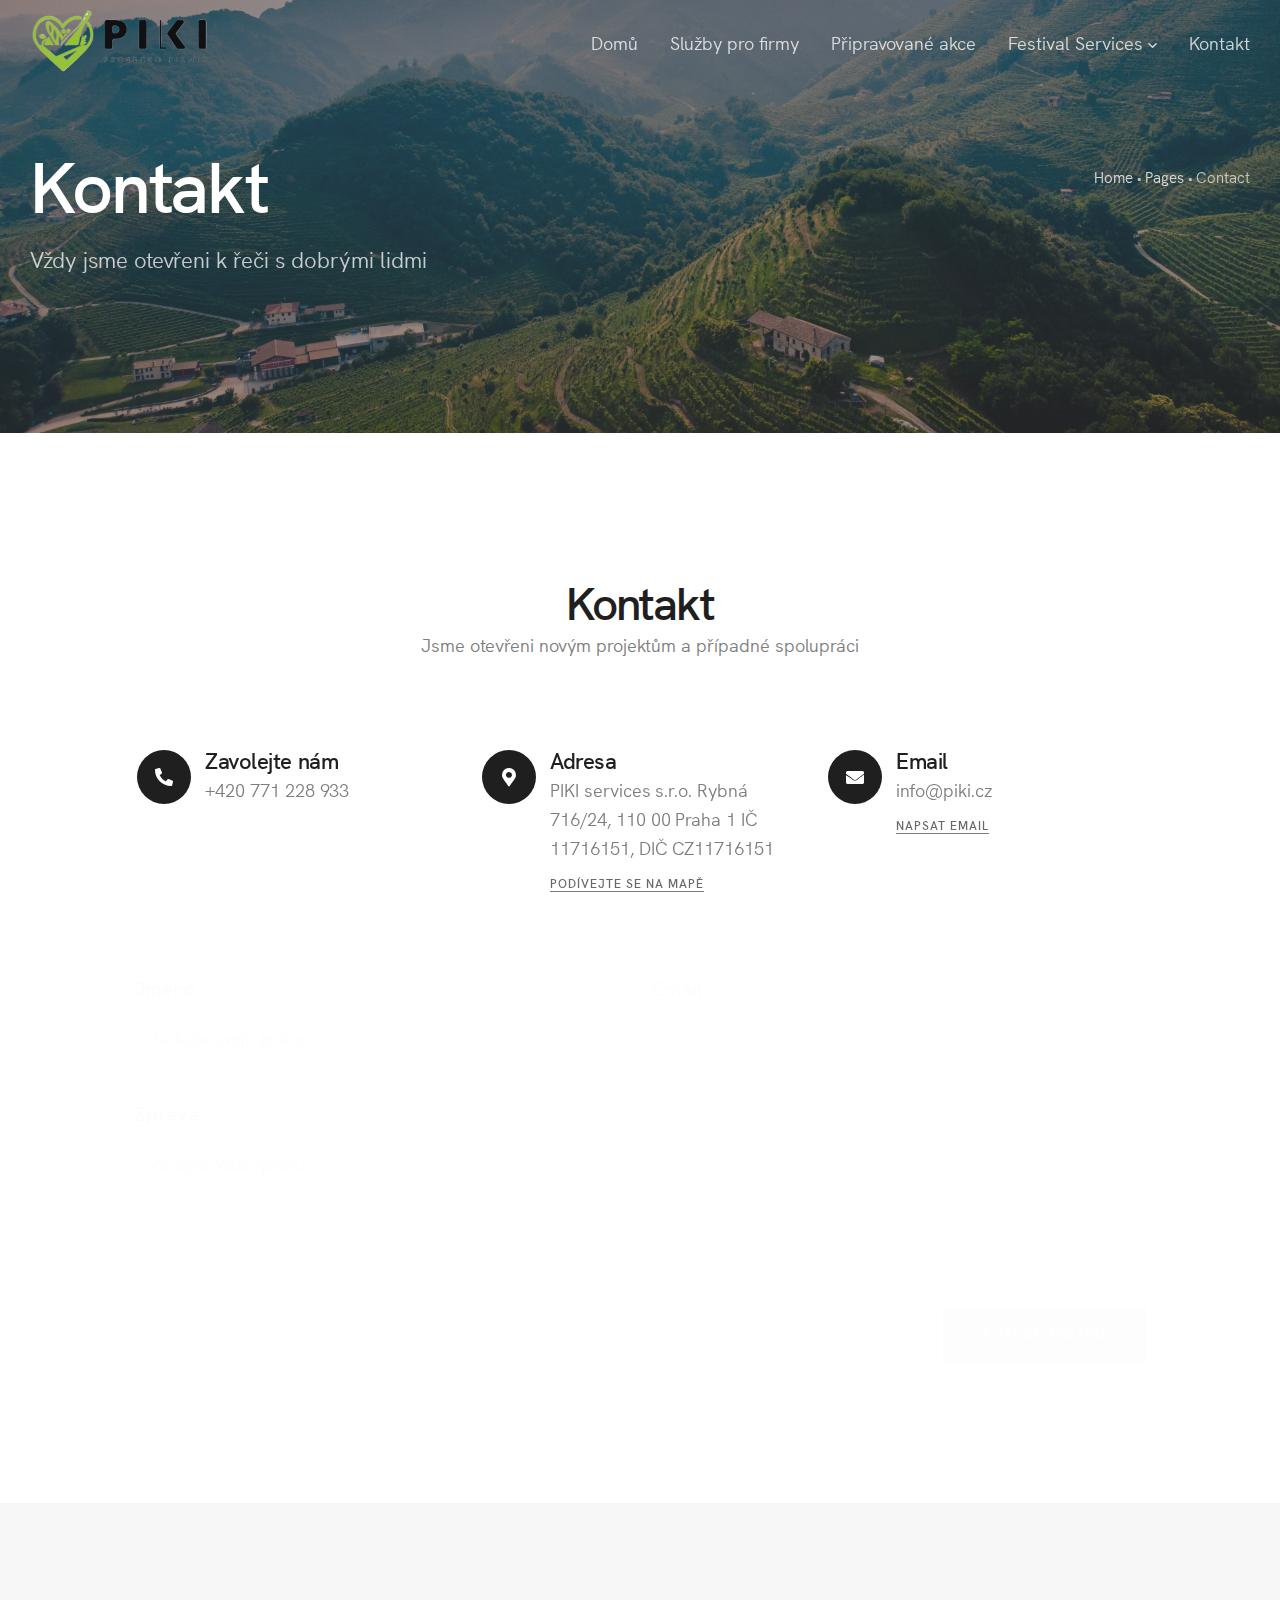
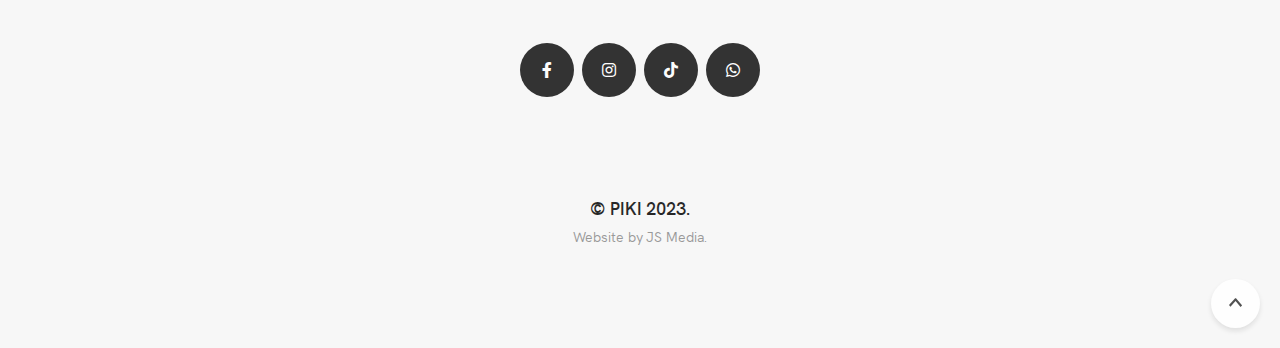
<file: pages-contact-1.html>
<!DOCTYPE html>
<!-- Change the value of lang="en" attribute if your website's language is not English.
You can find the code of your language here - https://www.w3schools.com/tags/ref_language_codes.asp -->
<html lang="en">
    <head>
        <title>PIKI &mdash; Kontakty</title>
        <meta name="description" content="PIKI &mdash; Kontakt">  
        <meta charset="utf-8">
        <!--[if IE]><meta http-equiv='X-UA-Compatible' content='IE=edge,chrome=1'><![endif]-->
        <meta name="viewport" content="width=device-width, initial-scale=1.0" />
        
        <!-- Favicons -->
        <link rel="shortcut icon" href="images/PIKI-logo 2.png">

        <!-- CSS -->
        <link rel="stylesheet" href="css/bootstrap.min.css">
        <link rel="stylesheet" href="css/style.css">
        <link rel="stylesheet" href="css/style-responsive.css">
        <link rel="stylesheet" href="css/vertical-rhythm.min.css">
        <link rel="stylesheet" href="css/magnific-popup.css">
        <link rel="stylesheet" href="css/owl.carousel.css">
        <link rel="stylesheet" href="css/animate.min.css">
        <link rel="stylesheet" href="css/splitting.css">
        
    </head>
    <body class="appear-animate">
        
        <!-- Page Loader -->        
        <div class="page-loader">
            <div class="loader">Loading...</div>
        </div>
        <!-- End Page Loader -->

        <!-- Skip to Content -->
        <a href="#main" class="btn skip-to-content">Skip to Content</a>
        <!-- End Skip to Content -->
        
        <!-- Page Wrap -->
        <div class="page" id="top">
            
                   <!-- Navigation panel -->
  <nav class="main-nav dark light-after-scroll transparent stick-fixed wow-menubar">
    <div class="full-wrapper relative clearfix">
        
        <!-- Logo ( * your text or image into link tag *) -->
        <div class="nav-logo-wrap local-scroll">
            <a href="index.html" class="logo">
                <img src="images/PIKI-logo.png" alt="Company logo" width="188" height="37" />
            </a>
        </div>
        
        <!-- Mobile Menu Button -->
        <div class="mobile-nav" role="button" tabindex="0">
            <i class="fa fa-bars"></i>
            <span class="sr-only">Menu</span>
        </div>
        
        <!-- Main Menu -->
        <div class="inner-nav  desktop-nav">
            <ul class="clearlist scroll-nav local-scroll">
                <li class="active"><a href="index.html#home">Domů</a></li>
                <li><a href="index.html#services">Služby pro firmy</a></li>
                <li><a href="index.html#portfolio">Připravované akce</a></li>
                              <!-- Item With Sub -->
                              <li>
                                <a href="#" class="mn-has-sub">Festival Services <i class="mn-has-sub-icon"></i></a>
                                
                                <!-- Sub -->
                                <ul class="mn-sub">
                                    
                                    <li>
                                        <a href="#" class="mn-has-sub">Stánkový Prodejci</a>

                                        
                                    </li>
                                    <li>
                                        <a href="#" class="mn-has-sub">Organizace Festivalů</a>
                                        
                                        
                                    </li>

                                    
                                   </ul>
                                
                            </li>
              
                <li><a href="index.html#contact">Kontakt</a></li>
                
            </ul>
        </div>
        <!-- End Main Menu -->
        
    </div>
</nav>
<!-- End Navigation panel -->
            
            <main id="main">    
            
                <!-- Home Section -->
                <section class="page-section bg-dark-alfa-50 bg-scroll" data-background="images/PIKI_Panorama3.jpg" id="home">
                    <div class="container relative">
                    
                        <div class="row">
                            
                            <div class="col-md-8">
                                <div class="wow fadeInUpShort" data-wow-delay=".1s">
                                    <h1 class="hs-line-7 mb-20 mb-xs-10">Kontakt</h1>
                                </div>
                                <div class="wow fadeInUpShort" data-wow-delay=".2s">
                                    <p class="hs-line-6 opacity-075 mb-20 mb-xs-0">
                                        Vždy jsme otevřeni k řeči s dobrými lidmi
                                    </p>
                                </div>
                            </div>
                            
                            <div class="col-md-4 mt-30 wow fadeInUpShort" data-wow-delay=".1s">
                                <div class="mod-breadcrumbs text-end">
                                    <a href="#">Home</a>&nbsp;<span class="mod-breadcrumbs-slash">•</span>&nbsp;<a href="#">Pages</a>&nbsp;<span class="mod-breadcrumbs-slash">•</span>&nbsp;<span>Contact</span>
                                </div>                                
                            </div>
                            
                        </div>
                    
                    </div>
                </section>
                <!-- End Home Section -->
                            <!-- Contact Section -->
                            <section class="page-section" id="contact">
                                <div class="container relative">
                                    
                                    <div class="text-center mb-80 mb-sm-50">
                                        <h2 class="section-title">Kontakt</h2>
                                        <p class="section-title-descr">
                                            Jsme otevřeni novým projektům a případné spolupráci
                                        </p>
                                    </div>
                                    
                                    <div class="row mb-60 mb-xs-40">
                                        
                                        <div class="col-md-10 offset-md-1">
                                            <div class="row">
                                                
                                                <!-- Phone -->
                                                <div class="col-sm-6 col-lg-4 pb-20">
                                                    <div class="contact-item wow fadeScaleIn" data-wow-delay="0" data-wow-duration="1s">
                                                        <div class="ci-icon">
                                                            <i class="fa fa-phone-alt"></i>
                                                        </div>
                                                        <div class="ci-title">
                                                            Zavolejte nám
                                                        </div>
                                                        <div class="ci-text">
                                                             +420 771 228 933
                                                        </div>
                                                    </div>
                                                </div>
                                                <!-- End Phone -->
                                                
                                                <!-- Address -->
                                                <div class="col-sm-6 col-lg-4 pb-20">
                                                    <div class="contact-item wow fadeScaleIn" data-wow-delay=".1s" data-wow-duration="1s">
                                                        <div class="ci-icon">
                                                            <i class="fa fa-map-marker-alt"></i>
                                                        </div>
                                                        <div class="ci-title">
                                                            Adresa
                                                        </div>
                                                        <div class="ci-text">
                                                            PIKI services s.r.o. 
                                                            Rybná 716/24, 110 00 Praha 1
                                                            IČ 11716151, DIČ CZ11716151
                                                        </div>
                                                        <div class="ci-link">
                                                            <a href="https://goo.gl/maps/FpPAGpxwvLKEs1Gb9" target="_blank">Podívejte se na mapě</a>
                                                        </div>
                                                    </div>
                                                </div>
                                                <!-- End Address -->
                                                
                                                <!-- Email -->
                                                <div class="col-sm-6 col-lg-4 pb-20">
                                                    <div class="contact-item wow fadeScaleIn" data-wow-delay=".2s" data-wow-duration="1s">
                                                        <div class="ci-icon">
                                                            <i class="fa fa-envelope"></i>
                                                        </div>
                                                        <div class="ci-title">
                                                            Email
                                                        </div>
                                                        <div class="ci-text">
                                                            info@piki.cz
                                                        </div>
                                                        <div class="ci-link">
                                                            <a href="mailto:info@piki.cz">Napsat email</a>
                                                        </div>
                                                    </div>
                                                </div>
                                                <!-- End Email -->
                                                
                                            </div>
                                        </div>
                                        
                                    </div>
                                    
                                    <!-- Contact Form -->                            
                                    <div class="row">
                                        <div class="col-md-10 offset-md-1">
                                            
                                            <form class="form contact-form wow fadeInUpShort" data-wow-delay=".5s" id="contact_form">
                                                
                                                <div class="row">
                                                    <div class="col-md-6">
                                                        <!-- Name -->
                                                        <div class="form-group">
                                                            <label for="name">Jméno</label>
                                                            <input type="text" name="name" id="name" class="input-lg round form-control" placeholder="Zadejte svoje jméno" pattern=".{3,100}" required aria-required="true">
                                                        </div>
                                                    </div>
                                                    <div class="col-md-6">
                                                        <!-- Email -->
                                                        <div class="form-group">
                                                            <label for="email">Email</label>
                                                            <input type="email" name="email" id="email" class="input-lg round form-control" placeholder="Zadejte svůj email" pattern=".{5,100}" required aria-required="true">
                                                        </div>
                                                    </div>
                                                </div>
                                                
                                                <!-- Message -->
                                                <div class="form-group">
                                                    <label for="message">Zpráva</label>
                                                    <textarea name="message" id="message" class="input-lg round form-control" style="height: 130px;" placeholder="Zadejte Vaší zprávu"></textarea>
                                                </div>
                                                
                                                <div class="row">
                                                    <div class="col-sm-6">
                                                        <!-- Inform Tip -->
                                                        <div class="form-tip pt-20 pt-sm-0 mb-sm-20">
                                                            Je nutné vyplnění všech polí
                                                        </div>
                                                    </div>
                                                    <div class="col-sm-6">
                                                        <!-- Send Button -->
                                                        <div class="text-end pt-10">
                                                            <button class="submit_btn btn btn-mod btn-large btn-round" id="submit_btn" aria-controls="result">
                                                                Poslat Zprávu
                                                            </button>
                                                        </div>
                                                    </div>
                                                </div>
                                               
                                               <div id="result" role="region" aria-live="polite" aria-atomic="true"></div>
                                               
                                            </form>
                                            
                                        </div>
                                    </div>
                                    <!-- End Contact Form -->
                                    
                                </div>
                            </section>
                            <!-- End Contact Section -->

                

                
                
            </main>
            
                    <!-- Footer -->
                    <footer class="page-section bg-gray-lighter footer pb-100 pb-sm-50">
                        <div class="container">
                            
                            <!-- Social Links -->
                            <div class="footer-social-links mb-90 mb-xs-40">
                                <a href="https://www.facebook.com/pikivparku/" title="Facebook" target="_blank"><i class="fab fa-facebook-f"></i> <span class="sr-only">Facebook profile</span></a>
                                <a href="https://www.instagram.com/piki.cz/?hl=cs" title="instagram" target="_blank"><i class="fab fa-instagram"></i> <span class="sr-only">Twitter profile</span></a>
                                <a href="#" title="Twitter" target="_blank"><i class="fab fa-tiktok"></i> <span class="sr-only">Vimeo profile</span></a>
                                <a href="#" title="Behance" target="_blank"><i class="fab fa-whatsapp"></i> <span class="sr-only">Behance profile</span></a>
        
                            </div>
                            <!-- End Social Links -->
                            
                            <!-- Footer Text -->
                            <div class="footer-text">
                                
                                <!-- Copyright -->
                                <div class="footer-copy">
                                    <a href="index.html">© PIKI 2023</a>.
                                </div>
                                <!-- End Copyright -->
                                
                                <div class="footer-made">
                                    Website by JS Media.
                                </div>
                                
                            </div>
                            <!-- End Footer Text --> 
                            
                         </div>
                         
                         <!-- Top Link -->
                         <div class="local-scroll">
                             <a href="#top" class="link-to-top"><i class="link-to-top-icon"></i><span class="sr-only">Scroll to top</span></a>
                         </div>
                         <!-- End Top Link -->
                         
                    </footer>
                    <!-- End Footer --> 
        
        </div>
        <!-- End Page Wrap -->
        
        
        <!-- JS -->
        <script src="js/jquery.min.js"></script>
        <script src="js/jquery.easing.1.3.js"></script>
        <script src="js/bootstrap.bundle.min.js"></script>
        <script src="js/SmoothScroll.js"></script>
        <script src="js/jquery.scrollTo.min.js"></script>
        <script src="js/jquery.localScroll.min.js"></script>
        <script src="js/jquery.viewport.mini.js"></script>
        <script src="js/jquery.parallax-1.1.3.js"></script>
        <script src="js/jquery.fitvids.js"></script>
        <script src="js/owl.carousel.min.js"></script>
        <script src="js/isotope.pkgd.min.js"></script>
        <script src="js/imagesloaded.pkgd.min.js"></script>
        <script src="js/jquery.magnific-popup.min.js"></script>
        <script src="js/masonry.pkgd.min.js"></script>
        <script src="js/jquery.lazyload.min.js"></script>
        <script src="js/wow.min.js"></script>
        <script src="js/morphext.js"></script>
        <script src="js/typed.min.js"></script>
        <script src="js/all.js"></script>
        <script src="js/contact-form.js"></script>
        <script src="js/jquery.ajaxchimp.min.js"></script>
        <script src="js/objectFitPolyfill.min.js"></script>
        <script src="js/splitting.min.js"></script>
        
    </body>
</html>
</file>
<file: css/style.css>
@charset "utf-8";
/*------------------------------------------------------------------
[Master Stylesheet]

Project: Rhythm
Version: 3.7.2
Last change: 29 September 2022
Primary use: Multipurpose Template  
-------------------------------------------------------------------*/

/*------------------------------------------------------------------
[Table of contents]

1. Fonts
    1.1. Font Awesome
    1.2. Font HK Grotesk
2. Common styles
3. Page loader
4. Typography
5. Buttons
6. Forms fields
7. Home sections
    7.1. Header common styles
    7.2. Scroll down icon
    7.3. HTML5 BG VIdeo
    7.4. Section edge svg
    7.5. Fullwidth gallery
    7.6. Split background
    7.7. Float Images
    7.8. Typed text
    7.9. Headings styles
8. Custom appear animation
    8.1. Extra styles for animate.css
9. Classic menu bar
    9.1. Logo (in navigation panel)
    9.2. Desktop nav
    9.3. Mobile nav
    9.4. Dark panel style
10. Sections styles
    10.1. Common
11. Services
12. Alternative services
13. Team
14. Features
15. Alt features
16. Counters
17. Portfolio
    17.1. Works filter
    17.2. Works grid
    17.3. Works full view
18. Banner section
19. Call action 1 section
20. Call action 2 section
21. Call action 3 section
22. Work process
23. Testimonial
    23.1. Logotypes
24. Post previews (news section)
25. Newsletter
26. Contact section
    26.1. Contact form
27. Footer
28. Blog
    28.1. Pagination
    28.2. Comments
    28.3. Sidebar
29. Shop
30. Pricing
31. Shortcodes
    31.1. Lightbox Modal
    31.2. Owl Carousel
    31.3. Tabs
    31.4. Tabs minimal
    31.5. Tabs Alternative
    31.6. Alert messages
    31.7. Accordion
    31.8. Toggle
    31.9. Progress bars
    31.10. Font Awesome icons examples
    31.11. Iconmonstr icons examples
32. Intro page
33. Skip to Content Link
34. Morphext


/* ==============================
   Fonts
   ============================== */
  
  /*
   * Font Awesome
   */
  
  @import "all.min.css";
  
  /*
   * Font HK Grotesk
   */

@font-face {
    font-family: 'HK_Grotesk';
    src: url('../webfonts/hkgrotesk-regular-webfont.woff2') format('woff2'),
         url('../webfonts/hkgrotesk-regular-webfont.woff') format('woff');
    font-weight: normal;
    font-style: normal;
    font-display: swap;
}
@font-face {
    font-family: 'HK_Grotesk_alt';
    src: url('../webfonts/hkgrotesk-regular-webfont-alt.woff2') format('woff2'),
         url('../webfonts/hkgrotesk-regular-webfont-alt.woff') format('woff');
    font-weight: 400;
    font-style: normal;
    font-display: swap;
}
@font-face {
    font-family: 'HK_Grotesk';
    src: url('../webfonts/hkgrotesk-italic-webfont.woff2') format('woff2'),
         url('../webfonts/hkgrotesk-italic-webfont.woff') format('woff');
    font-weight: 400;
    font-style: italic;
    font-display: swap;
}
@font-face {
    font-family: 'HK_Grotesk';
    src: url('../webfonts/hkgrotesk-semibold-webfont.woff2') format('woff2'),
         url('../webfonts/hkgrotesk-semibold-webfont.woff') format('woff');
    font-weight: 600;
    font-style: normal;
    font-display: swap;
}


/* ==============================
   Common styles
   ============================== */
:root{
    scroll-behavior: auto;
    --font-global: HK_Grotesk, arial, sans-serif;
    --font-global-alt: HK_Grotesk_alt, arial, sans-serif;
}
html{
    overflow-y: scroll;
    -ms-overflow-style: scrollbar;
}
html, body{
    height: 100%;
    -webkit-font-smoothing: antialiased;
    -moz-osx-font-smoothing: grayscale;
    text-rendering: optimizeLegibility;    
}

iframe{
    border: none;
}
a, b, div, ul, li{
    -webkit-tap-highlight-color: rgba(0,0,0,0); 
    -webkit-tap-highlight-color: transparent; 
    -moz-outline-: none;
}
a:focus:not(.focus-visible),
a:active,
section:focus,
div:active,
div:focus{
    -moz-outline: none;
    outline: none;
}
a:focus.focus-visible,
button:focus.focus-visible,
div:focus.focus-visible{
    -moz-outline: 2px dotted #36a367 !important;
    outline: 2px dotted #36a367 !important;
    outline-offset: 0 !important;
}

img:not([draggable]), embed, object, video{
    max-width: 100%;
    height: auto;
}

.min-height-80vh{
    min-height: 80vh;
}
.min-height-90vh{
    min-height: 90vh;
}
.min-height-100vh{
    min-height: 100vh;
    min-height: calc(var(--vh, 1vh) * 100);
}
.align-center{ text-align:center !important; }
.align-left{ text-align:left !important;}
.align-right{ text-align:right !important; }
.left{float:left !important;}
.right{float:right !important;}
.bg-position-top{background-position-y: top!important;}
.bg-position-bottom{background-position-y: bottom!important;}
.relative{position:relative;}
.hidden{display:none;}
.inline-block{display:inline-block;}
.overflow-hidden{overflow:hidden;}
.white{ color: #fff !important; }
.gray{ color: #757575 !important; }
.light-content .gray{ color: #bbb !important; }
.black{ color: #111 !important; }
.color{ color: #f1273c !important; }
.image-fullwidth img{
    width: 100%;
    height: auto;
}
.opacity-01{ opacity: .1; }
.opacity-015{ opacity: .15; }
.opacity-02{ opacity: .2; }
.opacity-025{ opacity: .25; }
.opacity-03{ opacity: .3; }
.opacity-035{ opacity: .35; }
.opacity-04{ opacity: .4; }
.opacity-045{ opacity: .45; }
.opacity-05{ opacity: .5; }
.opacity-055{ opacity: .55; }
.opacity-06{ opacity: .6; }
.opacity-065{ opacity: .65; }
.opacity-07{ opacity: .7; }
.opacity-075{ opacity: .75; }
.opacity-08{ opacity: .8; }
.opacity-085{ opacity: .85; }
.opacity-09{ opacity: .9; }
.opacity-095{ opacity: .95; }
.opacity-1{ opacity: 1; }
.stick-fixed{
    position: fixed !important;
    top: 0;
    left: 0;
}
.round{
    -webkit-border-radius: 3px !important;
    -moz-border-radius: 3px !important;
    border-radius: 3px !important;
}

::-moz-selection{ color: #fff; background:#000; }
::-webkit-selection{ color: #fff;    background:#000; }
::selection{ color: #fff;    background:#000; }

.animate, .animate *{
    -webkit-transition: all 0.27s cubic-bezier(0.000, 0.000, 0.580, 1.000);
    transition: all 0.27s cubic-bezier(0.000, 0.000, 0.580, 1.000);
}
.no-animate{    
    -webkit-transition-property: none !important;
    -moz-transition-property: none !important;
    -o-transition-property: none !important;
    transition-property: none !important; 
}
.clearlist, .clearlist li {
    list-style: none;
    padding: 0;
    margin: 0;
    background: none;
}

.full-wrapper {
    margin: 0 2%;
}
.container{
    max-width: 1318px;
    padding: 0 30px;
}


/* ==============================
   Page loader
   ============================== */

.page-loader{
    display:block;
    width: 100%;
    height: 100%;
    position: fixed;
    top: 0;
    left: 0;
    background: #fefefe;
    z-index: 100000; 
}

.loader{
    width: 50px;
    height: 50px;
    position: absolute;
    top: 50%;
    left: 50%;
    margin: -25px 0 0 -25px;
    font-size: 10px;
    text-indent: -12345px;
    border-top: 1px solid rgba(0,0,0, 0.15);
    border-right: 1px solid rgba(0,0,0, 0.15);
    border-bottom: 1px solid rgba(0,0,0, 0.15);
    border-left: 1px solid rgba(0,0,0, .55);
  
    -webkit-border-radius: 50%;
    -moz-border-radius: 50%;
    border-radius: 50%;
  
    -webkit-animation: spinner 700ms infinite linear;
    -moz-animation: spinner 700ms infinite linear;
    -ms-animation: spinner 700ms infinite linear;
    -o-animation: spinner 700ms infinite linear;
    animation: spinner 700ms infinite linear;
    
    will-change: transform;
  
    z-index: 100001;
}

.page-loader.dark{
    background: #111;   
}

.page-loader.dark .loader{
    border-top: 1px solid rgba(255,255,255, 0.15);
    border-right: 1px solid rgba(255,255,255, 0.15);
    border-bottom: 1px solid rgba(255,255,255, 0.15);
    border-left: 1px solid rgba(255,255,255, .5);
  
    -webkit-border-radius: 50%;
    -moz-border-radius: 50%;
    border-radius: 50%;
  
    -webkit-animation: spinner 700ms infinite linear;
    -moz-animation: spinner 700ms infinite linear;
    animation: spinner 700ms infinite linear;
  
    z-index: 100001;
}

@-webkit-keyframes spinner {
  0% {
    -webkit-transform: rotate(0deg);
    -moz-transform: rotate(0deg);
    transform: rotate(0deg);
  }

  100% {
    -webkit-transform: rotate(360deg);
    -moz-transform: rotate(360deg);
    transform: rotate(360deg);
  }
}

@-moz-keyframes spinner {
  0% {
    -webkit-transform: rotate(0deg);
    -moz-transform: rotate(0deg);
    transform: rotate(0deg);
  }

  100% {
    -webkit-transform: rotate(360deg);
    -moz-transform: rotate(360deg);
    transform: rotate(360deg);
  }
}

@keyframes spinner {
  0% {
    -webkit-transform: rotate(0deg);
    -moz-transform: rotate(0deg);
    transform: rotate(0deg);
  }

  100% {
    -webkit-transform: rotate(360deg);
    -moz-transform: rotate(360deg);
    transform: rotate(360deg);
  }
}



/* ==============================
   Typography
   ============================== */

body{
    color: #111;
    font-family: var(--font-global);
    font-size: 18px;
    font-weight: 400; /*500*/ 
    letter-spacing: -0.00208em;
    line-height: 1.61;    
}

a{
    color: #111;
    text-decoration: underline;
    -webkit-transition: color 0.1s cubic-bezier(0.000, 0.000, 0.580, 1.000);
    transition: color 0.1s cubic-bezier(0.000, 0.000, 0.580, 1.000);
}
a:hover{
    color: #555;
    text-decoration: underline;
}
b, strong{
    font-weight: 600;
}
mark{
    position: relative;
    padding: 0;
    color: inherit;
    background-color: transparent;
    background-image: linear-gradient(90deg,rgba(17,17,17,.1) 0,rgba(17,17,17,.1) 100%);
    background-repeat: no-repeat;
    background-size: 100% .3em;
    background-position: 0 110%;
}
.light-content mark{
    background-image: linear-gradient(90deg,rgba(255,255,255,.2) 0,rgba(255,255,255,.2) 100%);
}
.small,
small{
    font-weight: 400; /*500*/ 
}
h1,h2,h3,h4,h5,h6,
.h1,.h2,.h3,.h4,.h5,.h6{
    margin-bottom: 1em;
    font-weight: 600;
    line-height: 1.2;   
}

h1, .h1{
    margin-bottom: 0.5em;
    font-size: 3.25rem;
    letter-spacing: -0.04em;
}
h2, .h2{
    margin-bottom: 0.5em;
    font-size: 2.875rem;
    letter-spacing: -0.04em;
}
h3, .h3{
    margin-bottom: 0.7em;
    font-size: 2.17rem;
    letter-spacing: -0.04em;
}
h4, .h4{
    font-size: 1.5rem;
    letter-spacing: -0.04em;
}
h5, .h5{
    font-size: 1.25rem;
}
h6, .h6{
    font-size: 1rem;
    font-weight: 700;
}
p{
    margin: 0 0 1.5em 0;
}
ul, ol{
    margin: 0 0 1.5em 0;
}
blockquote{
    margin: 0 0 3em 0;
    padding: 0;
    border: none;
    background: none;
    font-style: normal;
    letter-spacing: -0.02em;
    line-height: 1.6;
}
blockquote p{
    position: relative;
    margin-bottom: 1em;
    font-size: 26px;
    font-style: normal;
    letter-spacing: -0.02em;
    line-height: 1.6;
}
blockquote footer{
    margin-top: -10px;
    font-size: 15px;
    font-weight: 400; /*500*/ 
}
dl dt{
    font-weight: 600;
}
pre{
    background-color: #f9f9f9;
    border-color: #ddd;

}
hr{
    background-color: #000;
    opacity: .1;
}
hr.white{
    background-color: #fff;
}

.uppercase{
    text-transform: uppercase;
    letter-spacing: 0.0454545em;
}
.serif{
    font-family: "Times New Roman", Times, serif;
    font-style: italic;
    font-weight: normal;
}
.normal{
    font-weight: normal;
}
.strong{
    font-weight: 700 !important;
}
.lead{
    margin: 1em 0 2em 0;
    font-size: 140%;
    font-weight: 400; /*500*/ 
    letter-spacing: -0.02em;
    line-height: 1.6;
}
.lead-alt{
    font-size: 46px;
    font-weight: 600;
    line-height: 1.196;
    letter-spacing: -0.04em;
}
.text{        
    font-size: 16px;
    color: #5f5f5f;
    line-height: 1.8;
}
.text h1,
.text h2,
.text h3,
.text h4,
.text h5,
.text h6{
    color: #111;
}
.light-content .text{
    font-weight: 400;
    color: #fff;
}
.light-content .text h1,
.light-content .text h2,
.light-content .text h3,
.light-content .text h4,
.light-content .text h5,
.light-content .text h6{
    color: #fff;
}
.dropcap{
    float: left;
    font-size: 3em;
    line-height: 1;
    padding: 2px 8px 2px 0;    
}
.table-bordered th,
.table-bordered td{
    border-color: #e0e0e0;
}
.light-content table{
    color: #fff;
    border-color: #333;
}
.light-content .table-bordered th,
.light-content .table-bordered td{
    border-color: #333;
}
.light-content .table-striped tbody tr:nth-of-type(odd){
    background-color: rgba(255,255,255, .05);
    color: #fff;
}

.highlight pre{
    border: 1px solid #eaeaea;
    background: #fcfcfc;
    color: #555;
    
    -webkit-border-radius: 3px;
    -moz-border-radius: 3px;
    border-radius: 3px;
}
.light-content .highlight pre{
    border-color: transparent;
    background-color: #282828;
    color: #bbb;
}

.big-icon{
    display: block;
    width: 90px;
    height: 90px;
    margin: 0 auto 20px;
    border: 3px solid #111;
    text-align: center;
    line-height: 81px;
    font-size: 32px;
    color: #111;
    
    -webkit-border-radius: 50%;
    -moz-border-radius: 50%;
    border-radius: 50%;
    
    -webkit-transition: all 0.27s cubic-bezier(0.000, 0.000, 0.580, 1.000);
    transition: all 0.27s cubic-bezier(0.000, 0.000, 0.580, 1.000);
}
.big-icon .fa-play{
    position: relative;
    left: 4px;
}
.big-icon-link{
    display: inline-block;
    text-decoration: none;
    -webkit-transform: scale(1.0001);
    transform: scale(1.0001);
}
.big-icon-link:hover .big-icon{
    -webkit-transition:0 none !important;
    transition:0 none !important;  
}
.big-icon-link:hover .big-icon{
    -webkit-transform: scale(1.05);
    transform: scale(1.05);    
}
.big-icon-link:active .big-icon{
    -webkit-transform: scale(0.99);
    transform: scale(0.99);
}
.big-icon-link:hover{
    text-decoration: none;
}
.light-content .big-icon{
    color: #fff;
    border-color: #fff;
}


/* ==============================
   Buttons
   ============================== */
  
.btn-mod,
a.btn-mod{
    -webkit-box-sizing: border-box;
    -moz-box-sizing: border-box;
    box-sizing: border-box;
    padding: 3px 13px 4px;
    color: #fff;
    background: rgba(17,17,17, .9);
    border: 2px solid transparent;
    font-size: 12px;
    font-weight: 600;
    text-transform: uppercase;
    text-decoration: none;
    letter-spacing: .065em;
    border-radius: 0;
    box-shadow: none;
    -webkit-transition: all 0.2s cubic-bezier(0.000, 0.000, 0.580, 1.000);
    transition: all 0.2s cubic-bezier(0.000, 0.000, 0.580, 1.000);
}
.btn-mod:hover,
.btn-mod:focus,
a.btn-mod:hover,
a.btn-mod:focus{
    background: #000;
    color: #fff;
    text-decoration: none;
    outline: none;
    border-color: transparent;
    box-shadow: none;
}
.btn-mod:active{
    cursor: pointer !important;
    outline: none !important;
}
.btn-hover-up:hover{
    -webkit-transform: translateY(-2px);
    transform: translateY(-2px);
}

.btn-mod.btn-small{
    height: auto;
    padding: 7px 17px 8px;
    font-size: 12px;
    letter-spacing: 1px;
} 
.btn-mod.btn-medium{
    height: auto;
    padding: 11px 37px 12px;
    font-size: 14px;
} 
.btn-mod.btn-large{
    height: auto;
    padding: 14px 38px 15px;
    font-size: 15px;
} 

.btn-mod.btn-glass{
    color: rgba(255,255,255, .75);
    background: rgba(0,0,0, .40);
}
.btn-mod.btn-glass:hover,
.btn-mod.btn-glass:focus{
    color: rgba(255,255,255, 1);
    background: rgba(0,0,0, 1);
}

.btn-mod.btn-border{
    color: #151515;
    border: 2px solid #151515;
    background: transparent;
}
.btn-mod.btn-border:hover,
.btn-mod.btn-border:focus{
    color: #fff;
    border-color: transparent;
    background: #000;
}

.btn-mod.btn-border-c{
    color: #f1273c;
    border: 2px solid #f1273c;
    background: transparent;
}
.btn-mod.btn-border-c:hover,
.btn-mod.btn-border-c:focus{
    color: #fff;
    border-color: transparent;
    background: #f1273c;
}

.btn-mod.btn-border-w{
    color: #fff;
    border: 2px solid rgba(255,255,255, .75);
    background: transparent;
}
.btn-mod.btn-border-w:hover,
.btn-mod.btn-border-w:focus{
    color: #111;
    border-color: transparent;
    background: #fff;
    box-shadow: 0 5px 7px 0 rgba(0, 0, 0, 0.2);
}

.btn-mod.btn-w{
    color: #111;
    background: rgba(255,255,255, .9);    
}
.btn-mod.btn-w:hover,
.btn-mod.btn-w:focus{
    color: #111;
    background: rgba(255,255,255, 1);
    box-shadow: 0 5px 7px 0 rgba(0, 0, 0, 0.2);
}

.btn-mod.btn-w-color{
    color: #f1273c;
    background: #fff;
}
.btn-mod.btn-w-color:hover,
.btn-mod.btn-w-color:focus{
    color: #151515;
    background: #fff;
}

.btn-mod.btn-gray{
    color: #707070;
    background: #e5e5e5;
}
.btn-mod.btn-gray:hover,
.btn-mod.btn-gray:focus{
    color: #333;
    background: #d5d5d5;
}

.btn-mod.btn-color{
    color: #fff;
    background: #f1273c;
}
.btn-mod.btn-color:hover,
.btn-mod.btn-color:focus{
    color: #fff;
    background: #f1273c;
    opacity: .85;
}

.btn-mod.btn-circle{
    -webkit-border-radius: 30px;
    -moz-border-radius: 30px;
    border-radius: 30px;
}
.btn-mod.btn-round{
    border-radius: 3px;
}
.btn-icon{
    position: relative;
    border: none;
    overflow: hidden;
}
.btn-icon.btn-small{
    overflow: hidden;
}
.btn-icon > span{
    width: 100%;
    height: 50px;
    line-height: 50px;
    margin-top: -25px;
    position: absolute;
    top: 50%;
    left: 0;
    color: #777;
    font-size: 48px;
    opacity: .2;
    
    -webkit-transition: all 0.2s cubic-bezier(0.000, 0.000, 0.580, 1.000);
    transition: all 0.2s cubic-bezier(0.000, 0.000, 0.580, 1.000);
}
.btn-icon:hover > span{
    opacity: 0;
    
    -webkit-transform: scale(2);
    -moz-transform: scale(2);
    transform: scale(2);
}
.btn-icon > span.white{
    color: #fff;
}
.btn-icon > span.black{
    color: #000;
}
.btn-full{
    width: 100%;
}


/* ==============================
   Forms fields
   ============================== */

.form input[type="text"],
.form input[type="email"],
.form input[type="number"],
.form input[type="url"],
.form input[type="search"],
.form input[type="tel"],
.form input[type="password"],
.form input[type="date"],
.form input[type="color"],
.form select{
    display: inline-block;
    height: 27px;
    vertical-align: middle;
    font-size: 13px;
    font-weight: 400;
    color: #757575;
    border: 1px solid rgba(0,0,0, .24);
    padding-top: 0;
    padding-bottom: 3px;
    padding-left: 7px;
    padding-right: 7px;
    border-radius: 0;
    box-shadow: none;
    
    -moz-box-sizing: border-box;
    -webkit-box-sizing: border-box;
    box-sizing: border-box;
    
    -webkit-transition: all 0.2s cubic-bezier(0.000, 0.000, 0.580, 1.000);  
    transition: all 0.2s cubic-bezier(0.000, 0.000, 0.580, 1.000);
    
    -webkit-appearance: none;
}
.form select:not([multiple]){
    padding-right: 24px !important;
    background-image: url('data:image/svg+xml;utf8,<svg xmlns="http://www.w3.org/2000/svg" xmlns:xlink="http://www.w3.org/1999/xlink" width="9px" height="5px"><path fill-rule="evenodd" fill="rgb(17, 17, 17)" d="M8.886,0.631 L8.336,0.117 C8.263,0.049 8.178,0.015 8.083,0.015 C7.988,0.015 7.903,0.049 7.830,0.117 L4.506,3.155 L1.183,0.117 C1.109,0.049 1.025,0.015 0.930,0.015 C0.834,0.015 0.750,0.049 0.677,0.117 L0.127,0.631 C0.053,0.699 0.017,0.778 0.017,0.867 C0.017,0.956 0.053,1.035 0.127,1.103 L4.253,4.892 C4.327,4.960 4.411,4.994 4.506,4.994 C4.602,4.994 4.686,4.960 4.759,4.892 L8.886,1.103 C8.959,1.035 8.996,0.956 8.996,0.867 C8.996,0.778 8.959,0.699 8.886,0.631 L8.886,0.631 Z"/></svg>');
    background-repeat: no-repeat;
    background-position: right 8px center;
    background-size: 9px 5px;    
}
.form select[multiple]{
    height: auto;
}
.form input[type="text"]:hover,
.form input[type="email"]:hover,
.form input[type="number"]:hover,
.form input[type="url"]:hover,
.form input[type="search"]:hover,
.form input[type="tel"]:hover,
.form input[type="password"]:hover,
.form input[type="date"]:hover,
.form input[type="color"]:hover,
.form select:hover{
    border-color: rgba(0,0,0, .38);
}
.form input[type="text"]:focus,
.form input[type="email"]:focus,
.form input[type="number"]:focus,
.form input[type="url"]:focus,
.form input[type="search"]:focus,
.form input[type="tel"]:focus,
.form input[type="password"]:focus,
.form input[type="date"]:focus,
.form input[type="color"]:focus,
.form select:focus{
    color: #111;
    border-color: rgba(0,0,0, .7);
    box-shadow: 0 0 3px rgba(0,0,0, .3);
    outline: none;
}
.light-content input[type="text"],
.light-content input[type="email"],
.light-content input[type="number"],
.light-content input[type="url"],
.light-content input[type="search"],
.light-content input[type="tel"],
.light-content input[type="password"],
.light-content input[type="date"],
.light-content input[type="color"],
.light-content select,
.light-content input[type="text"]:hover,
.light-content input[type="email"]:hover,
.light-content input[type="number"]:hover,
.light-content input[type="url"]:hover,
.light-content input[type="search"]:hover,
.light-content input[type="tel"]:hover,
.light-content input[type="password"]:hover,
.light-content input[type="date"]:hover,
.light-content input[type="color"]:hover,
.light-content select:hover,
.light-content input[type="text"]:focus,
.light-content input[type="email"]:focus,
.light-content input[type="number"]:focus,
.light-content input[type="url"]:focus,
.light-content input[type="search"]:focus,
.light-content input[type="tel"]:focus,
.light-content input[type="password"]:focus,
.light-content input[type="date"]:focus,
.light-content input[type="color"]:focus,
.light-content select:focus{
    border-color: #fff;
}
.form input[type="text"].input-lg,
.form input[type="email"].input-lg,
.form input[type="number"].input-lg,
.form input[type="url"].input-lg,
.form input[type="search"].input-lg,
.form input[type="tel"].input-lg,
.form input[type="password"].input-lg,
.form input[type="date"].input-lg,
.form input[type="color"].input-lg,
.form select.input-lg{
    height: 55px;
    padding-bottom: 4px;
    padding-left: 15px;
    padding-right: 15px;
    font-size: 18px;
}
.form input[type="text"].input-md,
.form input[type="email"].input-md,
.form input[type="number"].input-md,
.form input[type="url"].input-md,
.form input[type="search"].input-md,
.form input[type="tel"].input-md,
.form input[type="password"].input-md,
.form input[type="date"].input-md,
.form input[type="color"].input-md,
.form select.input-md{
    height: 48px;
    padding-left: 13px;
    padding-right: 13px;
    font-size: 16px;
}
.form input[type="text"].input-sm,
.form input[type="email"].input-sm,
.form input[type="number"].input-sm,
.form input[type="url"].input-sm,
.form input[type="search"].input-sm,
.form input[type="tel"].input-sm,
.form input[type="password"].input-sm,
.form input[type="date"].input-sm,
.form input[type="color"].input-sm,
.form select.input-sm{
    height: 37px;
    padding-left: 10px;
    padding-right: 10px;
    font-size: 15px;
}
.form textarea{
    font-size: 13px;
    font-weight: 400;
    color: #757575;
    border-color: rgba(0,0,0, .24);
    padding: 0 7px;
    outline: none;
    
    -webkit-box-shadow: none;
    -moz-box-shadow: none;
    box-shadow: none;
    
    -webkit-border-radius: 0;
    -moz-border-radius: 0;
    border-radius: 0;
    
    -webkit-appearance: none;
}
.form textarea:hover{
    border-color: rgba(0,0,0, .38);
}
.form textarea:focus{
    color: #111;
    border-color: rgba(0,0,0, .7);
    box-shadow: 0 0 3px rgba(0,0,0, .3);
}
.light-content textarea,
.light-content textarea:hover,
.light-content textarea:focus{
    border-color: #fff;
}
.form textarea.input-lg{
    padding: 12px 15px;
    font-size: 18px;
}
.form textarea.input-md{
    padding: 8px 13px;
    font-size: 16px;
    
}
.form textarea.input-sm{
    padding: 5px 10px;
    font-size: 15px;
}
.form label{
    display: inline-block;
    margin-bottom: .5rem;
    font-size: 20px;
    font-weight: 600;
}
.form .form-group{
    margin-bottom: 10px;
}

.form input.error{
    border-color: #f1273c;
}
.form div.error{
    margin-top: 20px;
    padding: 13px 20px;
    text-align: center;
    background: rgba(228,25,25, .75);
    color: #fff;
    border-radius: 3px;
}
.form div.error a,
.form div.error a:hover{
    color: #fff;
}
.form div.success{
    margin-top: 20px;
    padding: 13px 20px;
    text-align: center;
    background: rgba(50,178,95, .75);
    color: #fff;
    border-radius: 3px;
}

.form-tip{
    font-size: 14px;
    color: #757575;
}
.form-tip .fa{
    font-size: 12px;
}
.light-content .form-tip{
    color: #bbb;
}


/* ==============================
   Home sections
   ============================== */
  
/*
 * Header common styles
 */

.home-section{
    width: 100%;
    display: block;    
    position: relative;
    overflow: hidden;
    background-repeat: no-repeat;
    background-attachment: fixed;
    background-position: center center;
    -webkit-background-size: cover;
    -moz-background-size: cover;
    -o-background-size: cover;
    background-size: cover;
}

/* Home content */

.home-content{
    width: 100%;
    position: relative;
    text-align: center;
}

/*
 * Scroll down icon
 */

@-webkit-keyframes scroll-down-anim {
    0%{ -webkit-transform: translateY(-3px); }
    50%{ -webkit-transform: translateY(3px); }
    100%{ -webkit-transform: translateY(-3px); }
}
@keyframes scroll-down-anim {
    0%{ transform: translateY(-3px); }
    50%{ transform: translateY(3px); }
    100%{ transform: translateY(-3px); }
}

.scroll-down-wrap{
    position: absolute;
    bottom: 13px;
    left: 50%;
    width: 48px;
    height: 48px;
    margin-left: -24px;    
}
.scroll-down{
    display: block;
    width: 100%;
    height: 100%;
    text-decoration: none;
    opacity: .9;
    -webkit-transition: all 500ms cubic-bezier(0.250, 0.460, 0.450, 0.940); 
    transition: all 500ms cubic-bezier(0.250, 0.460, 0.450, 0.940);    
    -webkit-animation: scroll-down-anim 1.15s infinite;
    animation: scroll-down-anim 1.15s infinite; 
}
.scroll-down:before{
    display: block;
    content: "";
    width: 33px;
    height: 33px;
    margin: -17px 0 0 -17px;
    position: absolute;
    top: 50%;
    left: 50%;
    background: #fff;
    border-radius: 50%;    
    box-shadow: 0 3px 5px 0 rgba(0, 0, 0, 0.1);
    
    -webkit-transition: all 500ms cubic-bezier(0.250, 0.460, 0.450, 0.940); 
    transition: all 500ms cubic-bezier(0.250, 0.460, 0.450, 0.940);
    
    z-index: 1;
}
.scroll-down:hover:before{
    opacity: .8;
    box-shadow: 0 5px 7px 0 rgba(0, 0, 0, 0.26);
}
.scroll-down-icon{
    display: block;
    width: 13px;
    height: 9px;
    margin-left: -7px;
    margin-top: -3px;
    position: absolute;
    left: 50%;
    top: 50%;  
    background: url('data:image/svg+xml;utf8,<svg xmlns="http://www.w3.org/2000/svg" xmlns:xlink="http://www.w3.org/1999/xlink" width="13px" height="9px"><path fill-rule="evenodd" fill="rgb(17, 17, 17)" d="M13.004,1.626 L6.780,9.003 L6.304,8.474 L6.133,8.664 L-0.004,1.955 L1.453,0.335 L6.550,5.905 L11.536,-0.005 L13.004,1.626 Z"/></svg>');
    background-repeat: no-repeat;
    z-index: 2;
}

/*
 * HTML5 BG VIdeo
 */

.bg-video-wrapper{
    position: absolute;
    width: 100%;
    height: 100%;
    top: 0px;
    left: 0px;
}
.bg-video-overlay{
    position: absolute;
    width: 100%;
    height: 100%;
    top: 0px;
    left: 0px;
}
.bg-video-wrapper > video{
    position: absolute;
    top: 0;
    left: 0;
    min-width: 100%;
    min-height: 100%;
    object-fit: cover;
} 
a.bg-video-button-muted{
    display:block;
    width: 1em;
    height: 1em;
    position: absolute;
    bottom: 20px;
    left: 20px;    
    font-size: 28px;
    line-height: 1;
    color: #fff;  
    opacity: .75;    
    z-index: 1000;
}

/*
 * Section edge svg
 */

.edge-top-figure{
    width: 100%;
    position: absolute;
    top: 0;
    left: 0;
}
.edge-top-figure svg{
    width: 100%;
}
.edge-bottom-figure{
    width: 100%;
    position: absolute;
    bottom: 0;
    left: 0;
}
.edge-bottom-figure svg{
    width: 100%;
}

/*
 * Fullwidth gallery
 */

.fullwidth-gallery-wrapper{
    position: absolute;
    top: 0;
    left: 0;
    width: 100%;
}
.fullwidth-galley-content{
    position: relative;
    z-index: 25;
}

/*
 * Split background
 */

.split-background{
    position: absolute;
    top: 0;
    right: 0;
    width: 45.187%;
    height: 100%;
    background: #f5f5f5;
}
.light-content .split-background{
    background: #232323;
} 

/*
 * Float Images
 */

.float-images{
    position: absolute;
    top: 0;
    left: 0;
    width: 100%;
    height: 100%;
}
.float-images-1{
    position: absolute;
    top: 8.1875vw;
    left: 15.0625vw;
    width: 14.3125vw;
}
.float-images-2{
    position: absolute;
    bottom: 0;
    left: 3.125vw;
    width: 14.3125vw;
}
.float-images-3{
    position: absolute;
    bottom: 40.33333vh;
    right: 14vw;
    width: 10.6875vw;
}
.float-images-4{
    position: absolute;
    bottom: 18vh;
    right: 3.125vw;
    width: 14.3125vw;
}

/*
 * Typed text
 */

.typewrite .wrap:after{
    -webkit-animation: blink 0.7s infinite;
    -moz-animation: blink 0.7s infinite;
    animation: blink 0.7s infinite;
}
@-webkit-keyframes blink{
	0% { opacity:1; }
	50% { opacity:0; }
	100% { opacity:1; }
}
@-moz-keyframes blink{
	0% { opacity:1; }
	50% { opacity:0; }
	100% { opacity:1; }
}
@keyframes blink{
	0% { opacity:1; }
	50% { opacity:0; }
	100% { opacity:1; }
}

/* 
 * Headings styles
 */

.hs-wrap{
    max-width: 570px;
    margin: 0 auto;
    padding: 47px 30px 53px;
    position: relative;
    text-align: center;   
    border: 1px solid rgba(255,255,255, .5);
}

.hs-line-1{
    margin-top: 0;
    font-size: 94px;
    font-weight: 600;
    letter-spacing: -0.009375em;
}
.hs-line-2{
    margin-top: 0;
    font-size: 80px;
    font-weight: 600;
    letter-spacing: -0.03em;
    line-height: 1.3;
}
.hs-line-3{
    margin-top: 0;
    font-size: 22px;
    line-height: 1.4;
    font-weight: 600;
    text-transform: uppercase;
    letter-spacing: 0.0454545em;
}
.hs-line-4{
    margin-top: 0;
    font-size: 26px;
    line-height: 1.4;
    font-weight: 400;    
}
.hs-line-5{
    margin-top: 0;
    font-size: 74px;
    font-weight: 600;
    letter-spacing: -0.03em;
    line-height: 1.2;
}
.hs-line-6{
    margin-top: 0;
    font-family: var(--font-global-alt);
    font-size: 22px;
    font-weight: 400;
    line-height: 1.2;
}
.hs-line-7{
    margin-top: 0;
    font-size: 72px;
    font-weight: 600;
    line-height: 1.2;
    letter-spacing: -0.03em;
}
.hs-line-8{
    margin-top: 0;
    font-size: 25px;
    font-weight: 400;
    line-height: 1.3;
}
.hs-line-9{
    margin-top: 0;
    font-size: 92px;
    letter-spacing: -0.03em;
    line-height: 1.3;
}
.hs-line-10{
    margin-top: 0;
    font-size: 20px;
    font-weight: 600;
}
.hs-line-11{
    margin-top: 0;
    font-size: 30px;
    font-weight: 400;
}
.hs-line-12{
    margin-top: 0;
    font-size: 87px;
    font-weight: 600;
    line-height: 1.2;
    letter-spacing: -0.02em;
}
.hs-line-13{
    margin-top: 0;
    font-size: 96px;
    font-weight: 400;
}
.hs-line-14{
    margin-top: 0;
    font-size: 48px;
    font-weight: 400;
    line-height: 1.4;
}
.hs-line-15{
    margin-top: 0;
    font-size: 36px;
    font-weight: 400;
    line-height: 1.3;
}


/* ==============================
   Custom appear animation
   ============================== */

.appear-animate .wordsAnimIn .word{
    opacity: 0;
    -webkit-transform: translateY(1em) scale(.75) skew(-5deg) rotate(7deg);
    transform: translateY(1em) scale(.75) skew(-5deg) rotate(7deg);
    -webkit-transform-origin: 0 50%;
    transform-origin: 0 50%;
    -webkit-transition: all 0.5s cubic-bezier(0, 0.55, 0.45, 1);
    transition: all 0.5s cubic-bezier(0, 0.55, 0.45, 1);
    transition-delay: calc( 0.05s * var(--word-index) );
}
html:not(.mobile) .appear-animate .wordsAnimIn .word{
    will-change: opacity, transform;
}
@media (prefers-reduced-motion:reduce),print{
    .appear-animate .wordsAnimIn .word{
        opacity: 1 !important;
        -webkit-transform: none !important;
        transform: none !important;
    }
}
.wordsAnimIn.animated .word,
.mobile .wordsAnimIn .word{
    opacity: 1;
    -webkit-transform: translateY(0) scale(1) skew(0) rotate(0);
    transform: translateY(0) scale(1) skew(0) rotate(0);
}
.appear-animate .wordsAnimLongIn .word{
    opacity: 0;
    -webkit-transform: translateY(.5em);
    transform: translateY(.5em);
    -webkit-transition: all 2.5s cubic-bezier(0, 0.55, 0.45, 1);
    transition: all 2.5s cubic-bezier(0, 0.55, 0.45, 1);
    -webkit-transition-delay: calc( 0.3s * var(--word-index) );
    transition-delay: calc( 0.3s * var(--word-index) );
}
html:not(.mobile) .appear-animate .wordsAnimLongIn .word{
    will-change: opacity, transform;
}
@media (prefers-reduced-motion:reduce),print{
    .appear-animate .wordsAnimLongIn .word{
        opacity: 1 !important;
        -webkit-transform: none !important;
        transform: none !important;
    }
}
.wordsAnimLongIn.animated .word,
.mobile .wordsAnimLongIn .word{
    opacity: 1;
    -webkit-transform: translateY(0);
    transform: translateY(0);
}
.appear-animate .linesAnimIn .word{
    opacity: 0;
    -webkit-backface-visibility: hidden;
    backface-visibility: hidden;
    -webkit-transform: translateY(60px) translateZ(0) scale(1.0) rotate(0.02deg);   
    transform: translateY(60px) translateZ(0) scale(1.0) rotate(0.02deg);
    -webkit-transform-origin: 0 50%;
    transform-origin: 0 50%;
    -webkit-transition: all 1s cubic-bezier(0, 0.55, 0.45, 1);
    transition: all 1s cubic-bezier(0, 0.55, 0.45, 1);
    -webkit-transition-delay: calc( 0.1s * var(--line-index) );
    transition-delay: calc( 0.1s * var(--line-index) );
}
html:not(.mobile) .appear-animate .linesAnimIn .word{
    will-change: opacity, transform;
}
@media (prefers-reduced-motion:reduce),print{
    .appear-animate .linesAnimIn .word{
        opacity: 1 !important;
        -webkit-transform: none !important;
        transform: none !important;
    }
}
.linesAnimIn.animated .word,
.mobile .linesAnimIn .word{
    opacity: 1;   
    -webkit-transform: translateY(0) translateZ(0) scale(1.0) rotate(0.02deg);
    transform: translateY(0) translateZ(0) scale(1.0) rotate(0.02deg);
}

/*
 * Extra styles for animate.css
 */

.wow,
.wow-menubar,
.wow-p{
    opacity: 0.01;    
}
html:not(.mobile) .wow,
html:not(.mobile) .wow-menubar,
html:not(.mobile) .wow-p{
    will-change: opacity, transform;
}
.appear-animate .wow.scaleOutIn{
    opacity: 1;
    -webkit-transform: scale(1.2);
    transform: scale(1.2);
}
.appear-animate .wow.animated,
.appear-animate .wow.scaleOutIn.animated,
.appear-animate .wow-p.amimated,
.appear-animate .wow-menubar.animated,
.mobile .appear-animate .wow,
.mobile .appear-animate .wow-menubar,
.mobile .appear-animate .wow-p{
    opacity: 1;
    -webkit-transform: scale(1.0);
    transform: scale(1.0);
}
@media (prefers-reduced-motion:reduce), print{
    .wow,
    .wow.scaleOutIn,
    .wow-menubar,
    .wow-p{
        opacity: 1 !important;
        -webkit-transform: none !important;
        transform: none !important;
        -webkit-animation: none !important;
        animation: none !important;
    }
}
.fadeInDownShort, .fadeInUpShort, .scalexIn, .fadeScaleIn, 
.fadeScaleOutIn, .fadeScaleOutInShort,
.backInDown, .backInLeft, .backInRight, .backInUp,
.bounceIn, .bounceInDown, .bounceInLeft, .bounceInRight, .bounceInUp, 
.fadeIn, .fadeInDown, .fadeInDownBig, .fadeInLeft, .fadeInLeftBig, 
.fadeInRight, .fadeInRightBig, .fadeInUp, .fadeInUpBig, .fadeInTopLeft,
.fadeInTopRight, .fadeInBottomLeft, .fadeInBottomRight, .flipInX, .flipInY,
.lightSpeedInRight, .lightSpeedInLeft, .rotateIn, .rotateInDownLeft,
.rotateInDownRight, .rotateInUpLeft, .rotateInUpRight, .jackInTheBox, 
.rollIn, .zoomIn, .zoomInDown, .zoomInLeft, .zoomInRight, .zoomInUp{
    -webkit-backface-visibility: hidden;
    backface-visibility: hidden;    
    -webkit-transform: translateZ(0);
    transform: translateZ(0);
}
@keyframes fadeInDownShort{
    0%{
        opacity: 0;
        -webkit-transform: translate3d(0,-37px,0);
        transform: translate3d(0,-37px,0)
    }
    to{
        opacity: 1;
        -webkit-transform: translate3d(0,0,0);
        transform: translate3d(0,0,0);
    }
}
.fadeInDownShort{
    -webkit-animation-name: fadeInDownShort;
    animation-name: fadeInDownShort
}
@keyframes fadeInUpShort{
    0%{
        opacity: 0;
        -webkit-transform: translate3d(0,37px,0);
        transform: translate3d(0,37px,0);
    }
    to{
        opacity: 1;
        -webkit-transform: translate3d(0,0,0);
        transform: translate3d(0,0,0);
    }
}
.fadeInUpShort{
    -webkit-animation-name: fadeInUpShort;
    animation-name: fadeInUpShort;
    
}
@keyframes scalexIn{
    0%{
        opacity: 0;
        -webkit-transform: scaleX(0);
        transform: scaleX(0);
        -webkit-transform-origin: left center;
        transform-origin: left center;        
    }
    to{
        opacity: 1;
        -webkit-transform: scaleX(1);
        transform: scaleX(1);
        -webkit-transform-origin: left center;
        transform-origin: left center;
    }
}
.scalexIn{
    -webkit-animation-name: scalexIn;
    animation-name: scalexIn;
}
@keyframes fadeScaleIn{
    0%{
        opacity: 0;
        -webkit-transform: scale(.975) rotate(0.1deg);
        transform: scale(.975) rotate(0.1deg);   
    }
    to{
        opacity: 1;
        -webkit-transform: scale(1.001) rotate(0);
        transform: scale(1.00) rotate(0);
    }
}
.fadeScaleIn{
    -webkit-animation-name: fadeScaleIn;
    animation-name: fadeScaleIn;
}
@keyframes scaleOutIn{
    0%{
        -webkit-transform: scale(1.2);
        transform: scale(1.2);      
    }
    to{
        -webkit-transform: scale(1.0);
        transform: scale(1.0);
    }
}
.scaleOutIn{
    -webkit-animation-name: scaleOutIn;
    animation-name: scaleOutIn;
}
@keyframes fadeScaleOutIn{
    0%{
        opacity: 0;
        -webkit-transform: scale(1.5);
        transform: scale(1.5);      
    }
    to{
        opacity: 1;
        -webkit-transform: scale(1);
        transform: scale(1);
    }
}
.fadeScaleOutIn{
    -webkit-animation-name: fadeScaleOutIn;
    animation-name: fadeScaleOutIn;
}
@keyframes fadeScaleOutInShort{
    0%{
        opacity: 0;
        -webkit-transform: scale(1.1);
        transform: scale(1.1);      
    }
    to{
        opacity: 1;
        -webkit-transform: scale(1);
        transform: scale(1);
    }
}
.fadeScaleOutInShort{
    -webkit-animation-name: fadeScaleOutInShort;
    animation-name: fadeScaleOutInShort;
}


/* ==============================
   Classic menu bar
   ============================== */


/*
 * Logo (in navigation panel)
 */

.nav-logo-wrap{
    float: left;
    margin-right: 20px;
}
.nav-logo-wrap .logo{
    display: flex;
    align-items: center;
    max-width: 188px;
    height: 85px;
    -webkit-transition: all 0.2s cubic-bezier(0.000, 0.000, 0.580, 1.000);
    transition: all 0.2s cubic-bezier(0.000, 0.000, 0.580, 1.000);
}
.nav-logo-wrap .logo img{
    width: auto;
    max-height: 100%;
}
.nav-logo-wrap .logo:before,
.nav-logo-wrap .logo:after{
    display: none;
}
.logo,
a.logo:hover{
    font-size: 18px;
    font-weight: 600 !important;
    text-decoration: none;
    color: rgba(0,0,0, .9);
}

/*
 * Desktop nav
 */

.main-nav{
    width: 100%;
    height: 85px !important;
    position: relative;
    top: 0;
    left: 0;
    text-align: left;
    background: rgba(255,255,255, .99);
    box-shadow: 0 3px 15px 0 rgba(0, 0, 0, 0.05);
    z-index: 1030;
    
    -webkit-transition: all 0.2s cubic-bezier(0.000, 0.000, 0.580, 1.000);
    transition: all 0.2s cubic-bezier(0.000, 0.000, 0.580, 1.000);
}
.main-nav.sticky{
    position: -webkit-sticky;
    position: sticky;
    top: 0;
}
.small-height{
    height: 65px !important;
}
.small-height .inner-nav ul li a,
.mobile-cart.small-height{
    height: 65px !important;
    line-height: 62px !important;
}
.inner-nav{
    display: inline-block;
    position: relative;
    float: right;
}
.inner-nav ul{
    float: right;
    margin: auto;
    font-size: 18px;
    font-weight: 400;
    text-align: center;
    letter-spacing: 0;
    line-height: 1.3;
}
.inner-nav ul li {
    float: left;
    margin-left: 35px;
    position: relative;
}
.inner-nav ul li a{
    color: #555;
    display: inline-block;
    -moz-box-sizing: border-box;
    -webkit-box-sizing: border-box;
    box-sizing: border-box;
    text-decoration: none; 
    -webkit-transition: all 0.2s cubic-bezier(0.000, 0.000, 0.580, 1.000);   
    transition: all 0.2s cubic-bezier(0.000, 0.000, 0.580, 1.000);
}
.inner-nav ul li a:hover,
.inner-nav ul li a.active{
    color: #111;
    opacity: 1;
    text-decoration: none;
}
.inner-nav ul li a .fa-sm{
    width: 20px;
    font-size: 14px;
    text-align: center;
}
.inner-nav ul li a .btn{
    margin-top: -0.587em;
}
.body-scrolled .inner-nav ul li a,
.js-no-transparent-white .inner-nav ul li a{
    color: #555;
    opacity: 1;
}
.body-scrolled .inner-nav ul li a:hover,
.body-scrolled .inner-nav ul li a.active,
.js-no-transparent-white .inner-nav ul li a:hover,
.js-no-transparent-white .inner-nav ul li a.active{
    color: #000;
}
.main-nav-icon-search{
    display: inline-block;
    width: 14px; 
    height: 14px;
    position: relative;
    top: 0.05em;
    opacity: .9;
    background: url('data:image/svg+xml;utf8,<svg xmlns="http://www.w3.org/2000/svg" xmlns:xlink="http://www.w3.org/1999/xlink" width="14px" height="14px"><path fill-rule="evenodd" fill="rgb(85, 85, 85)" d="M5.924,9.690 C4.886,9.690 3.998,9.321 3.261,8.583 C2.523,7.846 2.154,6.958 2.154,5.920 C2.154,4.882 2.523,3.995 3.261,3.257 C3.998,2.520 4.886,2.150 5.924,2.150 C6.961,2.150 7.849,2.520 8.587,3.257 C9.324,3.995 9.693,4.882 9.693,5.920 C9.693,6.958 9.324,7.846 8.587,8.583 C7.849,9.321 6.961,9.690 5.924,9.690 ZM13.690,12.164 L10.804,9.278 C11.500,8.273 11.848,7.154 11.848,5.920 C11.848,5.118 11.692,4.351 11.381,3.619 C11.069,2.887 10.648,2.255 10.118,1.725 C9.588,1.195 8.957,0.775 8.225,0.464 C7.493,0.152 6.726,-0.004 5.924,-0.004 C5.121,-0.004 4.354,0.152 3.622,0.464 C2.890,0.775 2.259,1.195 1.729,1.725 C1.199,2.255 0.778,2.887 0.467,3.619 C0.156,4.351 -0.000,5.118 -0.000,5.920 C-0.000,6.723 0.156,7.489 0.467,8.222 C0.778,8.954 1.199,9.584 1.729,10.114 C2.259,10.644 2.890,11.065 3.622,11.377 C4.354,11.688 5.121,11.844 5.924,11.844 C7.158,11.844 8.277,11.496 9.281,10.800 L12.167,13.679 C12.369,13.892 12.622,13.998 12.925,13.998 C13.216,13.998 13.469,13.892 13.682,13.679 C13.895,13.465 14.002,13.213 14.002,12.921 C14.002,12.624 13.898,12.371 13.690,12.164 L13.690,12.164 Z"/></svg>');
    -webkit-transition: all 0.27s cubic-bezier(0.000, 0.000, 0.580, 1.000);
    transition: all 0.27s cubic-bezier(0.000, 0.000, 0.580, 1.000);
}
.main-nav:not(.dark, .mobile-on) .inner-nav ul li a:hover .main-nav-icon-search,
.main-nav:not(.dark, .mobile-on) .inner-nav ul li a.active .main-nav-icon-search{
    background: url('data:image/svg+xml;utf8,<svg xmlns="http://www.w3.org/2000/svg" xmlns:xlink="http://www.w3.org/1999/xlink" width="14px" height="14px"><path fill-rule="evenodd" fill="rgb(17, 17, 17)" d="M5.924,9.690 C4.886,9.690 3.998,9.321 3.261,8.583 C2.523,7.846 2.154,6.958 2.154,5.920 C2.154,4.882 2.523,3.995 3.261,3.257 C3.998,2.520 4.886,2.150 5.924,2.150 C6.961,2.150 7.849,2.520 8.587,3.257 C9.324,3.995 9.693,4.882 9.693,5.920 C9.693,6.958 9.324,7.846 8.587,8.583 C7.849,9.321 6.961,9.690 5.924,9.690 ZM13.690,12.164 L10.804,9.278 C11.500,8.273 11.848,7.154 11.848,5.920 C11.848,5.118 11.692,4.351 11.381,3.619 C11.069,2.887 10.648,2.255 10.118,1.725 C9.588,1.195 8.957,0.775 8.225,0.464 C7.493,0.152 6.726,-0.004 5.924,-0.004 C5.121,-0.004 4.354,0.152 3.622,0.464 C2.890,0.775 2.259,1.195 1.729,1.725 C1.199,2.255 0.778,2.887 0.467,3.619 C0.156,4.351 -0.000,5.118 -0.000,5.920 C-0.000,6.723 0.156,7.489 0.467,8.222 C0.778,8.954 1.199,9.584 1.729,10.114 C2.259,10.644 2.890,11.065 3.622,11.377 C4.354,11.688 5.121,11.844 5.924,11.844 C7.158,11.844 8.277,11.496 9.281,10.800 L12.167,13.679 C12.369,13.892 12.622,13.998 12.925,13.998 C13.216,13.998 13.469,13.892 13.682,13.679 C13.895,13.465 14.002,13.213 14.002,12.921 C14.002,12.624 13.898,12.371 13.690,12.164 L13.690,12.164 Z"/></svg>');
}
.main-nav-icon-cart{
    display: inline-block;
    width: 16px; 
    height: 14px;
    position: relative;
    top: 0.05em;
    opacity: .9;
    background: url('data:image/svg+xml;utf8,<svg xmlns="http://www.w3.org/2000/svg" xmlns:xlink="http://www.w3.org/1999/xlink" width="16px" height="14px"><path fill-rule="evenodd" fill="rgb(85, 85, 85)" d="M4.917,11.453 C4.584,11.453 4.295,11.579 4.052,11.831 C3.808,12.083 3.686,12.382 3.686,12.727 C3.686,13.071 3.808,13.370 4.052,13.621 C4.295,13.873 4.584,14.000 4.917,14.000 C5.250,14.000 5.539,13.873 5.782,13.621 C6.026,13.370 6.148,13.071 6.148,12.727 C6.148,12.382 6.026,12.083 5.782,11.831 C5.539,11.579 5.250,11.453 4.917,11.453 ZM13.533,11.453 C13.200,11.453 12.912,11.579 12.668,11.831 C12.424,12.083 12.303,12.382 12.303,12.727 C12.303,13.071 12.424,13.370 12.668,13.621 C12.912,13.873 13.200,14.000 13.533,14.000 C13.867,14.000 14.155,13.873 14.399,13.621 C14.643,13.370 14.764,13.071 14.764,12.727 C14.764,12.382 14.643,12.083 14.399,11.831 C14.155,11.579 13.867,11.453 13.533,11.453 ZM15.813,1.459 C15.691,1.333 15.546,1.271 15.380,1.271 L3.830,1.271 C3.824,1.224 3.809,1.137 3.787,1.012 C3.764,0.886 3.747,0.788 3.734,0.718 C3.721,0.648 3.696,0.563 3.657,0.460 C3.619,0.357 3.577,0.275 3.532,0.216 C3.487,0.157 3.425,0.105 3.345,0.062 C3.264,0.019 3.173,-0.003 3.071,-0.003 L0.609,-0.003 C0.442,-0.003 0.298,0.061 0.176,0.186 C0.054,0.313 -0.007,0.461 -0.007,0.634 C-0.007,0.806 0.054,0.956 0.176,1.082 C0.298,1.207 0.442,1.271 0.609,1.271 L2.571,1.271 L4.273,9.454 C4.260,9.487 4.210,9.586 4.124,9.748 C4.037,9.910 3.968,10.044 3.917,10.146 C3.865,10.248 3.814,10.368 3.763,10.504 C3.712,10.639 3.686,10.744 3.686,10.818 C3.686,10.989 3.747,11.139 3.869,11.265 C3.990,11.390 4.135,11.453 4.302,11.453 L14.149,11.453 C14.316,11.453 14.460,11.390 14.582,11.265 C14.703,11.139 14.764,10.989 14.764,10.818 C14.764,10.645 14.703,10.496 14.582,10.369 C14.460,10.244 14.316,10.180 14.149,10.180 L5.302,10.180 C5.456,9.863 5.532,9.650 5.532,9.544 C5.532,9.478 5.491,9.246 5.407,8.848 L15.447,7.635 C15.601,7.615 15.731,7.544 15.837,7.421 C15.942,7.298 15.995,7.158 15.995,6.999 L15.995,1.907 C15.995,1.735 15.934,1.586 15.813,1.459 Z"/></svg>');
    -webkit-transition: all 0.27s cubic-bezier(0.000, 0.000, 0.580, 1.000);
    transition: all 0.27s cubic-bezier(0.000, 0.000, 0.580, 1.000);
}
.main-nav:not(.dark) .inner-nav ul li a:hover .main-nav-icon-cart,
.main-nav:not(.dark) .inner-nav ul li a.active .main-nav-icon-cart{
    background: url('data:image/svg+xml;utf8,<svg xmlns="http://www.w3.org/2000/svg" xmlns:xlink="http://www.w3.org/1999/xlink" width="16px" height="14px"><path fill-rule="evenodd" fill="rgb(17, 17, 17)" d="M4.917,11.453 C4.584,11.453 4.295,11.579 4.052,11.831 C3.808,12.083 3.686,12.382 3.686,12.727 C3.686,13.071 3.808,13.370 4.052,13.621 C4.295,13.873 4.584,14.000 4.917,14.000 C5.250,14.000 5.539,13.873 5.782,13.621 C6.026,13.370 6.148,13.071 6.148,12.727 C6.148,12.382 6.026,12.083 5.782,11.831 C5.539,11.579 5.250,11.453 4.917,11.453 ZM13.533,11.453 C13.200,11.453 12.912,11.579 12.668,11.831 C12.424,12.083 12.303,12.382 12.303,12.727 C12.303,13.071 12.424,13.370 12.668,13.621 C12.912,13.873 13.200,14.000 13.533,14.000 C13.867,14.000 14.155,13.873 14.399,13.621 C14.643,13.370 14.764,13.071 14.764,12.727 C14.764,12.382 14.643,12.083 14.399,11.831 C14.155,11.579 13.867,11.453 13.533,11.453 ZM15.813,1.459 C15.691,1.333 15.546,1.271 15.380,1.271 L3.830,1.271 C3.824,1.224 3.809,1.137 3.787,1.012 C3.764,0.886 3.747,0.788 3.734,0.718 C3.721,0.648 3.696,0.563 3.657,0.460 C3.619,0.357 3.577,0.275 3.532,0.216 C3.487,0.157 3.425,0.105 3.345,0.062 C3.264,0.019 3.173,-0.003 3.071,-0.003 L0.609,-0.003 C0.442,-0.003 0.298,0.061 0.176,0.186 C0.054,0.313 -0.007,0.461 -0.007,0.634 C-0.007,0.806 0.054,0.956 0.176,1.082 C0.298,1.207 0.442,1.271 0.609,1.271 L2.571,1.271 L4.273,9.454 C4.260,9.487 4.210,9.586 4.124,9.748 C4.037,9.910 3.968,10.044 3.917,10.146 C3.865,10.248 3.814,10.368 3.763,10.504 C3.712,10.639 3.686,10.744 3.686,10.818 C3.686,10.989 3.747,11.139 3.869,11.265 C3.990,11.390 4.135,11.453 4.302,11.453 L14.149,11.453 C14.316,11.453 14.460,11.390 14.582,11.265 C14.703,11.139 14.764,10.989 14.764,10.818 C14.764,10.645 14.703,10.496 14.582,10.369 C14.460,10.244 14.316,10.180 14.149,10.180 L5.302,10.180 C5.456,9.863 5.532,9.650 5.532,9.544 C5.532,9.478 5.491,9.246 5.407,8.848 L15.447,7.635 C15.601,7.615 15.731,7.544 15.837,7.421 C15.942,7.298 15.995,7.158 15.995,6.999 L15.995,1.907 C15.995,1.735 15.934,1.586 15.813,1.459 Z"/></svg>');
}
.body-scrolled .main-nav-icon-search,
.js-no-transparent-white .main-nav-icon-search{
    background: url('data:image/svg+xml;utf8,<svg xmlns="http://www.w3.org/2000/svg" xmlns:xlink="http://www.w3.org/1999/xlink" width="14px" height="14px"><path fill-rule="evenodd" fill="rgb(85, 85, 85)" d="M5.924,9.690 C4.886,9.690 3.998,9.321 3.261,8.583 C2.523,7.846 2.154,6.958 2.154,5.920 C2.154,4.882 2.523,3.995 3.261,3.257 C3.998,2.520 4.886,2.150 5.924,2.150 C6.961,2.150 7.849,2.520 8.587,3.257 C9.324,3.995 9.693,4.882 9.693,5.920 C9.693,6.958 9.324,7.846 8.587,8.583 C7.849,9.321 6.961,9.690 5.924,9.690 ZM13.690,12.164 L10.804,9.278 C11.500,8.273 11.848,7.154 11.848,5.920 C11.848,5.118 11.692,4.351 11.381,3.619 C11.069,2.887 10.648,2.255 10.118,1.725 C9.588,1.195 8.957,0.775 8.225,0.464 C7.493,0.152 6.726,-0.004 5.924,-0.004 C5.121,-0.004 4.354,0.152 3.622,0.464 C2.890,0.775 2.259,1.195 1.729,1.725 C1.199,2.255 0.778,2.887 0.467,3.619 C0.156,4.351 -0.000,5.118 -0.000,5.920 C-0.000,6.723 0.156,7.489 0.467,8.222 C0.778,8.954 1.199,9.584 1.729,10.114 C2.259,10.644 2.890,11.065 3.622,11.377 C4.354,11.688 5.121,11.844 5.924,11.844 C7.158,11.844 8.277,11.496 9.281,10.800 L12.167,13.679 C12.369,13.892 12.622,13.998 12.925,13.998 C13.216,13.998 13.469,13.892 13.682,13.679 C13.895,13.465 14.002,13.213 14.002,12.921 C14.002,12.624 13.898,12.371 13.690,12.164 L13.690,12.164 Z"/></svg>');
}
.body-scrolled:not(.dark) .inner-nav ul li a:hover .main-nav-icon-search,
.body-scrolled:not(.dark) .inner-nav ul li a.active .main-nav-icon-search,
.js-no-transparent-white .inner-nav ul li a:hover .main-nav-icon-search,
.js-no-transparent-white .inner-nav ul li a.active .main-nav-icon-search{
    background: url('data:image/svg+xml;utf8,<svg xmlns="http://www.w3.org/2000/svg" xmlns:xlink="http://www.w3.org/1999/xlink" width="14px" height="14px"><path fill-rule="evenodd" fill="rgb(17, 17, 17)" d="M5.924,9.690 C4.886,9.690 3.998,9.321 3.261,8.583 C2.523,7.846 2.154,6.958 2.154,5.920 C2.154,4.882 2.523,3.995 3.261,3.257 C3.998,2.520 4.886,2.150 5.924,2.150 C6.961,2.150 7.849,2.520 8.587,3.257 C9.324,3.995 9.693,4.882 9.693,5.920 C9.693,6.958 9.324,7.846 8.587,8.583 C7.849,9.321 6.961,9.690 5.924,9.690 ZM13.690,12.164 L10.804,9.278 C11.500,8.273 11.848,7.154 11.848,5.920 C11.848,5.118 11.692,4.351 11.381,3.619 C11.069,2.887 10.648,2.255 10.118,1.725 C9.588,1.195 8.957,0.775 8.225,0.464 C7.493,0.152 6.726,-0.004 5.924,-0.004 C5.121,-0.004 4.354,0.152 3.622,0.464 C2.890,0.775 2.259,1.195 1.729,1.725 C1.199,2.255 0.778,2.887 0.467,3.619 C0.156,4.351 -0.000,5.118 -0.000,5.920 C-0.000,6.723 0.156,7.489 0.467,8.222 C0.778,8.954 1.199,9.584 1.729,10.114 C2.259,10.644 2.890,11.065 3.622,11.377 C4.354,11.688 5.121,11.844 5.924,11.844 C7.158,11.844 8.277,11.496 9.281,10.800 L12.167,13.679 C12.369,13.892 12.622,13.998 12.925,13.998 C13.216,13.998 13.469,13.892 13.682,13.679 C13.895,13.465 14.002,13.213 14.002,12.921 C14.002,12.624 13.898,12.371 13.690,12.164 L13.690,12.164 Z"/></svg>');
}
.body-scrolled .main-nav-icon-cart,
.js-no-transparent-white .main-nav-icon-cart{
    background: url('data:image/svg+xml;utf8,<svg xmlns="http://www.w3.org/2000/svg" xmlns:xlink="http://www.w3.org/1999/xlink" width="16px" height="14px"><path fill-rule="evenodd" fill="rgb(85, 85, 85)" d="M4.917,11.453 C4.584,11.453 4.295,11.579 4.052,11.831 C3.808,12.083 3.686,12.382 3.686,12.727 C3.686,13.071 3.808,13.370 4.052,13.621 C4.295,13.873 4.584,14.000 4.917,14.000 C5.250,14.000 5.539,13.873 5.782,13.621 C6.026,13.370 6.148,13.071 6.148,12.727 C6.148,12.382 6.026,12.083 5.782,11.831 C5.539,11.579 5.250,11.453 4.917,11.453 ZM13.533,11.453 C13.200,11.453 12.912,11.579 12.668,11.831 C12.424,12.083 12.303,12.382 12.303,12.727 C12.303,13.071 12.424,13.370 12.668,13.621 C12.912,13.873 13.200,14.000 13.533,14.000 C13.867,14.000 14.155,13.873 14.399,13.621 C14.643,13.370 14.764,13.071 14.764,12.727 C14.764,12.382 14.643,12.083 14.399,11.831 C14.155,11.579 13.867,11.453 13.533,11.453 ZM15.813,1.459 C15.691,1.333 15.546,1.271 15.380,1.271 L3.830,1.271 C3.824,1.224 3.809,1.137 3.787,1.012 C3.764,0.886 3.747,0.788 3.734,0.718 C3.721,0.648 3.696,0.563 3.657,0.460 C3.619,0.357 3.577,0.275 3.532,0.216 C3.487,0.157 3.425,0.105 3.345,0.062 C3.264,0.019 3.173,-0.003 3.071,-0.003 L0.609,-0.003 C0.442,-0.003 0.298,0.061 0.176,0.186 C0.054,0.313 -0.007,0.461 -0.007,0.634 C-0.007,0.806 0.054,0.956 0.176,1.082 C0.298,1.207 0.442,1.271 0.609,1.271 L2.571,1.271 L4.273,9.454 C4.260,9.487 4.210,9.586 4.124,9.748 C4.037,9.910 3.968,10.044 3.917,10.146 C3.865,10.248 3.814,10.368 3.763,10.504 C3.712,10.639 3.686,10.744 3.686,10.818 C3.686,10.989 3.747,11.139 3.869,11.265 C3.990,11.390 4.135,11.453 4.302,11.453 L14.149,11.453 C14.316,11.453 14.460,11.390 14.582,11.265 C14.703,11.139 14.764,10.989 14.764,10.818 C14.764,10.645 14.703,10.496 14.582,10.369 C14.460,10.244 14.316,10.180 14.149,10.180 L5.302,10.180 C5.456,9.863 5.532,9.650 5.532,9.544 C5.532,9.478 5.491,9.246 5.407,8.848 L15.447,7.635 C15.601,7.615 15.731,7.544 15.837,7.421 C15.942,7.298 15.995,7.158 15.995,6.999 L15.995,1.907 C15.995,1.735 15.934,1.586 15.813,1.459 Z"/></svg>');
}
.body-scrolled:not(.dark) .inner-nav ul li a:hover .main-nav-icon-cart,
.body-scrolled:not(.dark) .inner-nav ul li a.active .main-nav-icon-cart,
.js-no-transparent-white .inner-nav ul li a:hover .main-nav-icon-cart,
.js-no-transparent-white .inner-nav ul li a.active .main-nav-icon-cart{
    background: url('data:image/svg+xml;utf8,<svg xmlns="http://www.w3.org/2000/svg" xmlns:xlink="http://www.w3.org/1999/xlink" width="16px" height="14px"><path fill-rule="evenodd" fill="rgb(17, 17, 17)" d="M4.917,11.453 C4.584,11.453 4.295,11.579 4.052,11.831 C3.808,12.083 3.686,12.382 3.686,12.727 C3.686,13.071 3.808,13.370 4.052,13.621 C4.295,13.873 4.584,14.000 4.917,14.000 C5.250,14.000 5.539,13.873 5.782,13.621 C6.026,13.370 6.148,13.071 6.148,12.727 C6.148,12.382 6.026,12.083 5.782,11.831 C5.539,11.579 5.250,11.453 4.917,11.453 ZM13.533,11.453 C13.200,11.453 12.912,11.579 12.668,11.831 C12.424,12.083 12.303,12.382 12.303,12.727 C12.303,13.071 12.424,13.370 12.668,13.621 C12.912,13.873 13.200,14.000 13.533,14.000 C13.867,14.000 14.155,13.873 14.399,13.621 C14.643,13.370 14.764,13.071 14.764,12.727 C14.764,12.382 14.643,12.083 14.399,11.831 C14.155,11.579 13.867,11.453 13.533,11.453 ZM15.813,1.459 C15.691,1.333 15.546,1.271 15.380,1.271 L3.830,1.271 C3.824,1.224 3.809,1.137 3.787,1.012 C3.764,0.886 3.747,0.788 3.734,0.718 C3.721,0.648 3.696,0.563 3.657,0.460 C3.619,0.357 3.577,0.275 3.532,0.216 C3.487,0.157 3.425,0.105 3.345,0.062 C3.264,0.019 3.173,-0.003 3.071,-0.003 L0.609,-0.003 C0.442,-0.003 0.298,0.061 0.176,0.186 C0.054,0.313 -0.007,0.461 -0.007,0.634 C-0.007,0.806 0.054,0.956 0.176,1.082 C0.298,1.207 0.442,1.271 0.609,1.271 L2.571,1.271 L4.273,9.454 C4.260,9.487 4.210,9.586 4.124,9.748 C4.037,9.910 3.968,10.044 3.917,10.146 C3.865,10.248 3.814,10.368 3.763,10.504 C3.712,10.639 3.686,10.744 3.686,10.818 C3.686,10.989 3.747,11.139 3.869,11.265 C3.990,11.390 4.135,11.453 4.302,11.453 L14.149,11.453 C14.316,11.453 14.460,11.390 14.582,11.265 C14.703,11.139 14.764,10.989 14.764,10.818 C14.764,10.645 14.703,10.496 14.582,10.369 C14.460,10.244 14.316,10.180 14.149,10.180 L5.302,10.180 C5.456,9.863 5.532,9.650 5.532,9.544 C5.532,9.478 5.491,9.246 5.407,8.848 L15.447,7.635 C15.601,7.615 15.731,7.544 15.837,7.421 C15.942,7.298 15.995,7.158 15.995,6.999 L15.995,1.907 C15.995,1.735 15.934,1.586 15.813,1.459 Z"/></svg>');
}


/* Menu sub */

.mn-has-sub-icon{
    display: inline-block;
    width: 9px; 
    height: 5px;
    position: relative;
    top: -0.1em;
    opacity: .9;
    background: url('data:image/svg+xml;utf8,<svg xmlns="http://www.w3.org/2000/svg" xmlns:xlink="http://www.w3.org/1999/xlink" width="9px" height="5px"><path fill-rule="evenodd" fill="rgb(85, 85, 85)" d="M8.886,0.631 L8.336,0.117 C8.263,0.049 8.178,0.015 8.083,0.015 C7.988,0.015 7.903,0.049 7.830,0.117 L4.506,3.155 L1.183,0.117 C1.109,0.049 1.025,0.015 0.930,0.015 C0.834,0.015 0.750,0.049 0.677,0.117 L0.127,0.631 C0.053,0.699 0.017,0.778 0.017,0.867 C0.017,0.956 0.053,1.035 0.127,1.103 L4.253,4.892 C4.327,4.960 4.411,4.994 4.506,4.994 C4.602,4.994 4.686,4.960 4.759,4.892 L8.886,1.103 C8.959,1.035 8.996,0.956 8.996,0.867 C8.996,0.778 8.959,0.699 8.886,0.631 L8.886,0.631 Z"/></svg>');
    -webkit-transition: all 0.27s cubic-bezier(0.000, 0.000, 0.580, 1.000);
    transition: all 0.27s cubic-bezier(0.000, 0.000, 0.580, 1.000);
}
.main-nav:not(.dark, .mobile-on) .inner-nav ul li a:hover .mn-has-sub-icon,
.main-nav:not(.dark, .mobile-on) .inner-nav ul li a.active .mn-has-sub-icon{
    background-image: url('data:image/svg+xml;utf8,<svg xmlns="http://www.w3.org/2000/svg" xmlns:xlink="http://www.w3.org/1999/xlink" width="9px" height="5px"><path fill-rule="evenodd" fill="rgb(17, 17, 17)" d="M8.886,0.631 L8.336,0.117 C8.263,0.049 8.178,0.015 8.083,0.015 C7.988,0.015 7.903,0.049 7.830,0.117 L4.506,3.155 L1.183,0.117 C1.109,0.049 1.025,0.015 0.930,0.015 C0.834,0.015 0.750,0.049 0.677,0.117 L0.127,0.631 C0.053,0.699 0.017,0.778 0.017,0.867 C0.017,0.956 0.053,1.035 0.127,1.103 L4.253,4.892 C4.327,4.960 4.411,4.994 4.506,4.994 C4.602,4.994 4.686,4.960 4.759,4.892 L8.886,1.103 C8.959,1.035 8.996,0.956 8.996,0.867 C8.996,0.778 8.959,0.699 8.886,0.631 L8.886,0.631 Z"/></svg>');
}
.body-scrolled .mn-has-sub-icon,
.js-no-transparent-white .mn-has-sub-icon{
    background: url('data:image/svg+xml;utf8,<svg xmlns="http://www.w3.org/2000/svg" xmlns:xlink="http://www.w3.org/1999/xlink" width="9px" height="5px"><path fill-rule="evenodd" fill="rgb(85, 85, 85)" d="M8.886,0.631 L8.336,0.117 C8.263,0.049 8.178,0.015 8.083,0.015 C7.988,0.015 7.903,0.049 7.830,0.117 L4.506,3.155 L1.183,0.117 C1.109,0.049 1.025,0.015 0.930,0.015 C0.834,0.015 0.750,0.049 0.677,0.117 L0.127,0.631 C0.053,0.699 0.017,0.778 0.017,0.867 C0.017,0.956 0.053,1.035 0.127,1.103 L4.253,4.892 C4.327,4.960 4.411,4.994 4.506,4.994 C4.602,4.994 4.686,4.960 4.759,4.892 L8.886,1.103 C8.959,1.035 8.996,0.956 8.996,0.867 C8.996,0.778 8.959,0.699 8.886,0.631 L8.886,0.631 Z"/></svg>');
}
.body-scrolled .inner-nav ul li a:hover .mn-has-sub-icon,
.body-scrolled .inner-nav ul li a.active .mn-has-sub-icon,
.js-no-transparent-white .inner-nav ul li a:hover .mn-has-sub-icon,
.js-no-transparent-white .inner-nav ul li a.active .mn-has-sub-icon{
    background-image: url('data:image/svg+xml;utf8,<svg xmlns="http://www.w3.org/2000/svg" xmlns:xlink="http://www.w3.org/1999/xlink" width="9px" height="5px"><path fill-rule="evenodd" fill="rgb(17, 17, 17)" d="M8.886,0.631 L8.336,0.117 C8.263,0.049 8.178,0.015 8.083,0.015 C7.988,0.015 7.903,0.049 7.830,0.117 L4.506,3.155 L1.183,0.117 C1.109,0.049 1.025,0.015 0.930,0.015 C0.834,0.015 0.750,0.049 0.677,0.117 L0.127,0.631 C0.053,0.699 0.017,0.778 0.017,0.867 C0.017,0.956 0.053,1.035 0.127,1.103 L4.253,4.892 C4.327,4.960 4.411,4.994 4.506,4.994 C4.602,4.994 4.686,4.960 4.759,4.892 L8.886,1.103 C8.959,1.035 8.996,0.956 8.996,0.867 C8.996,0.778 8.959,0.699 8.886,0.631 L8.886,0.631 Z"/></svg>');
}
.mn-has-sub-icon-right{
    display: inline-block;
    width: 5px; 
    height: 9px;
    position: relative;
    top: 0.3em;
    opacity: .9;
    background: url('data:image/svg+xml;utf8,<svg xmlns="http://www.w3.org/2000/svg" xmlns:xlink="http://www.w3.org/1999/xlink" width="5px" height="9px"><path fill-rule="evenodd" fill="rgb(255, 255, 255)" d="M0.631,0.114 L0.117,0.666 C0.049,0.740 0.015,0.825 0.015,0.920 C0.015,1.016 0.049,1.101 0.117,1.174 L3.155,4.509 L0.117,7.844 C0.049,7.918 0.015,8.003 0.015,8.098 C0.015,8.194 0.049,8.279 0.117,8.352 L0.631,8.904 C0.699,8.978 0.778,9.015 0.867,9.015 C0.956,9.015 1.035,8.978 1.103,8.904 L4.892,4.763 C4.960,4.690 4.994,4.605 4.994,4.509 C4.994,4.414 4.960,4.329 4.892,4.255 L1.103,0.114 C1.035,0.041 0.956,0.004 0.867,0.004 C0.778,0.004 0.699,0.041 0.631,0.114 L0.631,0.114 Z"/></svg>');
}
.mn-sub{
    display: none;
    width: 220px;
    position: absolute;
    top: 100%;
    left: 0;
    padding: 0;
    background: rgba(35,35,35, .9927);
    border-radius: 0 0 3px 3px;  
}
.light-content .mn-sub{
    background: rgba(50,50,50, .9927);
}
.transparent .mn-sub,
.inner-nav .mn-sub .mn-sub,
.mn-has-multi a{
    border-radius: 3px;  
}
.mn-sub li{
    display: block;
    width: 100%;
    margin: 0 !important;
}
.inner-nav ul li .mn-sub li a{
    display: block;
    width: 100%;
    height: auto !important;
    line-height: 1.3 !important;
    position: relative;
    -moz-box-sizing: border-box;
    box-sizing: border-box;
    margin: 0;
    padding: 12px 15px;
    font-size: 15px;
    font-weight: 400;
    text-align: left;
    text-transform: none;    
    border-left: none;
    border-right: none;
    letter-spacing: 0;
    color: #ccc !important;
    outline-offset: -2px !important;
    cursor: pointer;
    
    -webkit-transition: all 0.27s cubic-bezier(0.000, 0.000, 0.580, 1.000);
    transition: all 0.27s cubic-bezier(0.000, 0.000, 0.580, 1.000);
}

.mobile-on .mn-has-multi > li:last-child > a{
    border-bottom: 1px solid rgba(255,255,255, .065) !important;
}

.mn-sub li a:hover,
.inner-nav ul li .mn-sub li a:hover,
.mn-sub li a.active{
    background: rgba(255,255,255, .09);
    color: #f5f5f5 !important;
}

.mn-sub li ul{
    left: 100%;
    right: auto;
    top: 0;
    border-left: 1px solid rgba(255,255,255, .07);
}
.inner-nav > ul > li:last-child .mn-sub,
.inner-nav li .mn-sub.to-left{
    left: auto;
    right: 0;
}
.inner-nav > ul > li:last-child .mn-sub li ul,
.inner-nav > li:last-child .mn-sub li ul,
.inner-nav li .mn-sub li ul.to-left{
    left: auto;
    right: 100%;
    top: 0;
    border-left: none;
    border-right: 1px solid rgba(255,255,255, .07);
}
.mobile-on .inner-nav li:last-child .mn-sub li ul{
    left: auto;
    right: auto;
    top: 0;
}

.mn-wrap{
    padding: 8px;
}

/* Menu sub multi */

.mn-has-multi{
    width: auto !important;
    padding: 15px;
    text-align: left;
    white-space: nowrap;
}
.mn-sub-multi{
    width: 200px !important;
    overflow: hidden;
    white-space: normal;
    float: none !important;
    display: inline-block !important;
    vertical-align: top;
}
.mn-sub-multi > ul{
    width: auto;
    margin: 0;
    padding: 0;
    float: none;
}
.mn-group-title{
    font-size: 18px !important;
    font-weight: 400; /*500*/ 
    text-transform: uppercase;
    color: #fff !important;
}
.mn-group-title:hover{
    background: none !important;
}
.mobile-on .mn-sub-multi > ul{
    left: auto;
    right: auto;
    border: none;
}
.mobile-on .mn-sub-multi{
    display: block;
    width: 100% !important;
}
.mobile-on .mn-sub-multi > ul > li:last-child > a{
    border: none !important;
}
.mobile-on .mn-sub:not(.mn-has-multi) > li:last-child > a{
    border: none !important;
}
.mobile-on .mn-sub-multi:last-child > ul{
    border-bottom: none !important;
}

/*
 * Mobile nav
 */

.mobile-on .desktop-nav{
    display: none;
    width: 100%;
    position: absolute;
    top: 100%;
    left: 0;
    padding: 0 15px;
    
    z-index: 100;    
}
.mobile-on .full-wrapper .desktop-nav{
    padding: 0;
}
.mobile-on .desktop-nav ul{
    width: 100%;
    float: none;
    background: rgba(18,18,18, .99);
    position: relative;
    overflow-x: hidden;
}
.mobile-on .desktop-nav > ul{
    overflow-y: auto;
}
.mobile-on .desktop-nav ul li{
    display: block;
    float: none !important;
    overflow: hidden;
}
.mobile-on .desktop-nav ul li ul{
    padding: 0;
    border-bottom: 1px solid rgba(255,255,255, .1);
}
.mobile-on .desktop-nav ul li a{
    display: block;
    width: 100%;
    height: 48px !important;
    line-height: 48px !important;
    position: relative;
    -webkit-box-sizing: border-box;
    -moz-box-sizing: border-box;
    box-sizing: border-box;
    padding: 0 10px;
    text-align: left;
    border-left: none;
    border-right: none;
    border-bottom: 1px solid rgba(255,255,255, .065);
    color: #ccc;
    cursor: pointer;
}
.mobile-on .desktop-nav ul li a:hover,
.mobile-on .desktop-nav ul li a.active{
    background: rgba(255,255,255, .05);
    color: #eee;
}
.mobile-on .desktop-nav ul li a:focus{
    outline-offset: -2px !important; 
}


/* Menu sub */

.mobile-on .main-nav-icon-search,
.mobile-on.body-scrolled .inner-nav ul li a:hover .main-nav-icon-search,
.mobile-on.js-no-transparent-white .inner-nav ul li a:hover .main-nav-icon-search{
    background: url('data:image/svg+xml;utf8,<svg xmlns="http://www.w3.org/2000/svg" xmlns:xlink="http://www.w3.org/1999/xlink" width="14px" height="14px"><path fill-rule="evenodd" fill="rgb(255, 255, 255)" d="M5.924,9.690 C4.886,9.690 3.998,9.321 3.261,8.583 C2.523,7.846 2.154,6.958 2.154,5.920 C2.154,4.882 2.523,3.995 3.261,3.257 C3.998,2.520 4.886,2.150 5.924,2.150 C6.961,2.150 7.849,2.520 8.587,3.257 C9.324,3.995 9.693,4.882 9.693,5.920 C9.693,6.958 9.324,7.846 8.587,8.583 C7.849,9.321 6.961,9.690 5.924,9.690 ZM13.690,12.164 L10.804,9.278 C11.500,8.273 11.848,7.154 11.848,5.920 C11.848,5.118 11.692,4.351 11.381,3.619 C11.069,2.887 10.648,2.255 10.118,1.725 C9.588,1.195 8.957,0.775 8.225,0.464 C7.493,0.152 6.726,-0.004 5.924,-0.004 C5.121,-0.004 4.354,0.152 3.622,0.464 C2.890,0.775 2.259,1.195 1.729,1.725 C1.199,2.255 0.778,2.887 0.467,3.619 C0.156,4.351 -0.000,5.118 -0.000,5.920 C-0.000,6.723 0.156,7.489 0.467,8.222 C0.778,8.954 1.199,9.584 1.729,10.114 C2.259,10.644 2.890,11.065 3.622,11.377 C4.354,11.688 5.121,11.844 5.924,11.844 C7.158,11.844 8.277,11.496 9.281,10.800 L12.167,13.679 C12.369,13.892 12.622,13.998 12.925,13.998 C13.216,13.998 13.469,13.892 13.682,13.679 C13.895,13.465 14.002,13.213 14.002,12.921 C14.002,12.624 13.898,12.371 13.690,12.164 L13.690,12.164 Z"/></svg>');
}
.mobile-on .main-nav-icon-cart,
.mobile-on.body-scrolled .inner-nav ul li a:hover .main-nav-icon-cart,
.mobile-on.js-no-transparent-white .inner-nav ul li a:hover .main-nav-icon-cart{
    background: url('data:image/svg+xml;utf8,<svg xmlns="http://www.w3.org/2000/svg" xmlns:xlink="http://www.w3.org/1999/xlink" width="16px" height="14px"><path fill-rule="evenodd" fill="rgb(255, 255, 255)" d="M4.917,11.453 C4.584,11.453 4.295,11.579 4.052,11.831 C3.808,12.083 3.686,12.382 3.686,12.727 C3.686,13.071 3.808,13.370 4.052,13.621 C4.295,13.873 4.584,14.000 4.917,14.000 C5.250,14.000 5.539,13.873 5.782,13.621 C6.026,13.370 6.148,13.071 6.148,12.727 C6.148,12.382 6.026,12.083 5.782,11.831 C5.539,11.579 5.250,11.453 4.917,11.453 ZM13.533,11.453 C13.200,11.453 12.912,11.579 12.668,11.831 C12.424,12.083 12.303,12.382 12.303,12.727 C12.303,13.071 12.424,13.370 12.668,13.621 C12.912,13.873 13.200,14.000 13.533,14.000 C13.867,14.000 14.155,13.873 14.399,13.621 C14.643,13.370 14.764,13.071 14.764,12.727 C14.764,12.382 14.643,12.083 14.399,11.831 C14.155,11.579 13.867,11.453 13.533,11.453 ZM15.813,1.459 C15.691,1.333 15.546,1.271 15.380,1.271 L3.830,1.271 C3.824,1.224 3.809,1.137 3.787,1.012 C3.764,0.886 3.747,0.788 3.734,0.718 C3.721,0.648 3.696,0.563 3.657,0.460 C3.619,0.357 3.577,0.275 3.532,0.216 C3.487,0.157 3.425,0.105 3.345,0.062 C3.264,0.019 3.173,-0.003 3.071,-0.003 L0.609,-0.003 C0.442,-0.003 0.298,0.061 0.176,0.186 C0.054,0.313 -0.007,0.461 -0.007,0.634 C-0.007,0.806 0.054,0.956 0.176,1.082 C0.298,1.207 0.442,1.271 0.609,1.271 L2.571,1.271 L4.273,9.454 C4.260,9.487 4.210,9.586 4.124,9.748 C4.037,9.910 3.968,10.044 3.917,10.146 C3.865,10.248 3.814,10.368 3.763,10.504 C3.712,10.639 3.686,10.744 3.686,10.818 C3.686,10.989 3.747,11.139 3.869,11.265 C3.990,11.390 4.135,11.453 4.302,11.453 L14.149,11.453 C14.316,11.453 14.460,11.390 14.582,11.265 C14.703,11.139 14.764,10.989 14.764,10.818 C14.764,10.645 14.703,10.496 14.582,10.369 C14.460,10.244 14.316,10.180 14.149,10.180 L5.302,10.180 C5.456,9.863 5.532,9.650 5.532,9.544 C5.532,9.478 5.491,9.246 5.407,8.848 L15.447,7.635 C15.601,7.615 15.731,7.544 15.837,7.421 C15.942,7.298 15.995,7.158 15.995,6.999 L15.995,1.907 C15.995,1.735 15.934,1.586 15.813,1.459 Z"/></svg>');
}
.mobile-on .mn-has-sub > .mn-has-sub-icon{
    display: block;
    width: 19px;
    height: 19px;
    font-size: 14px;
    line-height: 16px;
    position: absolute;
    top: 50%;
    right: 10px;
    margin-top: -8px;
    text-align: center;
    border: 1px solid rgba(255,255,255, .1);
    background-repeat: no-repeat;
    background-size: 9px 5px;
    background-position: 50% 60%;
    background-image: url('data:image/svg+xml;utf8,<svg xmlns="http://www.w3.org/2000/svg" xmlns:xlink="http://www.w3.org/1999/xlink" width="9px" height="5px"><path fill-rule="evenodd" fill="rgb(255, 255, 255)" d="M8.886,0.631 L8.336,0.117 C8.263,0.049 8.178,0.015 8.083,0.015 C7.988,0.015 7.903,0.049 7.830,0.117 L4.506,3.155 L1.183,0.117 C1.109,0.049 1.025,0.015 0.930,0.015 C0.834,0.015 0.750,0.049 0.677,0.117 L0.127,0.631 C0.053,0.699 0.017,0.778 0.017,0.867 C0.017,0.956 0.053,1.035 0.127,1.103 L4.253,4.892 C4.327,4.960 4.411,4.994 4.506,4.994 C4.602,4.994 4.686,4.960 4.759,4.892 L8.886,1.103 C8.959,1.035 8.996,0.956 8.996,0.867 C8.996,0.778 8.959,0.699 8.886,0.631 L8.886,0.631 Z"/></svg>');

    -webkit-border-radius: 50%;
    -moz-border-radius: 50%;
    border-radius: 50%;
}
.mobile-on.body-scrolled .inner-nav ul li a:hover .mn-has-sub-icon,
.mobile-on.body-scrolled .inner-nav ul li a.active .mn-has-sub-icon,
.mobile-on.js-no-transparent-white .inner-nav ul li a:hover .mn-has-sub-icon,
.mobile-on.js-no-transparent-white .inner-nav ul li a.active .mn-has-sub-icon{
    background-image: url('data:image/svg+xml;utf8,<svg xmlns="http://www.w3.org/2000/svg" xmlns:xlink="http://www.w3.org/1999/xlink" width="9px" height="5px"><path fill-rule="evenodd" fill="rgb(255, 255, 255)" d="M8.886,0.631 L8.336,0.117 C8.263,0.049 8.178,0.015 8.083,0.015 C7.988,0.015 7.903,0.049 7.830,0.117 L4.506,3.155 L1.183,0.117 C1.109,0.049 1.025,0.015 0.930,0.015 C0.834,0.015 0.750,0.049 0.677,0.117 L0.127,0.631 C0.053,0.699 0.017,0.778 0.017,0.867 C0.017,0.956 0.053,1.035 0.127,1.103 L4.253,4.892 C4.327,4.960 4.411,4.994 4.506,4.994 C4.602,4.994 4.686,4.960 4.759,4.892 L8.886,1.103 C8.959,1.035 8.996,0.956 8.996,0.867 C8.996,0.778 8.959,0.699 8.886,0.631 L8.886,0.631 Z"/></svg>');
}
.mobile-on .mn-has-sub > .mn-has-sub-icon-right{
    display: block;
    width: 19px;
    height: 19px;
    font-size: 14px;
    line-height: 16px;
    position: absolute;
    top: 50%;
    right: 10px;
    margin-top: -8px;
    text-align: center;
    border: 1px solid rgba(255,255,255, .1);
    background-repeat: no-repeat;
    background-size: 5px 9px;
    background-position: 60% 50%;
    
    -webkit-transform: rotate(90deg);
    -moz-transform: rotate(90deg);
    transform: rotate(90deg);
    
    border-radius: 50%;
}
.mobile-on .js-opened > .mn-has-sub > .mn-has-sub-icon{
    border-color: rgba(255,255,255, .4);
    -webkit-transform: rotate(180deg);
    -moz-transform: rotate(180deg);
    transform: rotate(180deg);
}
.mobile-on .js-opened > .mn-has-sub > .mn-has-sub-icon-right{
    border-color: rgba(255,255,255, .4);
    -webkit-transform: rotate(270deg);
    -moz-transform: rotate(270deg)
    transform: rotate(270deg)
}
.mobile-on .inner-nav li{
    margin: 0 !important;
}
.mobile-on .mn-sub{
    display: none;
    opacity: 0;
    position: relative;
    left: 0 !important;
    right: 0;
    top: 0;
    bottom: 0;
    border-left: none !important;
    border-right: none !important;
    border-top: none ;
    z-index: 10;
}
.mobile-on .mn-sub li{
    padding-left: 10px;
}
.inner-nav li.js-opened .mn-sub{
    opacity: 1;
}
.mobile-cart{
    display: block;
    float: right;
    margin-right: 5px;
    text-decoration: none;
    font-weight: 400; /*500*/ 
    -webkit-transition: all 0.2s cubic-bezier(0.000, 0.000, 0.580, 1.000);
    transition: all 0.2s cubic-bezier(0.000, 0.000, 0.580, 1.000);
}
.mobile-cart:hover{
    text-decoration: none;
}
.mobile-cart .main-nav-icon-cart{
    background: url('data:image/svg+xml;utf8,<svg xmlns="http://www.w3.org/2000/svg" xmlns:xlink="http://www.w3.org/1999/xlink" width="16px" height="14px"><path fill-rule="evenodd" fill="rgb(17, 17, 17)" d="M4.917,11.453 C4.584,11.453 4.295,11.579 4.052,11.831 C3.808,12.083 3.686,12.382 3.686,12.727 C3.686,13.071 3.808,13.370 4.052,13.621 C4.295,13.873 4.584,14.000 4.917,14.000 C5.250,14.000 5.539,13.873 5.782,13.621 C6.026,13.370 6.148,13.071 6.148,12.727 C6.148,12.382 6.026,12.083 5.782,11.831 C5.539,11.579 5.250,11.453 4.917,11.453 ZM13.533,11.453 C13.200,11.453 12.912,11.579 12.668,11.831 C12.424,12.083 12.303,12.382 12.303,12.727 C12.303,13.071 12.424,13.370 12.668,13.621 C12.912,13.873 13.200,14.000 13.533,14.000 C13.867,14.000 14.155,13.873 14.399,13.621 C14.643,13.370 14.764,13.071 14.764,12.727 C14.764,12.382 14.643,12.083 14.399,11.831 C14.155,11.579 13.867,11.453 13.533,11.453 ZM15.813,1.459 C15.691,1.333 15.546,1.271 15.380,1.271 L3.830,1.271 C3.824,1.224 3.809,1.137 3.787,1.012 C3.764,0.886 3.747,0.788 3.734,0.718 C3.721,0.648 3.696,0.563 3.657,0.460 C3.619,0.357 3.577,0.275 3.532,0.216 C3.487,0.157 3.425,0.105 3.345,0.062 C3.264,0.019 3.173,-0.003 3.071,-0.003 L0.609,-0.003 C0.442,-0.003 0.298,0.061 0.176,0.186 C0.054,0.313 -0.007,0.461 -0.007,0.634 C-0.007,0.806 0.054,0.956 0.176,1.082 C0.298,1.207 0.442,1.271 0.609,1.271 L2.571,1.271 L4.273,9.454 C4.260,9.487 4.210,9.586 4.124,9.748 C4.037,9.910 3.968,10.044 3.917,10.146 C3.865,10.248 3.814,10.368 3.763,10.504 C3.712,10.639 3.686,10.744 3.686,10.818 C3.686,10.989 3.747,11.139 3.869,11.265 C3.990,11.390 4.135,11.453 4.302,11.453 L14.149,11.453 C14.316,11.453 14.460,11.390 14.582,11.265 C14.703,11.139 14.764,10.989 14.764,10.818 C14.764,10.645 14.703,10.496 14.582,10.369 C14.460,10.244 14.316,10.180 14.149,10.180 L5.302,10.180 C5.456,9.863 5.532,9.650 5.532,9.544 C5.532,9.478 5.491,9.246 5.407,8.848 L15.447,7.635 C15.601,7.615 15.731,7.544 15.837,7.421 C15.942,7.298 15.995,7.158 15.995,6.999 L15.995,1.907 C15.995,1.735 15.934,1.586 15.813,1.459 Z"/></svg>');
}
.mobile-nav{
    display: none;
    float: right;
    padding-left: 15px;
    padding-right: 15px;
    vertical-align: middle;
    font-size: 11px;
    font-weight: 400;
    text-transform: uppercase;
    cursor: pointer;
    
    -webkit-user-select: none;  
    -moz-user-select: none;     
    -ms-user-select: none;     
    -o-user-select: none;
    user-select: none;
    
    -webkit-transition: all 0.2s cubic-bezier(0.000, 0.000, 0.580, 1.000);
    transition: all 0.2s cubic-bezier(0.000, 0.000, 0.580, 1.000);
    -webkit-transition-property:  background, color, height;
    transition-property:  background, color, height;
}
.mobile-nav:hover,
.mobile-nav.active{
    opacity: .75;
}
.mobile-nav:active{
    box-shadow: 0 0 35px rgba(0,0,0,.05) inset;
}
.mobile-on .mobile-nav{
    display: table;
}
.mobile-nav .fa{
    height: 100%;
    display: table-cell;
    vertical-align: middle;
    text-align: center;
    font-size: 24px;
}

/* Menu sub multi */

.mobile-on .mn-has-multi{
    width: auto;
    padding: 0;
    text-align: left;
    white-space: normal;
    
}
.mobile-on .mn-sub{
    width: 100%;
    float: none;
    position: relative;
    overflow-x: hidden;
}
.mobile-on .mn-group-title{
    font-size: 15px !important;
}

/*
 * Dark panel style
 */

.main-nav.light-after-scroll.dark .logo-dark{
    display: none;
}
.main-nav.light-after-scroll.dark .logo-white{
    display: block;
}
.main-nav.light-after-scroll .logo-dark{
    display: block;
}
.main-nav.light-after-scroll .logo-white{
    display: none;
}
.main-nav.dark{
    background-color: rgba(10,10,10, .95);
    box-shadow: none;
    
    -webkit-box-shadow: none;
    -moz-box-shadow: none;
    box-shadow:  none;
}
.main-nav.dark .inner-nav ul > li > a{
    color: #fff;
    opacity: .78;
}
.main-nav.dark .inner-nav ul > li > a:hover,
.main-nav.dark .inner-nav ul > li > a.active{
    color: #fff;
    opacity: 1;
}
.main-nav.dark .inner-nav ul li .mn-sub li a{
    opacity: 1;
}
.main-nav.dark .mobile-cart{
    color: #fff;
    opacity: .9;
}
.main-nav.dark .main-nav-icon-cart{
    opacity: 1;
}
.main-nav.dark .mobile-cart:hover{
    opacity: .9;
}
.main-nav.dark .mobile-nav{
    background-color: transparent;
    border-color: transparent;
    color: rgba(255,255,255, .9);
}
.main-nav.dark .mobile-nav:hover,
.main-nav.dark .mobile-nav.active{
    color: #fff;
}

.main-nav.mobile-on.dark .inner-nav{
    border-top: 1px solid rgba(100,100,100, .4);
}

.main-nav.dark .logo,
.main-nav.dark a.logo:hover{
    font-size: 18px;
    font-weight: 700;
    text-decoration: none;
    color: rgba(255,255,255, .9);
}

.main-nav.dark .mn-sub{    
    -webkit-box-shadow: none;
    -moz-box-shadow: none;
    box-shadow:  none;
}

.main-nav.dark .mn-soc-link{
    border: 1px solid rgba(255,255,255, .2);
}
.main-nav.dark .mn-soc-link:hover{
    border: 1px solid rgba(255,255,255, .3);
}
.main-nav.dark .main-nav-icon-search{
    background: url('data:image/svg+xml;utf8,<svg xmlns="http://www.w3.org/2000/svg" xmlns:xlink="http://www.w3.org/1999/xlink" width="14px" height="14px"><path fill-rule="evenodd" fill="rgb(255, 255, 255)" d="M5.924,9.690 C4.886,9.690 3.998,9.321 3.261,8.583 C2.523,7.846 2.154,6.958 2.154,5.920 C2.154,4.882 2.523,3.995 3.261,3.257 C3.998,2.520 4.886,2.150 5.924,2.150 C6.961,2.150 7.849,2.520 8.587,3.257 C9.324,3.995 9.693,4.882 9.693,5.920 C9.693,6.958 9.324,7.846 8.587,8.583 C7.849,9.321 6.961,9.690 5.924,9.690 ZM13.690,12.164 L10.804,9.278 C11.500,8.273 11.848,7.154 11.848,5.920 C11.848,5.118 11.692,4.351 11.381,3.619 C11.069,2.887 10.648,2.255 10.118,1.725 C9.588,1.195 8.957,0.775 8.225,0.464 C7.493,0.152 6.726,-0.004 5.924,-0.004 C5.121,-0.004 4.354,0.152 3.622,0.464 C2.890,0.775 2.259,1.195 1.729,1.725 C1.199,2.255 0.778,2.887 0.467,3.619 C0.156,4.351 -0.000,5.118 -0.000,5.920 C-0.000,6.723 0.156,7.489 0.467,8.222 C0.778,8.954 1.199,9.584 1.729,10.114 C2.259,10.644 2.890,11.065 3.622,11.377 C4.354,11.688 5.121,11.844 5.924,11.844 C7.158,11.844 8.277,11.496 9.281,10.800 L12.167,13.679 C12.369,13.892 12.622,13.998 12.925,13.998 C13.216,13.998 13.469,13.892 13.682,13.679 C13.895,13.465 14.002,13.213 14.002,12.921 C14.002,12.624 13.898,12.371 13.690,12.164 L13.690,12.164 Z"/></svg>');
    opacity: 1;
}
.main-nav.dark .main-nav-icon-cart{
    background: url('data:image/svg+xml;utf8,<svg xmlns="http://www.w3.org/2000/svg" xmlns:xlink="http://www.w3.org/1999/xlink" width="16px" height="14px"><path fill-rule="evenodd" fill="rgb(255, 255, 255)" d="M4.917,11.453 C4.584,11.453 4.295,11.579 4.052,11.831 C3.808,12.083 3.686,12.382 3.686,12.727 C3.686,13.071 3.808,13.370 4.052,13.621 C4.295,13.873 4.584,14.000 4.917,14.000 C5.250,14.000 5.539,13.873 5.782,13.621 C6.026,13.370 6.148,13.071 6.148,12.727 C6.148,12.382 6.026,12.083 5.782,11.831 C5.539,11.579 5.250,11.453 4.917,11.453 ZM13.533,11.453 C13.200,11.453 12.912,11.579 12.668,11.831 C12.424,12.083 12.303,12.382 12.303,12.727 C12.303,13.071 12.424,13.370 12.668,13.621 C12.912,13.873 13.200,14.000 13.533,14.000 C13.867,14.000 14.155,13.873 14.399,13.621 C14.643,13.370 14.764,13.071 14.764,12.727 C14.764,12.382 14.643,12.083 14.399,11.831 C14.155,11.579 13.867,11.453 13.533,11.453 ZM15.813,1.459 C15.691,1.333 15.546,1.271 15.380,1.271 L3.830,1.271 C3.824,1.224 3.809,1.137 3.787,1.012 C3.764,0.886 3.747,0.788 3.734,0.718 C3.721,0.648 3.696,0.563 3.657,0.460 C3.619,0.357 3.577,0.275 3.532,0.216 C3.487,0.157 3.425,0.105 3.345,0.062 C3.264,0.019 3.173,-0.003 3.071,-0.003 L0.609,-0.003 C0.442,-0.003 0.298,0.061 0.176,0.186 C0.054,0.313 -0.007,0.461 -0.007,0.634 C-0.007,0.806 0.054,0.956 0.176,1.082 C0.298,1.207 0.442,1.271 0.609,1.271 L2.571,1.271 L4.273,9.454 C4.260,9.487 4.210,9.586 4.124,9.748 C4.037,9.910 3.968,10.044 3.917,10.146 C3.865,10.248 3.814,10.368 3.763,10.504 C3.712,10.639 3.686,10.744 3.686,10.818 C3.686,10.989 3.747,11.139 3.869,11.265 C3.990,11.390 4.135,11.453 4.302,11.453 L14.149,11.453 C14.316,11.453 14.460,11.390 14.582,11.265 C14.703,11.139 14.764,10.989 14.764,10.818 C14.764,10.645 14.703,10.496 14.582,10.369 C14.460,10.244 14.316,10.180 14.149,10.180 L5.302,10.180 C5.456,9.863 5.532,9.650 5.532,9.544 C5.532,9.478 5.491,9.246 5.407,8.848 L15.447,7.635 C15.601,7.615 15.731,7.544 15.837,7.421 C15.942,7.298 15.995,7.158 15.995,6.999 L15.995,1.907 C15.995,1.735 15.934,1.586 15.813,1.459 Z"/></svg>');
    opacity: 1;
}

.main-nav.dark .mn-has-sub-icon,
.main-nav.dark.body-scrolled .inner-nav ul > li > a:hover .mn-has-sub-icon,
.main-nav.dark.body-scrolled .inner-nav ul > li > a.active .mn-has-sub-icon{
    background-image: url('data:image/svg+xml;utf8,<svg xmlns="http://www.w3.org/2000/svg" xmlns:xlink="http://www.w3.org/1999/xlink" width="9px" height="5px"><path fill-rule="evenodd" fill="rgb(255, 255, 255)" d="M8.886,0.631 L8.336,0.117 C8.263,0.049 8.178,0.015 8.083,0.015 C7.988,0.015 7.903,0.049 7.830,0.117 L4.506,3.155 L1.183,0.117 C1.109,0.049 1.025,0.015 0.930,0.015 C0.834,0.015 0.750,0.049 0.677,0.117 L0.127,0.631 C0.053,0.699 0.017,0.778 0.017,0.867 C0.017,0.956 0.053,1.035 0.127,1.103 L4.253,4.892 C4.327,4.960 4.411,4.994 4.506,4.994 C4.602,4.994 4.686,4.960 4.759,4.892 L8.886,1.103 C8.959,1.035 8.996,0.956 8.996,0.867 C8.996,0.778 8.959,0.699 8.886,0.631 L8.886,0.631 Z"/></svg>');
    opacity: 1;
}

/*
 * Transparent panel style
 */

.main-nav.transparent{
    background: transparent !important;
    box-shadow: none;
}
.main-nav.js-transparent{
    -webkit-transition: all 0.2s cubic-bezier(0.000, 0.000, 0.580, 1.000);
    transition: all 0.2s cubic-bezier(0.000, 0.000, 0.580, 1.000);
}

/* ==============================
   Sections styles
   ============================== */

/*
 * Common
 */

.page-section,
.small-section{
    width: 100%;
    display: block;    
    position: relative;
    overflow: hidden;
    background-attachment: fixed;
    background-repeat: no-repeat;
    background-position: center center;
    
    -webkit-background-size: cover;
    -moz-background-size: cover;
    -o-background-size: cover;
    background-size: cover;
    
    -webkit-box-sizing: border-box;
    -moz-box-sizing: border-box;
    box-sizing: border-box;
    
    padding: 140px 0;
}
.small-section{
    padding: 100px 0;
}
.fixed-height-large,
.fixed-height-medium,
.fixed-height-small{
    -webkit-box-sizing: border-box;
    -moz-box-sizing: border-box;
    box-sizing: border-box;
}
.fixed-height-large{
    min-height: 800px;
}
.fixed-height-medium{
    min-height: 700px;
}
.fixed-height-small{
    min-height: 600px;
}
.bg-scroll{
    background-attachment: scroll !important;
}
.bg-pattern{
    background-repeat: repeat;
    background-size: auto;
}
.bg-pattern-over:before,
.bg-pattern-over .YTPOverlay:after{
    content: " ";
    width: 100%;
    height: 100%;
    position: absolute;
    top: 0;
    left: 0;
    background-repeat: repeat;
    background-size: auto;
    background-image: url(../images/pattern-bg-2.png);
}
.bg-white{
    background-color: #fff;
}
.bg-gray{
    background-color: #f1f1f1;
}
.bg-gray-lighter{
    background-color: #f7f7f7;
}
.bg-gray-dark{
    background-color: #282828;
}
.light-content{
    color: #ffffff;
}
.bg-dark{
    background-color: #111 !important;
}
.bg-dark-lighter{
    background-color: #1b1b1b !important;
}
.bg-dark.light-content{
    background-color: #1b1b1b !important;
}
.bg-dark-lighter.light-content{
    background-color: #232323 !important;
}
.bg-dark,
.bg-dark-lighter,
.bg-dark-alfa-30,
.bg-dark-alfa-50,
.bg-dark-alfa-70,
.bg-dark-alfa-90,
.bg-dark-alfa,
.bg-color,
.bg-color-lighter,
.bg-color-alfa-30,
.bg-color-alfa-50,
.bg-color-alfa-70,
.bg-color-alfa-90,
.bg-color-alfa{
    color: #fff;
}
.bg-dark a,
.bg-dark-lighter a,
.bg-dark-alfa-30 a,
.bg-dark-alfa-50 a,
.bg-dark-alfa-70 a,
.bg-dark-alfa-90 a,
.bg-dark-alfa a,
.bg-color a,
.bg-colorlighter a,
.bg-color-alfa-30 a,
.bg-color-alfa-50 a,
.bg-color-alfa-70 a,
.bg-color-alfa-90 a,
.bg-color-alfa a{
    color: rgba(255,255,255, .8);
}
.bg-dark a:hover,
.bg-dark-lighter a:hover,
.bg-dark-alfa-30 a:hover,
.bg-dark-alfa-50 a:hover,
.bg-dark-alfa-70 a:hover,
.bg-dark-alfa-90 a:hover,
.bg-dark-alfa a:hover,
.bg-color a:hover,
.bg-color-lighter a:hover,
.bg-color-alfa-30 a:hover,
.bg-color-alfa-50 a:hover,
.bg-color-alfa-70 a:hover,
.bg-color-alfa-90 a:hover,
.bg-color-alfa a:hover{
    color: #fff;
}
.bg-color .text,
.bg-color-lighter .text,
.bg-color-alfa-30 .text,
.bg-color-alfa-50 .text,
.bg-color-alfa-70 .text,
.bg-color-alfa-90 .text,
.bg-color-alfa .text,
.bg-color .section-text,
.bg-color-lighter .section-text,
.bg-color-alfa-30 .section-text,
.bg-color-alfa-50 .section-text,
.bg-color-alfa-70 .section-text,
.bg-color-alfa-90 .section-text,
.bg-color-alfa .section-text{
    color: #fff;
}
.bg-dark-alfa:before,
.bg-dark-alfa .YTPOverlay:before{
    content: " ";
    width: 100%;
    height: 100%;
    position: absolute;
    top: 0;
    left: 0;
    background: rgba(17,17,17, .97);
}
.bg-dark-alfa-30:before,
.bg-dark-alfa-30 .YTPOverlay:before{
    content: " ";
    width: 100%;
    height: 100%;
    position: absolute;
    top: 0;
    left: 0;
    background: rgba(34,34,34, .3);
}
.bg-dark-alfa-50:before,
.bg-dark-alfa-50 .YTPOverlay:before{
    content: " ";
    width: 100%;
    height: 100%;
    position: absolute;
    top: 0;
    left: 0;
    background: rgba(34,34,34, .5);
}
.bg-dark-alfa-70:before,
.bg-dark-alfa-70 .YTPOverlay:before{
    content: " ";
    width: 100%;
    height: 100%;
    position: absolute;
    top: 0;
    left: 0;
    background: rgba(17,17,17, .7);
}
.bg-dark-alfa-90:before,
.bg-dark-alfa-90 .YTPOverlay:before{
    content: " ";
    width: 100%;
    height: 100%;
    position: absolute;
    top: 0;
    left: 0;
    background: rgba(3,3,3, .9);
}
.bg-light-alfa:before{
    content: " ";
    width: 100%;
    height: 100%;
    position: absolute;
    top: 0;
    left: 0;
    background: rgba(252,252,252, .97);
}
.bg-light-alfa-30:before,
.bg-light-alfa-30 .YTPOverlay:before{
    content: " ";
    width: 100%;
    height: 100%;
    position: absolute;
    top: 0;
    left: 0;
    background: rgba(252,252,252, .30);
}
.bg-light-alfa-50:before,
.bg-light-alfa-50 .YTPOverlay:before{
    content: " ";
    width: 100%;
    height: 100%;
    position: absolute;
    top: 0;
    left: 0;
    background: rgba(252,252,252, .50);
}
.bg-light-alfa-70:before,
.bg-light-alfa-70 .YTPOverlay:before{
    content: " ";
    width: 100%;
    height: 100%;
    position: absolute;
    top: 0;
    left: 0;
    background: rgba(252,252,252, .7);
}
.bg-light-alfa-90:before,
.bg-light-alfa-90 .YTPOverlay:before{
    content: " ";
    width: 100%;
    height: 100%;
    position: absolute;
    top: 0;
    left: 0;
    background: rgba(252,252,252, .9);
}
.bg-color{
    background-color: #f1273c;
}
.bg-color-alfa:before,
.bg-color-alfa .YTPOverlay:before{
    content: " ";
    width: 100%;
    height: 100%;
    position: absolute;
    top: 0;
    left: 0;
    background: #f1273c;
    opacity: .97;
}
.bg-color-alfa-30:before,
.bg-color-alfa-30 .YTPOverlay:before{
    content: " ";
    width: 100%;
    height: 100%;
    position: absolute;
    top: 0;
    left: 0;
    background: #f1273c;
    opacity: .3;
}
.bg-color-alfa-50:before,
.bg-color-alfa-50 .YTPOverlay:before{
    content: " ";
    width: 100%;
    height: 100%;
    position: absolute;
    top: 0;
    left: 0;
    background: #f1273c;
    opacity: .5;
}
.bg-color-alfa-70:before,
.bg-color-alfa-70 .YTPOverlay:before{
    content: " ";
    width: 100%;
    height: 100%;
    position: absolute;
    top: 0;
    left: 0;
    background: #f1273c;
    opacity: .7;
}
.bg-color-alfa-90:before,
.bg-color-alfa-90 .YTPOverlay:before{
    content: " ";
    width: 100%;
    height: 100%;
    position: absolute;
    top: 0;
    left: 0;
    background: #f1273c;
    opacity: .9;
}

.bg-orange{ background-color: #f47631 !important; }
.bg-yellow{  background-color: #ffce02 !important; }
.bg-cyan{ background-color: #27c5c3 !important; }
.bg-green{ background-color: #58bf44 !important; }
.bg-blue{ background-color: #43a5de !important; }
.bg-purple{ background-color: #375acc !important; }
.bg-red{ background-color: #f1273c !important; }

.section-title{
    margin-bottom: 3px;
    font-size: 46px;
    font-weight: 600;
    line-height: 1.196;
    letter-spacing: -0.04em;
}
.section-title-descr{
    font-family: var(--font-global-alt);
    font-size: 18px;
    font-weight: 400; /*500*/ 
    color: #757575;
}
.light-content .section-title-descr{
    color: #bbb;
}
.section-more{
    display: inline-block;
    padding-bottom: 2px;
    position: relative;
    color: #171717;
    font-size: 12px;
    font-weight: 600;
    text-transform: uppercase;
    text-decoration: none;
    letter-spacing: 1px;
    opacity: .72;
    -webkit-transition: all 0.17s cubic-bezier(0.000, 0.000, 0.580, 1.000);
    transition: all 0.17s cubic-bezier(0.000, 0.000, 0.580, 1.000);
}
.section-more:after{
    content: "";
    display: block;
    position: absolute;
    left: 0;
    bottom: -1px;
    width: 100%;
    height: 1px;
    background-color: #171717;
    -webkit-transform: scaleX(0);
    transform: scaleX(0);
    -webkit-transform-origin: right center;
    transform-origin: right center;
    -webkit-transition: transform .25s ease-out;
    transition: transform .25s ease-out;
}
.light-content .section-more:after{
    background-color: #fff;
}
.section-more:hover{
    text-decoration: none;
    color: #171717;
    opacity: 1;
    
}
.section-more:hover:after{
    -webkit-transform: scaleX(1);
    -moz-transform: scaleX(1);
    transform: scaleX(1);
    -webkit-transform-origin: left center;
    -moz-transform-origin: left center;
    transform-origin: left center;
}
.section-more .fa{
    font-size: 12px;
}

.section-heading {
    margin-bottom: 15px;
    font-size: 24px;
    font-weight: 400;
    text-transform: uppercase;
    text-align: center;
    letter-spacing: 0.5em;
    line-height: 1.3;
}
.section-line{
    width: 55px;
    height: 1px;
    margin: 30px auto;
    background: #111;
}
.section-text{
    font-weight: 400; /*500*/ 
}
.light-content .section-text{
    font-weight: 400;
}
.section-text .lead-alt{
    margin-top: -0.2em;;
}
.section-bot-image{
    position: absolute;
    bottom: 0;
    left: 0;
    width: 100%;
    z-index: -1;
}
.section-bot-image img{
    display: block;
}
.image-fullwidth img{
    width: 100%;
}
.text-link{
    display: inline-block;
    padding-bottom: 2px;
    position: relative;
    color: #171717;
    font-size: 12px;
    font-weight: 600;
    text-transform: uppercase;
    text-decoration: none;
    letter-spacing: 1px;
    opacity: .72;
    
    transition: all 0.17s cubic-bezier(0.000, 0.000, 0.580, 1.000);
}
.text-link:after{
    content: "";
    display: block;
    position: absolute;
    left: 0;
    bottom: -1px;
    width: 100%;
    height: 1px;
    background-color: #171717;
    -webkit-transform: scaleX(0);
    -moz-transform: scaleX(0);
    transform: scaleX(0);
    -webkit-transform-origin: right center;
    -moz-transform-origin: right center;
    transform-origin: right center;
    -webkit-transition: transform .25s ease-out;
    -moz-transition: transform .25s ease-out;
    transition: transform .25s ease-out;
}
.text-link:hover{
    text-decoration: none;
    color: #171717;
    opacity: 1;
}
.text-link:hover:after{
    -webkit-transform: scaleX(1);
    transform: scaleX(1);
    -webkit-transform-origin: left center;
    transform-origin: left center;
}
.light-content .text-link:after{
    background-color: #fff;
}
.light-content .text-link{
    color: #fff;
    opacity: .9;
}

/* Breadcrumbs */
.mod-breadcrumbs{
    margin-top: -5px;
    font-family: var(--font-global-alt);
    font-size: 15px;
    font-weight: 400;
    text-decoration: none;
    -webkit-transition: all 0.27s cubic-bezier(0.000, 0.000, 0.580, 1.000);
    transition: all 0.27s cubic-bezier(0.000, 0.000, 0.580, 1.000);
}
.mod-breadcrumbs span{
    opacity: .67;
}
.mod-breadcrumbs a{
    text-decoration: none;
}
.mod-breadcrumbs a:hover{
    text-decoration: none;
}
.mod-breadcrumbs-slash{
    font-size: 13px;
}
.mod-breadcrumbs .fa{
    font-size: 9px;
}
.mod-breadcrumbs-mini{
    text-align: left;
}


/* ==============================
   Services
   ============================== */
  
.services-grid{
    margin-top: -60px;
}
.services-item{
    margin-top: 60px;
}
.services-icon{
    width: 1em;
    height: 1em;
    margin: 0 auto 18px auto;
    font-size: 72px;
    text-align: center;
    line-height: 1.3;
    color: #111111;
    -webkit-transition: all 0.27s cubic-bezier(0.000, 0.000, 0.580, 1.000);
    transition: all 0.27s cubic-bezier(0.000, 0.000, 0.580, 1.000);
}
.light-content .services-icon{
    color: #fff;
}
.services-icon svg{
    display: block;
    width: 1em;
    height: 1em;
}
.services-title{
    margin-bottom: 15px;
    font-size: 22px;
    font-weight: 600;
    letter-spacing: -0.02em;
    -webkit-transition: all 0.27s cubic-bezier(0.000, 0.000, 0.580, 1.000);
    transition: all 0.27s cubic-bezier(0.000, 0.000, 0.580, 1.000);
}
.services-descr{
    font-family: var(--font-global-alt);
    margin-bottom: 15px;
    font-size: 16px;
    font-weight: 400; /*500*/ 
    line-height: 1.625;
    color: #757575;
}
.light-content .services-descr{
    color: #bbb;
}
.services-more{
    -webkit-transition: all 0.27s cubic-bezier(0.000, 0.000, 0.580, 1.000);
    transition: all 0.27s cubic-bezier(0.000, 0.000, 0.580, 1.000);
}
  
  
/* ==============================
   Alternative services
   ============================== */

.alt-service-grid{
    margin-top: -60px;
}
.alt-services-image{
    text-align: center;   
}
.alt-services-image > img{
    display: block;
    width: 100%;
}
.alt-service-item{
    margin: 60px 0 0 0;
    position: relative;
    padding-left: 55px;
    padding-top: 3px;
    font-size: 15px;
    
    -webkit-transform: perspective(500px) rotateX(0deg) rotateY(0deg) rotateZ(0deg);
    -moz-transform: perspective(500px) rotateX(0deg) rotateY(0deg) rotateZ(0deg);
    transform: perspective(500px) rotateX(0deg) rotateY(0deg) rotateZ(0deg);
    
    -webkit-transition: all 0.3s cubic-bezier(0.000, 0.000, 0.580, 1.000);  
    transition: all 0.3s cubic-bezier(0.000, 0.000, 0.580, 1.000);
}
.alt-service-icon{
    width: 40px;
    height: 40px;
    position: absolute;
    top: 0;
    left: 0;
    line-height: 40px;
    text-align: center;
    font-size: 32px;
    color: #111;    
    -webkit-transition: all 0.17s cubic-bezier(0.000, 0.000, 0.580, 1.000);
    transition: all 0.17s cubic-bezier(0.000, 0.000, 0.580, 1.000);
}
.alt-service-icon svg{
    width: 1em;
    height: 1em;
}
.alt-services-title{
    margin: 0 0 10px 0;
    font-size: 22px;
    font-weight: 600;
    letter-spacing: -0.02em;
}
.alt-services-descr{
    font-family: var(--font-global-alt);
    font-weight: 400; /*500*/ 
    color: #757575;
}
.light-content .alt-service-icon{
    color: #fff;
}
.light-content .alt-services-descr{
    color: #bbb;
}


/* ==============================
   Team
   ============================== */

.team-item-wrap{
    padding: 72px 56px 15px 56px;
    position: relative;
}
.team-item-decoration{
    position: absolute;
    top: 0;
    left: 0;
    width: 40.5%;
    height: 100%;
    opacity: .3;
    background-color: #777777;
    background-attachment: scroll;
    background-repeat: no-repeat;
    background-position: center center;
    
    -webkit-background-size: cover;
    -moz-background-size: cover;
    -o-background-size: cover;
    background-size: cover;
}
.team-item-image{
    position: relative;
    overflow: hidden;
}
.team-item-image img{
    width: 100%;
}
.team-item-image:after{
    content: " ";
    display: block;
    width: 100%;
    height: 100%;
    position: absolute;
    top: 0;
    left: 0;
    background: transparent;    
    z-index: 1;
    -webkit-transition: all 0.57s cubic-bezier(0.33, 1, 0.68, 1);
    transition: all 0.57s cubic-bezier(0.33, 1, 0.68, 1);
}
.team-item-detail{
    opacity: 0;
    width: 100%;
    position: absolute;
    top: 50%;
    left: 0;
    -webkit-transform: translateY(-40%);
    -moz-transform: translateY(-40%);
    transform: translateY(-40%);
    padding: 20px 23px;
    font-size: 15px;
    color: rgba(255,255,255, .9);
    text-align: center;
    z-index: 2;
    -webkit-transition: all 0.27s cubic-bezier(0.000, 0.000, 0.580, 1.000);
    transition: all 0.27s cubic-bezier(0.000, 0.000, 0.580, 1.000);
}
.team-item-detail-title{
    font-size: 18px;
    font-weight: 400; /*500*/ 
    margin-bottom: 1em;
}
.team-item-descr{
    position: relative;
    line-height: 1.3;
    text-align: center;
    -webkit-transition: all 0.27s cubic-bezier(0.000, 0.000, 0.580, 1.000);
    transition: all 0.27s cubic-bezier(0.000, 0.000, 0.580, 1.000);
}
.team-item-name{
    margin-top: 15px;
    font-size: 20px;
    font-weight: 600;
    color: #111111;
}
.team-item-role{
    margin-top: 3px;
    font-size: 17px;
    font-weight: 400; /*500*/ 
    color: #111;
}
.team-social-links{
    font-size: 14px;
}
.team-social-links a{
    display: inline-block;
    padding: 3px 7px;
    color: #ffffff;
    opacity: .85;
}
.light-content .team-item-name{
    color: #fff;
}
.light-content .team-item-role{
    color: #fff;
    opacity: .75
}

/* Hover state */
.no-mobile .team-item:hover .team-item-image:after{
    background: rgba(17,17,17, .9);
}
.no-mobile .team-item:hover .team-item-detail{
    -webkit-transform: translateY(-50%);
    transform: translateY(-50%);
    opacity: 1;
}
.no-mobile .team-social-links a:hover{
    opacity: 1;
}

/* Mobile touch */
.team-item.js-active .team-item-image:after{
    background: rgba(17,17,17, .9);
}
.team-item.js-active .team-item-detail{
    -webkit-transform: translateY(-50%);
    transform: translateY(-50%);
    opacity: 1;
}
.team-item.js-active .team-social-links a:hover{
    opacity: 1;
}


/* ==============================
   Features
   ============================== */

.features-item{
    padding: 0 15px;
    text-align: center;
    
    -webkit-background-size: cover;
    -moz-background-size: cover;
    -o-background-size: cover;
    background-size: cover;
}
.features-icon{
    font-size: 72px;
    margin-bottom: 20px;
    line-height: 1.3;
}
.features-icon svg{
    width: 1em;
    height: 1em;
}
.features-title{
    margin-bottom: 5px;
    font-size: 22px;
    font-weight: 400; 
}
.features-descr{
    font-family: var(--font-global-alt);
    font-size: 16px;
    font-weight: 400; /*500*/ 
    opacity: .75;
}


/* ==============================
   Alt features
   ============================== */

.alt-features-grid{
    margin-top: -35px;
}
.alt-features-item{
    margin-top: 35px;
}
.alt-features-icon{
    width: 1em;
    height: 1em;
    margin: 0 0 18px 0;
    font-size: 48px;
    text-align: center;
    line-height: 1.3;
    color: #111;
}
.light-content .alt-features-icon{
    color: #fff;
}
.alt-features-icon svg{
    display: block;
    width: 1em;
    height: 1em;
}
.alt-features-title{
    margin-bottom: 7px;
    font-size: 20px;
    font-weight: 600;
    letter-spacing: -0.02em;
    -webkit-transition: all 0.27s cubic-bezier(0.000, 0.000, 0.580, 1.000);
    transition: all 0.27s cubic-bezier(0.000, 0.000, 0.580, 1.000);
}
.alt-features-descr{
    margin-bottom: 15px;
    font-family: var(--font-global-alt);
    font-size: 16px;
    font-weight: 400; /*500*/ 
    line-height: 1.625;
    color: #757575;
}
.light-content .alt-features-descr{
    color: #bbb;
}


/* ==============================
   Counters
   ============================== */

.count-item{
    position: relative;
    padding: 30px;       
}
.count-bg{
    position: absolute;
    top: 0;
    left: 0;
    width: 100%;
    height: 100%;
    background: #f5f5f5;
    border-radius: 3px;
}
.count-number{
    font-size: 72px;
    font-weight: 600;
    line-height: 1.3;
    text-align: center;
}
.count-descr{
    color: #757575;
    text-align:center;
}
.count-descr .fa{
    font-size: 16px;
}

.count-title{
    font-family: var(--font-global-alt);
    font-size: 17px;
    font-weight: 400; /*500*/ 
}
.count-separator{
    height: 30px;
    clear: both;
    float: none;
    overflow: hidden;
}
.light-content .count-bg{
    background: rgba(255,255,255, .06);    
}
.light-content .count-descr{
    color: #bbb;   
}


/* ==============================
   Portfolio
   ============================== */


/*
 * Works filter
 */

.works-filter{
    list-style: none;
    padding: 0;
    margin: 0 0 60px 0;
    font-size: 15px;
    font-weight: 700;
    text-transform: uppercase;
    text-align: center;
    letter-spacing: 0.07em;
    cursor: default;
}
.works-filter a{
    display: inline-block;
    position: relative;
    margin: 0 27px;
    padding-bottom: 2px;
    color: #111;
    opacity: .6;
    text-decoration: none;
    -webkit-transition: all 0.27s cubic-bezier(0.000, 0.000, 0.580, 1.000);
    transition: all 0.27s cubic-bezier(0.000, 0.000, 0.580, 1.000);
    cursor: pointer;
}
.works-filter a:hover{
    opacity: 1;
    text-decoration: none;
}
.works-filter a.active{
    opacity: 1;
    cursor: default;
}
.works-filter a.active:hover{
    color: #111;
}
.works-filter a:after{
    content: "";
    display: block;
    position: absolute;
    left: 0;
    bottom: -1px;
    width: 100%;
    height: 1px;
    background-color: #171717;
    -webkit-transform: scaleX(0);
    transform: scaleX(0);
    -webkit-transform-origin: right center;
    transform-origin: right center;
    -webkit-transition: transform .25s ease-out;
    transition: transform .25s ease-out;
}
.works-filter a.active:after{
    -webkit-transform: scaleX(1);
    transform: scaleX(1);
}
.works-filter a:hover:after{
    -webkit-transform: scaleX(1);
    transform: scaleX(1);
    -webkit-transform-origin: left center;
    transform-origin: left center;
}
.light-content .works-filter a{
    color: #fff;
    opacity: .72;
}
.light-content .works-filter a:hover,
.light-content .works-filter a.active{
    color: #fff;
    opacity: 1;
}
.light-content .works-filter a:after{
    background-color: #fff;
}


/*
 * Works grid 
 */

.works-grid{
    list-style: none;
    margin: 0;
    padding: 0;
}
.work-item{
    width: 25%;
    float: left;
    margin: 0;  
    -webkit-box-sizing: border-box;
    -moz-box-sizing: border-box;
    box-sizing: border-box;
}
.work-grid-2 .work-item{
    width: 49.99%;
}
.work-grid-3 .work-item{
    width: 33.333%;
}
.container .work-grid-3 .work-item{
    width: 33.2%;
}
.work-grid-5 .work-item{
    width: 20%;
}

.works-grid.work-grid-gut{
    margin: 0 0 0 -30px;
}
.works-grid.work-grid-gut .work-item{
    padding: 0 0 30px 30px;
}

.work-item > a{
    display: block;    
    padding: 0 0 100px 0;
    position: relative;
    box-sizing: border-box;
    text-decoration: none;
}
.work-item a,
.work-item a:hover{
    color: #111;
    border: none;
}
.light-content .work-item a,
.light-content .work-item a:hover{
    color: #fff;
}
.work-img{
    position: relative;
    overflow: hidden;
    -webkit-transform: rotate(0.0001deg) translateZ(0);
    transform: rotate(0.0001deg) translateZ(0);
}
.work-img-bg{
    position: absolute;
    top: 0;
    left: 0;
    width: 100%;
    height: 100%;
    background: #f5f5f5;
}
.light-content .work-img-bg{
    background-color: #282828;
}
.work-img img{
    display: block;
    position: relative;
    width: 100%;    
    overflow: hidden;
    -webkit-transform: translateZ(0);
    transform: translateZ(0);
}
.work-intro{
    width: 100%;
    height: 100px;
    padding: 20px 20px 0 20px;    
    box-sizing: border-box;    
    position: absolute;
    bottom: 0;
    left: 0;
    text-align: center;
    -webkit-transform: translateZ(0);
    transform: translateZ(0);
}
.work-title{
    margin: 0 0 3px 0;
    padding: 0;
    font-size: 22px;
    font-weight: 600;
    letter-spacing: -0.02em;
    line-height: 1.2;
    text-transform: none;
    -webkit-transform: translateZ(0);
    transform: translateZ(0);
}
.container .work-grid-4 .work-title,
.container .work-grid-5 .work-title{
    font-size: 18px;
}
.work-descr{   
    display: inline-block; 
    font-size: 16px;
    text-align: center;;
    line-height: 1.2;
    text-transform: none;
    opacity: .8;
    -webkit-transform: translateZ(0);
    transform: translateZ(0);
}
.works-grid.hide-titles .work-item > a{
    overflow: hidden;    
    padding: 0;
}
.works-grid.hide-titles .work-item .work-intro{
    opacity: 0;
    bottom: -110px;
}
.works-grid.hide-titles .work-item:hover .work-intro{
    opacity: 1;
}



/* Work item hover state */

.work-intro{
    -webkit-transition: all 0.35s cubic-bezier(0.300, 0.100, 0.580, 1.000);
    transition: all 0.35s cubic-bezier(0.300, 0.100, 0.580, 1.000);
    -webkit-transform: rotate(0.001deg);
    transform: rotate(0.001deg);
    will-change: transform;
}
.work-item:hover .work-intro{
    color: #fff; 
    -webkit-transform: translateY(-115px);
    transform: translateY(-115px);   
    z-index: 3; 
}
.work-item:hover .work-title,
.work-item:hover .work-descr{;
    color: #fff;
    -webkit-transition: all 0.35s cubic-bezier(0.300, 0.100, 0.580, 1.000);
    transition: all 0.35s cubic-bezier(0.300, 0.100, 0.580, 1.000);
}

.work-item .work-img:after{
    content: " ";
    display: block;
    width: 100%;
    height: 100%;
    position: absolute;
    top: 0;
    left: 0;
    background: rgba(250,250,250, 0);
    -webkit-transition: all 0.27s cubic-bezier(0.300, 0.100, 0.580, 1.000);
    transition: all 0.27s cubic-bezier(0.300, 0.100, 0.580, 1.000);
    
}
.work-item:hover .work-img:after{    
    background: rgba(20,20,20, .85);
}

.works-grid.hover-white .work-item:hover .work-intro,
.works-grid.hover-white .work-item:hover .work-title,
.works-grid.hover-white .work-item:hover .work-descr{
    color: #000;
}
.works-grid.hover-white .work-item:hover .work-img:after{    
    background: rgba(250,250,250, .9);
}

.work-item .work-img > img{ 
    -webkit-transition: all 0.3s cubic-bezier(0.300, 0.100, 0.580, 1.000);
    transition: all 0.3s cubic-bezier(0.300, 0.100, 0.580, 1.000);
}

.work-item:hover .work-img > img{
    -webkit-transform: scale(1.05);
    transform: scale(1.05);
}

/*
 * Works full view
 */

.work-full{
    display: none;
    width: 100%;
    height: 100%;
    background: #fff;
    z-index: 10000;
}
.work-full-load{
    padding-top: 60px;
}

/* Work navigation */

.work-navigation{
    width: 100%;
    background: #fff;    
    font-size: 16px; 
    font-weight: 600;   
    z-index: 99;
}
.work-navigation .fa{
    position: relative;
    top: 1px;
    font-size: 14px;
}
.work-navigation .fa-times{
    font-size: 16px;
    margin-top: -2px;
}
.work-navigation a{
    display: block;
    float: left;
    width: 33.33333%;
    overflow: hidden;
    vertical-align: middle;
    text-decoration: none;
    white-space: nowrap;
    cursor: default;
}
.work-navigation a,
.work-navigation a:visited{ 
    color: #757575; 
}
.work-navigation a:hover{ 
    color: #111; 
}
.work-navigation a span{
    display: inline-block;
    height: 80px;
    line-height: 79px;
    padding: 0 4%;
    background: #fff;
    cursor: pointer;
    -webkit-transition: all 0.27s cubic-bezier(0.300, 0.100, 0.580, 1.000);
    transition: all 0.27s cubic-bezier(0.300, 0.100, 0.580, 1.000);
}
.work-navigation span:hover{
    background: #f5f5f5;
}
.work-prev{
    text-align: left;
}
.work-all{
    text-align: center;
}
.work-next{
    text-align: right;
}
.work-container{
    padding: 50px 0;
}
.work-full-title{
    margin: 0 0 10px 0;
    padding: 0;
    font-size: 24px;
    font-weight: 700;
    text-transform: uppercase;
    text-align: center;
    letter-spacing: 1px;
}
.work-full-media{
    margin-top: 30px;
}

.work-full-media img{
    max-width: 100%;
    height: auto;
}
.work-full-text{
    text-align: left;
    font-size: 18px;
    color: #757575;
}
.work-detail p:last-child{
    margin-bottom: 0;
}
.work-full-detail{
    font-size: 15px;
    color: #757575;
}
.work-full-detail p{ 
    padding: 4px 0;
    margin: 0;
    border-top: 1px solid rgba(0,0,0, .1);
}
.work-full-detail p:last-child{
    border-bottom: 1px solid rgba(0,0,0, .1);
}
.work-full-detail p strong{ 
    width: 100px;
    display: inline-block;
}
.work-full-action{
    margin-top: 30px;
    padding-top: 30px;
    border-top: 1px solid #eaeaea;
    text-align: center;
}
.light-content .work-full-text{
    color: #bbb;
}
.light-content .work-full-detail{
    color: #bbb;
}
.light-content .work-full-detail p{ 
    border-color: rgba(255,255,255, .1);
}
.light-content .work-full-detail p:last-child{
    border-color: rgba(255,255,255, .1);
}
.work-navigation.light-content a,
.work-navigation.light-content a:visited{ 
    color: #bbb; 
}
.work-navigation.light-content a:hover{ 
    color: #fff; 
}
.work-navigation.light-content a span{
    background-color: transparent;
}
.work-navigation.light-content span:hover{
    background-color: rgba(255,255,255, .05);
}


/* ==============================
   Banner section
   ============================== */

.banner-section{
    overflow: visible;
    border-bottom: 1px solid transparent;
}
.banner-heading{
    margin-top: 0;
    margin-bottom: 0.5em;
    font-size: 46px;
    font-weight: 600;
    line-height: 1.196;
    letter-spacing: -0.02em;
}
.banner-decription{
    margin-bottom: 2em;
    font-family: var(--font-global-alt);
    font-size: 18px;
    opacity: .72;
}
.banner-image-1{
    width: 56.3%;
    margin: -30px 0 0 0;
    overflow: hidden;
    -webkit-transform: translateZ(0) rotate(0.0001deg);
    transform: translateZ(0) rotate(0.0001deg);
}
.banner-image-1 img{
    width: 100%;
}
.banner-image-2{
    position: absolute;
    right: 47px;
    bottom: 30px;
    width: 40.5%;
    overflow: hidden;
    -webkit-transform: translateZ(0) rotate(0.0001deg);
    transform: translateZ(0) rotate(0.0001deg);
}
.banner-image-2 img{
    width: 100%;
}
.light-content .banner-decription{
    font-weight: 400;
}


/* ==============================
   Call action 1 section
   ============================== */
  
.call-action-1-heading{
    margin-top: 0;
    margin-bottom: 0.5em;
    font-size: 40px;
    font-weight: 600;
    line-height: 1.196;
    letter-spacing: -0.03em;
}
.call-action-1-decription{
    margin-bottom: 2em;
    font-family: var(--font-global-alt);
    font-size: 18px;
    font-weight: 400; /*500*/ 
    color: #757575;
}
.light-content .call-action-1-decription{
    color: #fff;
    opacity: .72;
    font-weight: 400;
}


/* ==============================
   Call action 2 section
   ============================== */

.call-action-2-images{
    position: relative;
    margin: 15px 33px 0 0;
    overflow: hidden;
}
.call-action-2-image-1{
    position: absolute;
    top: 0;
    left: 0;
    width: 36.85%;
    overflow: hidden;
    -webkit-transform: translateZ(0) rotate(0.0001deg);
    transform: translateZ(0) rotate(0.0001deg);
}
.call-action-2-image-2{
    position: relative;
    width: 77.145%;
    margin: 120px auto;
    overflow: hidden;
    -webkit-transform: translateZ(0) rotate(0.0001deg);
    transform: translateZ(0) rotate(0.0001deg);
}
.call-action-2-image-3{
    position: absolute;
    bottom: 0;
    right: 0;
    width: 36.85%;
    overflow: hidden;
    -webkit-transform: translateZ(0) rotate(0.0001deg);
    transform: translateZ(0) rotate(0.0001deg);
}
.call-action-2-text dt{
    margin-bottom: 0.25em;
    font-size: 22px;
    font-weight: 600;
    letter-spacing: -0.03em;
}
.call-action-2-text dd{
    margin-bottom: 1.55em;
    font-family: var(--font-global-alt);
    font-size: 16px;
    font-weight: 400; /*500*/ 
    line-height: 1.625;
    color: #757575;
}
.light-content .call-action-2-text dd{
    color: #bbb;
}


/* ==============================
   Call action 3 section
   ============================== */

.call-action-3-images{
    position: relative;
    margin-top: 15px;
}
.call-action-3-image-1{
    width: 67.38%;
    margin-left: auto;
    overflow: hidden;
    -webkit-transform: translateZ(0) rotate(0.0001deg);
    transform: translateZ(0) rotate(0.0001deg);
}
.call-action-3-image-2-wrap{
    position: absolute;
    top: 0;
    left: 54px;
    width: 41.5%;
    height: 100%;
    -webkit-transform: translateZ(0) rotate(0.0001deg);
    transform: translateZ(0) rotate(0.0001deg);
}
.call-action-3-image-2{ 
    overflow: hidden;
    -webkit-transform: translateZ(0) rotate(0.0001deg);
    transform: translateZ(0) rotate(0.0001deg);
}


/* ==============================
   Work process
   ============================== */
  
.work-process-item:hover .work-process-icon{
    -webkit-transform: translateY(-10px);
    transform: translateY(-10px);
}
.work-process-heading{
    margin-top: 0;
    margin-bottom: 0.6em;
    font-size: 32px;
    font-weight: 600;
    line-height: 1.196;
    letter-spacing: -0.02em;
}
.work-process-description{
    font-family: var(--font-global-alt);
    font-size: 16px;
    font-weight: 400; /*500*/ 
    line-height: 1.625;
    color: #757575;
}
.light-content .work-process-description{
    color: #bbb;
}
.work-process-icon{
    width: 1em;
    height: 1em;
    margin: 0 auto 18px auto;
    font-size: 72px;
    text-align: center;
    line-height: 1.3;
    color: #111111;
    -webkit-transition: all 0.27s cubic-bezier(0.000, 0.000, 0.580, 1.000);
    transition: all 0.27s cubic-bezier(0.000, 0.000, 0.580, 1.000);
}
.light-content .work-process-icon{
    color: #fff;
}
.work-process-icon svg{
    display: block;
    width: 1em;
    height: 1em;
}
.work-process-title{
    margin-bottom: 15px;
    font-size: 22px;
    font-weight: 600;
    letter-spacing: -0.03em;
    -webkit-transition: all 0.27s cubic-bezier(0.000, 0.000, 0.580, 1.000);
    transition: all 0.27s cubic-bezier(0.000, 0.000, 0.580, 1.000);
}

/* ==============================
   Testimonial
   ============================== */

.testimonial{
    margin: 0;
    padding: 0;
    background: none;
    border: none;
    text-align: center;
    font-size: 24px;
    font-weight: 400;
    font-style: normal;
    line-height: 1.5;
    letter-spacing: -0.03em;
}
.testimonial-author{
    font-size: 12px;
    font-weight: 600;
    text-transform: uppercase;
    letter-spacing: 0.1em;
}

/*
 * Logotypes
 */

.logo-item{
    height: 120px;
    text-align: center;
    opacity: .75;
    -webkit-transition: all 0.27s cubic-bezier(0.300, 0.100, 0.580, 1.000);
    transition: all 0.27s cubic-bezier(0.300, 0.100, 0.580, 1.000);
}
.logo-item:hover{
    opacity: 1;
}
.logo-item img{
    position: relative;
    top: 50%;
    
    -webkit-transform: translateY(-50%);
    -moz-transform: translateY(-50%);
    transform: translateY(-50%);
}



/* ==============================
   Post previews
   ============================== */

.post-grid{
    
}
.post-prev-img{
    margin-bottom: 26px;
    position: relative;
    overflow: hidden;
    -webkit-transform: translateZ(0);
    transform: translateZ(0);
}
.post-prev-img a{
    -webkit-transition: all 0.2s cubic-bezier(0.300, 0.100, 0.580, 1.000);   
    transition: all 0.2s cubic-bezier(0.300, 0.100, 0.580, 1.000);
}
.post-prev-img a:hover{
    opacity: .85;
}
.post-prev-img img{
    width: 100%;
    -webkit-transition: all 1s ease-out; 
    transition: all 1s ease-out;
}
.post-prev-img a:hover img{
    -webkit-transform: scale(1.03);
    transform: scale(1.03);
}
.post-prev-title{
    margin-bottom: 3px;
    font-size: 22px;
    font-weight: 600;
    letter-spacing: -0.02em;
    line-height: 1.2;
}
.post-prev-title a{
    color: #111;
    text-decoration: none;  
    -webkit-transition: all 0.27s cubic-bezier(0.300, 0.100, 0.580, 1.000);  
    transition: all 0.27s cubic-bezier(0.300, 0.100, 0.580, 1.000);
}
.post-prev-title a:hover{
    opacity: .65;
}
.post-prev-info,
.post-prev-info a{
    margin-bottom: 15px;
    font-family: var(--font-global-alt);
    font-size: 14px;
    font-weight: 400;
    text-decoration: none;
    color: #757575;    
    -webkit-transition: all 0.27s cubic-bezier(0.300, 0.100, 0.580, 1.000);
    transition: all 0.27s cubic-bezier(0.300, 0.100, 0.580, 1.000);
}
.post-prev-info a:hover{
    text-decoration: underline;
}
.post-prev-text{
    margin-bottom: 15px;
    font-family: var(--font-global-alt);
    font-size: 16px;
    font-weight: 400; /*500*/ 
    line-height: 1.625;
    color: #757575;;
}
.light-content .post-prev-title a{
    color: #fff;
}
.light-content .post-prev-info,
.light-content .post-prev-info a{
    color: #bbb;
}
.light-content .post-prev-text{
    color: #bbb;
}

/* ==============================
   Newsletter
   ============================== */

.newsletter-label-icon{
    margin-right: 30px;
    font-size: 96px;
    line-height: 1;   
}
.newsletter-label-icon svg{
    width: 1em;
    height: 1em;    
}
.newsletter-label-text{
    max-width: 370px;
    margin-top: 30px;
    margin-bottom: 0;
    font-size: 40px;
    font-weight: 600;
    line-height: 1.196;
    letter-spacing: -0.03em;
}
.form input.newsletter-field{
    max-width: 618px;
    margin-right: 10px;
    flex-grow: 1.5;
}
.form input.newsletter-field::-webkit-input-placeholder{
    color: #757575;
}
.form input.newsletter-field:focus::-webkit-input-placeholder{
    color: #111;
}
.form input.newsletter-field:-moz-placeholder{
    color: #757575;
}
.form input.newsletter-field:focus:-moz-placeholder{
    color: #111;
}
.form input.newsletter-field:-ms-input-placeholder{
    color: #757575;
}
.form input.newsletter-field:focus:-ms-input-placeholder{
    color: #111;
}


/* ==============================
   Contact section
   ============================== */

.contact-item{
    position: relative;
    padding: 6px 0 0 71px;
    color: #444;
    -webkit-transition: all 0.27s cubic-bezier(0.300, 0.100, 0.580, 1.000);
    transition: all 0.27s cubic-bezier(0.300, 0.100, 0.580, 1.000);
}
.contact-item a{    
    text-decoration: none;    
}

.contact-item a:hover{
    color: #000;
    text-decoration: underline;
}

.ci-icon{
    width: 54px;
    height: 54px;
    position: absolute;
    top: 10px;
    left: 3px;
    color: #fff;
    text-align: center;
    line-height: 54px;
}
.ci-icon:before{
    content: " ";
    width: 100%;
    height: 100%;
    display: block;
    position: absolute;
    top: 0;
    left: 0;
    background: #111;
    border-radius: 50%;    
}
.ci-icon i,
.ci-icon span{
    position: relative;
}
.ci-title{
    color: #111;
    font-size: 22px;
    font-weight: 600;
    letter-spacing: -0.02em;
    line-height: 1.3;
}
.ci-text{
    font-family: var(--font-global-alt);
    font-size: 18px;
    font-weight: 400; /*500*/ 
    line-height: 1.625;
    color: #757575;
}
.ci-link{
    margin-top: 11px;
    font-size: 12px;
    font-weight: 600;
    letter-spacing: 1px;
    text-transform: uppercase;
}
.ci-link a{
    position: relative;
    text-decoration: none;
    opacity: .67;
    -webkit-transition: all 0.27s cubic-bezier(0.300, 0.100, 0.580, 1.000);
    transition: all 0.27s cubic-bezier(0.300, 0.100, 0.580, 1.000); 
}
.ci-link a:after{
    content: "";
    display: block;
    position: absolute;
    left: 0;
    bottom: -1px;
    width: 100%;
    height: 1px;
    background-color: #171717;
    -webkit-transform: scaleX(1);
    transform: scaleX(1);
    -webkit-transform-origin: left center;
    transform-origin: left center;
    -webkit-transition: transform .25s ease-out;
    transition: transform .25s ease-out;
    opacity: .9;
}
.ci-link a:hover{
    text-decoration: none;
    opacity: .9;
}
.ci-link a:hover:after{
    -webkit-transform: scaleX(0);
    transform: scaleX(0);
    -webkit-transform-origin: right center;
    transform-origin: right center;
}
.light-content .ci-icon{
    color: #111 !important;
}
.light-content .ci-icon:before{
    background-color: #fff;   
}
.light-content .ci-title{
    color: #fff;
}
.light-content .ci-text{
    color: #bbb;
}
.light-content .ci-link a{
    color: #fff;
}
.light-content .ci-link a:after{
    background-color: #fff;
}

/*
 * Contact form
 */

.cf-left-col{
    width: 49.4%;
    float: left;
    margin-right: 1.2%;
}
.cf-right-col{
    width: 49.4%;
    float: left;
}
.contact-form .form-group{
    margin-bottom: 30px;
}



/* ==============================
   Google maps 
   ============================== */

.google-map{
    position: relative;
	background: #111;
}
.google-map > iframe{
    display: block;
    width:100%;
    height: 485px;
    position: relative;
	background-color: #111 !important;
    z-index: 1;
}
.map-section{
    width: 100%;
    height: 100%;
    position: absolute;
    bottom: 0;
    left: 0;
    padding: 0 !important;
    background: rgba(245,245,245, .93);
    z-index: 2;
    cursor: pointer; 
    -webkit-transition: all 0.27s cubic-bezier(0.300, 0.100, 0.580, 1.000);
    transition: all 0.27s cubic-bezier(0.300, 0.100, 0.580, 1.000);
}
.map-section:hover{
    background: rgba(245,245,245, .8);
}
.map-toggle{
    width: 200px;
    height: 100px;
    position: absolute;
    top: 50%;
    left: 50%;
    margin: -50px 0 0 -100px;
    color: #fff;
    text-align: center;
}
.mt-icon{
    width: 54px;
    height: 54px;
    line-height: 54px;
    margin: 6px auto 9px;
    position: relative;
    color: #fff;    
    -webkit-transition: all 0.27s cubic-bezier(0.300, 0.100, 0.580, 1.000);  
    transition: all 0.27s cubic-bezier(0.300, 0.100, 0.580, 1.000);
}
.mt-icon:before{
    content: "";
    display: block;
    width: 100%;
    height: 100%;
    position: absolute;
    top: 0;
    left: 0;
    background: #111;
    border-radius: 50%;    
}
.mt-icon i,
.mt-icon span{
    position: relative;
}
.mt-text{
    margin-left: 12px;
    font-size: 18px;
    font-weight: 600;
    color: #171717;
    opacity: .8;
}
.mt-close{
    display: none;
}
.mt-open-icon{
    display: inline-block;
    width: 9px; 
    height: 5px;
    position: relative;
    top: -0.1em;
    background: url('data:image/svg+xml;utf8,<svg xmlns="http://www.w3.org/2000/svg" xmlns:xlink="http://www.w3.org/1999/xlink" width="9px" height="5px"><path fill-rule="evenodd"  fill="rgb(17, 17, 17)" d="M8.886,0.630 L8.336,0.115 C8.263,0.047 8.178,0.013 8.083,0.013 C7.987,0.013 7.903,0.047 7.830,0.115 L4.506,3.154 L1.183,0.115 C1.109,0.047 1.025,0.013 0.930,0.013 C0.834,0.013 0.750,0.047 0.677,0.115 L0.127,0.630 C0.053,0.697 0.017,0.776 0.017,0.866 C0.017,0.954 0.053,1.034 0.127,1.102 L4.253,4.890 C4.327,4.958 4.411,4.993 4.506,4.993 C4.602,4.993 4.686,4.958 4.759,4.890 L8.886,1.102 C8.959,1.034 8.996,0.954 8.996,0.866 C8.996,0.776 8.959,0.697 8.886,0.630 L8.886,0.630 Z"/></svg>');
}
.mt-close-icon{
    display: inline-block;
    width: 9px; 
    height: 5px;
    position: relative;
    top: -0.1em;
    background: url('data:image/svg+xml;utf8,<svg xmlns="http://www.w3.org/2000/svg" xmlns:xlink="http://www.w3.org/1999/xlink" width="9px" height="5px"><path fill-rule="evenodd"  fill="rgb(17, 17, 17)" d="M8.886,0.630 L8.336,0.115 C8.263,0.047 8.178,0.013 8.083,0.013 C7.987,0.013 7.903,0.047 7.830,0.115 L4.506,3.154 L1.183,0.115 C1.109,0.047 1.025,0.013 0.930,0.013 C0.834,0.013 0.750,0.047 0.677,0.115 L0.127,0.630 C0.053,0.697 0.017,0.776 0.017,0.866 C0.017,0.954 0.053,1.034 0.127,1.102 L4.253,4.890 C4.327,4.958 4.411,4.993 4.506,4.993 C4.602,4.993 4.686,4.958 4.759,4.890 L8.886,1.102 C8.959,1.034 8.996,0.954 8.996,0.866 C8.996,0.776 8.959,0.697 8.886,0.630 L8.886,0.630 Z"/></svg>');
    -webkit-transform: rotate(180deg);
    transform: rotate(180deg);
}

/* Map opened */

.map-section.js-active{
    height: 25px;
    background: rgba(245,245,245, .85);
}
.map-section.js-active .mt-text{
    font-size: 16px;
}
.map-section.js-active:hover{
    background: rgba(245,245,245, .95);
}
.map-section.js-active .mt-icon{
    opacity: 0;
}
.map-section.js-active .mt-text{
    position: relative;
    top: -33px;
}

/* Dark style */

.light-content .map-section{
    background: rgba(17,17,17, .92);
}
.light-content .map-section:hover{
    background: rgba(17,17,17, .88);
}
.light-content .map-toggle{
    color: #111;
}
.light-content .mt-icon{
    color: #111;
}
.light-content .mt-icon:before{
    background: #fff;    
}
.light-content .mt-text{
    color: #fff;
}
.light-content .mt-open-icon{
    background: url('data:image/svg+xml;utf8,<svg xmlns="http://www.w3.org/2000/svg" xmlns:xlink="http://www.w3.org/1999/xlink" width="9px" height="5px"><path fill-rule="evenodd"  fill="rgb(255, 255, 255)" d="M8.886,0.630 L8.336,0.115 C8.263,0.047 8.178,0.013 8.083,0.013 C7.987,0.013 7.903,0.047 7.830,0.115 L4.506,3.154 L1.183,0.115 C1.109,0.047 1.025,0.013 0.930,0.013 C0.834,0.013 0.750,0.047 0.677,0.115 L0.127,0.630 C0.053,0.697 0.017,0.776 0.017,0.866 C0.017,0.954 0.053,1.034 0.127,1.102 L4.253,4.890 C4.327,4.958 4.411,4.993 4.506,4.993 C4.602,4.993 4.686,4.958 4.759,4.890 L8.886,1.102 C8.959,1.034 8.996,0.954 8.996,0.866 C8.996,0.776 8.959,0.697 8.886,0.630 L8.886,0.630 Z"/></svg>');
}
.light-content .mt-close-icon{
    background: url('data:image/svg+xml;utf8,<svg xmlns="http://www.w3.org/2000/svg" xmlns:xlink="http://www.w3.org/1999/xlink" width="9px" height="5px"><path fill-rule="evenodd"  fill="rgb(255, 255, 255)" d="M8.886,0.630 L8.336,0.115 C8.263,0.047 8.178,0.013 8.083,0.013 C7.987,0.013 7.903,0.047 7.830,0.115 L4.506,3.154 L1.183,0.115 C1.109,0.047 1.025,0.013 0.930,0.013 C0.834,0.013 0.750,0.047 0.677,0.115 L0.127,0.630 C0.053,0.697 0.017,0.776 0.017,0.866 C0.017,0.954 0.053,1.034 0.127,1.102 L4.253,4.890 C4.327,4.958 4.411,4.993 4.506,4.993 C4.602,4.993 4.686,4.958 4.759,4.890 L8.886,1.102 C8.959,1.034 8.996,0.954 8.996,0.866 C8.996,0.776 8.959,0.697 8.886,0.630 L8.886,0.630 Z"/></svg>');
    -webkit-transform: rotate(180deg);
    transform: rotate(180deg);
}


/* ==============================
   Footer
   ============================== */

.footer{
    text-align: center;
    font-size: 18px;   
}
.footer a{
    text-decoration: none;    
    -webkit-transition: all 0.27s cubic-bezier(0.300, 0.100, 0.580, 1.000);   
    transition: all 0.27s cubic-bezier(0.300, 0.100, 0.580, 1.000);
}
.footer a:hover{
    color: #111;
     text-decoration: underline;
}
.footer-copy{
    margin-bottom: 2px;
    font-weight: 600;
    color: #171717;
    opacity: .9;
}
.footer-made{
    font-size: 14px;
    font-weight: 400; /*500*/ 
    color: #999;
}
.footer-social-links{
    font-size: 16px;
}
.footer-social-links a{
    width: 54px;
    height: 54px;
    line-height: 54px !important;
    position: relative;
    margin: 0 2px;
    text-align: center;
    display: inline-block;
    color: #fff;
    opacity: .85;
    overflow: hidden; 
    -webkit-transition: all 0.23s cubic-bezier(0.300, 0.100, 0.580, 1.000);
    transition: all 0.23s cubic-bezier(0.300, 0.100, 0.580, 1.000);
}
.footer-social-links a:before{
    content: "";
    display: inline-block;
    width: 100%;
    height: 100%;
    position: absolute;
    background: #111;
    top: 0;
    left: 0;
    border-radius: 50%; 
    -webkit-transition: all 0.27s cubic-bezier(0.300, 0.100, 0.580, 1.000);
    transition: all 0.27s cubic-bezier(0.300, 0.100, 0.580, 1.000);
}
.footer-social-links a i,
.footer-social-links a span[class^=icon]{
    position: relative;
    top: 0;
    left: 0; 
    display: block;
    width: 100%;
    height: 100%;
    line-height: 54px;
}
.footer-social-links a:hover{
    color: #fff;
    opacity: 1;
    text-decoration: none;
}
.footer-social-links a:hover:before{
    background: #000;
}

a.link-to-top{
    position: absolute;
    bottom: 20px;
    right: 20px;
    width: 49px;
    height: 49px;
    line-height: 49px;
    text-align: center;
    background: #fff;
    border-radius: 50%;
    box-shadow: 0 3px 5px 0 rgba(0, 0, 0, 0.1);
    opacity: .9;
}
a.link-to-top:hover{
    opacity: 1;
    box-shadow: 0 5px 7px 0 rgba(0, 0, 0, 0.2);
}
.link-to-top-icon{
    display: inline-block;
    width: 13px; 
    height: 9px;
    position: relative;
    top: -0.177em;
    opacity: .8;
    background: url('data:image/svg+xml;utf8,<svg xmlns="http://www.w3.org/2000/svg" xmlns:xlink="http://www.w3.org/1999/xlink" width="13px" height="9px"><path fill-rule="evenodd"  fill="rgb(17, 17, 17)" d="M13.004,7.374 L11.536,9.005 L6.550,3.095 L1.453,8.665 L-0.004,7.045 L6.133,0.336 L6.304,0.526 L6.780,-0.003 L13.004,7.374 Z"/></svg>');
}

/* Footer dark */

.light-content.footer a:hover{
    color: #fff;
}
.light-content .footer-copy{
    color: #bbb;
}
.light-content .footer-made{
    color: #777;
}
.light-content .footer-social-links a{
    color: #111;
}
.light-content .footer-social-links a:before{
    background-color: #fff;
}
.light-content .footer-social-links a:hover{
    color: #111;
}


/* ==============================
   Blog
   ============================== */

.blog-item{
    margin-bottom: 80px;
    position: relative;
}
.blog-media{
    margin-bottom: 30px;
}
.blog-media img,
.blog-media .video,
.blog-media iframe{
    width: 100%;
}
.blog-item-title{
    margin: 0 0 .35em 0;
    padding: 0;
    line-height: 1.2;
}
.blog-item-title a{
    color: #111;
    text-decoration: none;
}
.blog-item-title a:hover{
    color: #757575;
    text-decoration: none;
}
.blog-item-data{
    margin-bottom: 30px;
    font-size: 13px;
    color: #888;
}
.blog-item-data a{
    color: #888;
    text-decoration: none;
    white-space: nowrap;
    -webkit-transition: all 0.27s cubic-bezier(0.000, 0.000, 0.580, 1.000);
    transition: all 0.27s cubic-bezier(0.000, 0.000, 0.580, 1.000);
}
.blog-item-data a:hover{
    color: #000;
    text-decoration: none;
}
.separator{
    margin: 0 5px;
}
.blog-item-body{
    margin-bottom: 37px;
}
.blog-item-body h1,
.blog-item-body h2,
.blog-item-body h3,
.blog-item-body h4,
.blog-item-body h5,
.blog-item-body h6{
    margin: 1.3em 0 0.5em 0;
    line-height: 1.2;
}
.blog-item-body blockquote p:before{
    content: '“';
    position: absolute;
    top: -0.23em;
    left: -0.58em;
    font-family: Georgia, "Times New Roman", Serif;
    font-size: 2.38em;
    opacity: .2;
}
.blog-item-more{
    border: 1px solid #ccc;
    padding: 5px 10px 8px 10px;
    font-size: 18px;
    font-weight: 600;
    color: #757575;
    -webkit-border-radius: 3px;
    -moz-border-radius: 3px;
    border-radius: 3px;
    -webkit-transition: all 0.27s cubic-bezier(0.000, 0.000, 0.580, 1.000);
    transition: all 0.27s cubic-bezier(0.000, 0.000, 0.580, 1.000);
}
.blog-item-more:hover{
    text-decoration: none;
    border-color: #111;
}
.blog-item-more .fa{
    font-size: 14px;
}
a.blog-item-more{
    color: #757575;
    text-decoration: none;
}
a.blog-item-more:hover{
    color: #111;
}
.blog-item-q{
    background: none;
    border: none;
    padding: 0;
    margin: 1em 0;
    letter-spacing: -0.02em;
    line-height: 1.7;
}
.blog-item-q p{
    position: relative;
    background: #f5f5f5;
    padding: 17px 20px;
    font-size: 26px;
    font-style: normal;
    line-height: 1.6;
}
.blog-item-q p a{
    color: #555;
    text-decoration: none;
    -webkit-transition: all 0.27s cubic-bezier(0.000, 0.000, 0.580, 1.000);
    transition: all 0.27s cubic-bezier(0.000, 0.000, 0.580, 1.000);
}
.blog-item-q:hover a,
.blog-item-q p a:hover{
    text-decoration: none;
    color: #757575;
}
.blog-item-q p:before,
.blog-item-q p:after{
    -webkit-transition: all 0.27s cubic-bezier(0.000, 0.000, 0.580, 1.000);
    transition: all 0.27s cubic-bezier(0.000, 0.000, 0.580, 1.000);
}
.blog-item-q p:before{
    content: '"';
    position: absolute;
    top: 10px;
    left: 10px;
}
.blog-item-q p:after{
    content: '"';
}
.blog-item-q p:hover:before,
.blog-item-q p:hover:after{
    color: #777;
}
.blog-page-title{
    margin-bottom: 30px;
    padding-bottom: 10px;
    border-bottom: 1px solid #ccc;
}

.light-content .blog-item-title a{
    color: #fff;
}
.light-content .blog-item-title a:hover{
    color: #bbb;
}
.light-content .blog-item-data{
    color: rgba(255,255,255, .8);
}
.light-content .blog-item-data a{
    color: rgba(255,255,255, .8);
}
.light-content .blog-item-data a:hover{
    color: #fff;
}
.light-content .blog-page-title{
    border-color: #555;
}
.light-content .blog-item-more{
    border-color: #555;
    color: #ccc;
}
.light-content .blog-item-more:hover{
    border-color: #ccc;
}
.light-content a.blog-item-more{
    color: #ccc;
}
.light-content a.blog-item-more:hover{
    color: #fff;
}
.light-content .blog-item-q p{
    background-color: #222;
}
.light-content .blog-item-q p a{
    color: #bbb;
}
.light-content .blog-item-q:hover a,
.light-content .blog-item-q p a:hover{
    color: #fff;
}
.light-content .blog-item-q p:before,
.light-content .blog-item-q p:after{
    color: #bbb;
}
.light-content .blog-item-q p:hover:before,
.light-content .blog-item-q p:hover:after{
    color: #fff;
}


/*
 * Pagination
 */

.pagination{
    font-size: 13px;
}
.pagination a{
    display: inline-block;
    min-width: 46px;
    margin-right: 5px;
    padding: 9px 16px;
    border: 1px solid #d0d0d0;
    color: #888;
    font-size: 18px;
    font-weight: 600;
    text-align: center;
    text-decoration: none;
    -webkit-border-radius: 3px;
    -moz-border-radius: 3px;
    border-radius: 3px;
    -webkit-transition: all 0.27s cubic-bezier(0.000, 0.000, 0.580, 1.000);
    transition: all 0.27s cubic-bezier(0.000, 0.000, 0.580, 1.000);
}
.pagination .fa{
    position: relative;
    top: -1px;
    font-size: 13px;
}
.pagination a:hover{
    text-decoration: none;
    border-color: #888;
    color: #555;
}
.pagination a.active,
.pagination a.active:hover{
    border-color: #888;
    color: #555;
    cursor: default;
}
.pagination a.no-active,
.pagination a.no-active:hover{
    border-color: #eee;
    color: #999;
    cursor: default;
}

.light-content .pagination a{
    border-color: #5f5f5f;
    color: #bbb;
}
.light-content .pagination a:hover{
    border-color: #bbb;
    color: #fff;
}
.light-content .pagination a.active,
.light-content .pagination a.active:hover{
    border-color: #bbb;
    color: #fff;
}
.light-content .pagination a.no-active,
.light-content .pagination a.no-active:hover{
    border-color: #333;
    color: #333;
}


/*
 * Comments
 */

.comment-item{
    padding-top: 30px !important;
    border-top: 1px dotted #ddd;
    color: #5f5f5f;
    font-size: 16px;
    overflow: hidden;
}
.comment-item:first-child{
    padding-top: 0;
    border-top: none;
}

.media-body{
    overflow: hidden;
}
.comment-avatar{
    width: 50px;
    margin-right: 10px;
    -webkit-border-radius: 50%;
    -moz-border-radius: 50%;
    border-radius: 50%;
}
.comment-item-data{
    margin: 0 0 5px;
    font-size: 13px;
}
.comment-item-data a{
    color: #757575;
    text-decoration: none;
    -webkit-transition: all 0.27s cubic-bezier(0.000, 0.000, 0.580, 1.000);
    transition: all 0.27s cubic-bezier(0.000, 0.000, 0.580, 1.000);
}
.comment-item-data a:hover{
    color: #111;
    text-decoration: none;
}
.comment-author{
    display: inline-block;
    margin-right: 20px;
    font-weight: 600; 
}
.comment-author a{
    color: #757575;
}

.light-content .comment-item{
    border-color: #282828;
    color: #ccc;
}
.light-content .comment-item-data a{
    color: #ccc;
}
.light-content .comment-item-data a:hover{
    color: #fff;
}
.light-content .comment-author a{
    color: #bbb;
}


/*
 * Sidebar
 */

.widget{
    margin-bottom: 60px;
}
.widget .img-left{
    margin: 0 10px 10px 0;
}
.widget .img-right{
    margin: 0 0 10px 10px;
}
.widget-title{
    margin-bottom: 20px;
    padding-bottom: 10px;
    font-size: 22px;
    font-weight: 600;
    letter-spacing: -0.02em;
    border-bottom: 1px solid #ccc;
}
.widget-body{
    font-size: 16px;
    color: #757575;
}
.widget-text{
    line-height: 1.7;
}

.light-content .widget-title{
    border-color: #555;
}
.light-content .widget-body{
    color: #bbb;
}


/* Search widget */

.search-wrap{
    position: relative;
}
.search-field{
    width: 100% !important;
    height: 50px !important;
    padding-right: 30px !important;
    font-size: 15px !important;
}
.search-button{
    width: 42px;
    height: 50px;
    line-height: 48px;
    margin-top: -25px;
    position: absolute;
    top: 50%;
    right: 1px;    
    overflow: hidden;
    background: transparent;
    border: none;
    outline: none;
    color: #999;
    font-size: 14px;
}

.search-button:hover{
    color: #111;
}
.search-button:hover + .search-field{
    border-color: #ccc;
}


/* Widget menu */

.widget-menu{
    font-size: 18px;
}
.widget-menu li{
    padding: 5px 0;
    
}
.widget-menu li a{
    color: #555;
    text-decoration: none;
    padding-bottom: 2px;
    text-decoration: none;
    border-bottom: 1px solid transparent;    
    -webkit-transition: all 0.17s cubic-bezier(0.000, 0.000, 0.580, 1.000);
    transition: all 0.17s cubic-bezier(0.000, 0.000, 0.580, 1.000);
}
.widget-menu li a:hover,
.widget-menu li a.active{
    color: #999;
}
.widget-menu li small{
    font-size: 12px;
    color: #999; 
}

.light-content .widget-menu li a{
    color: #ccc;
}
.light-content .widget-menu li a:hover,
.light-content .widget-menu li a.active{
    color: #fff;
}
.light-content .widget-menu li small{
    font-size: 12px;
    color: #bbb; 
}


/* Widget tags */

.tags a{
    display: inline-block;
    margin: 0 2px 8px 0;
    padding: 5px 7px 6px 7px;
    border: 1px solid #ddd;
    color: #555;
    font-size: 15px;
    text-decoration: none;
    border-radius: 3px;
    -webkit-transition: all 0.27s cubic-bezier(0.000, 0.000, 0.580, 1.000);
    transition: all 0.27s cubic-bezier(0.000, 0.000, 0.580, 1.000);
}
.tags a:hover{
    text-decoration: none;
    border-color: #333;
    color: #111;
}

.light-content .tags a{
    border-color: #bbb;
    color: #ccc;
}
.light-content .tags a:hover{
    border-color: #fff;
    color: #fff;
}

/* Comments */

.widget-comments{
    color: #888;
}
.widget-comments li{
    padding: 12px 0;
    border-bottom: 1px dotted #ddd;
}
.widget-comments li:last-child{
    border-bottom: none;
}
.widget-comments li a{
    color: #555;
    text-decoration: none;
    -webkit-transition: all 0.17s cubic-bezier(0.000, 0.000, 0.580, 1.000);
    transition: all 0.17s cubic-bezier(0.000, 0.000, 0.580, 1.000);
}
.widget-comments li a:hover{
    color: #999;
}

.light-content .widget-comments{
    color: #bbb;
}
.light-content .widget-comments li{
    border-bottom-color: #282828;
}
.light-content .widget-comments li a{
    color: #ccc;
}
.light-content .widget-comments li a:hover{
    color: #fff;
}

/* Posts */

.widget-posts{
    color: #888;
}
.widget-posts li{
    font-size: 14px;
    padding: 12px 0;
    border-bottom: 1px dotted #ddd;
}
.widget-posts li:last-child{
    padding-bottom: 0;
    border: none;
}
.widget-posts li a{
    display: block;
    color: #555;
    font-weight: 600;
    text-decoration: none;    
    -webkit-transition: all 0.17s cubic-bezier(0.000, 0.000, 0.580, 1.000);
    transition: all 0.17s cubic-bezier(0.000, 0.000, 0.580, 1.000);
}
.widget-posts li a:hover{
    color: #999;
}
.widget-posts-img{
    float: left;
    margin: 0 12px 0 0;
}
.widget-posts-descr{
    overflow: hidden;
}

.light-content .widget-posts{
    color: #bbb;
}
.light-content .widget-posts li{
    border-color: #282828;
}
.light-content .widget-posts li a{
    color: #ccc;
}
.light-content .widget-posts li a:hover{
    color: #fff;
}


/* ==============================
   Shop
   ============================== */

.shopping-cart-table a{
    text-decoration: none;
}
table.shopping-cart-table tr th,
table.shopping-cart-table tr td{
    vertical-align: middle;
    border-color: #282828;
}

.light-content .shopping-cart-table{
    color: #fff;
}

/* ==============================
   Pricing
   ============================== */

.pricing-item{
    margin: 0 0 30px;
    position: relative;
    text-align: center;
}
.pricing-item-inner{
    border: 1px solid #e1e1e1;
    vertical-align: middle;
    -webkit-transition: all 0.27s cubic-bezier(0.000, 0.000, 0.580, 1.000);
    transition: all 0.27s cubic-bezier(0.000, 0.000, 0.580, 1.000);
}
.pricing-item-inner:hover{
    border-color: #111;
}
.main .pricing-item-inner{
    border-color: #111;
}
.pricing-wrap{
    position: relative;    
    -webkit-box-sizing: border-box;
    -moz-box-sizing: border-box;
    box-sizing: border-box;    
    padding: 30px 20px;
    text-align: center;
    overflow: hidden;
}
.pricing-icon{
    padding-top: 10px;
    padding-bottom: 5px;
    position: relative;
    font-size: 32px;
    z-index: 1;
}
.pricing-title{
    position: relative;
    margin-bottom: 40px;
    font-size: 22px;
    font-weight: 600;
    letter-spacing: -0.02em;
    z-index: 1;
}
.pr-list{
    margin: 0 -20px 30px;
    padding: 0;
    font-size: 16px;
}
.pr-list li{
    padding: 12px 20px;
    list-style: none;
    border-bottom: 1px solid #f1f1f1;
}
.pr-list li:first-child{
    border-top: 1px solid #f1f1f1;
}
.pricing-num{
    font-size: 52px;
    font-weight: 600;
    line-height: 1;
    
}
.pricing-num sup{
    font-size: 20px;
    font-weight: 600;
    position: relative;
    top: -20px;
    left: -6px;
    margin-left: -7px;
}
.pr-button{
    margin: 30px -20px 0;
    padding-top: 30px;
    border-top: 1px solid #f1f1f1;
}
.pr-per{
    color: #757575;
    font-size: 14px;
}

.light-content .pricing-item{
    font-weight: 400;
}
.light-content .pricing-item-inner{
    border-color: #383838;
}
.light-content .pricing-item-inner:hover{
    border-color: #fff;
}
.light-content .main .pricing-item-inner{
    border-color: #fff;
}
.light-content .pricing-title{
    font-weight: 400; /*500*/ 
}
.light-content .pr-list li{
    border-color: #282828;
}
.light-content .pr-list li:first-child{
    border-color: #282828;
}
.light-content .pr-button{
    border-color: #282828;
}
.light-content .pr-per{
    color: #bbb;
}

/* ==============================
   Shortcodes
   ============================== */

/*
 * Lightbox Modal
 */

.mfp-inline-holder .mfp-content{
    max-width: 800px;
    margin: 0 auto;
    padding: 30px;
    background: #fff;
}

/*
 * Owl Carousel
 */

.owl-buttons{
    position: static;
}
.owl-prev,
.owl-next{
    display: block;
    position: absolute;
    top: 50%;
    -webkit-transform: translateY(-50%);
    -moz-transform: translateY(-50%);
    transform: translateY(-50%);
    width: 27px;
    height: 57px;
    padding: 11px;
    box-sizing: content-box;
    font-size: 57px;
    text-align: center;
    color: #111;
    opacity: .8;
    z-index: 6;
    -webkit-transition: all 0.27s cubic-bezier(0.000, 0.000, 0.580, 1.000);  
    transition: all 0.27s cubic-bezier(0.000, 0.000, 0.580, 1.000);
}
.owl-prev:hover,
.owl-next:hover{
    opacity: 1;
}
.light-content .owl-prev,
.light-content .owl-next{
    color: #fff;
}
.dark-content .owl-prev,
.dark-content .owl-next{
    color: #111;
}
.owl-prev{
    left: 20px;
}
.owl-next{
    right: 20px;
}
.owl-prev svg,
.owl-next svg{
    display: block;
    height: 1em;
}

.owl-pagination{
    display: block;
    width: 100%;
    position: absolute;
    bottom: 30px;
    left: 0;
    text-align: center;
    line-height: 1;
}
.owl-page{
    display: inline-block;
    padding: 7px;
    position: relative;
    z-index: 1000 !important;
}
.owl-page span{
    width: 8px;
    height: 8px;
    display: block;
    background: none;
    border: 1px solid #111;
    position: relative;    
    border-radius: 50%;   
    -webkit-transition: all 0.27s cubic-bezier(0.000, 0.000, 0.580, 1.000);
    transition: all 0.27s cubic-bezier(0.000, 0.000, 0.580, 1.000);
}
.owl-page.active span{    
    background: #111;
    border: 1px solid #111;
}
.light-content .owl-page span{
    border: 1px solid #fff;
    box-shadow: 1px 1px 0px rgba(0, 0, 0, .1);    
}
.light-content .owl-page.active span{    
    background: #fff;
    border: 1px solid #fff;
}
.dark-content .owl-page span{
    border: 1px solid #111;
    box-shadow: none;    
}
.dark-content .owl-page.active span{    
    background: #111;
    border: 1px solid #111;
}
.text-slider{
    padding-bottom: 76px;
}
.text-slider .owl-pagination{
    bottom: 0;
}
.text-slider .owl-prev,
.text-slider .owl-next{
    top: 13px;
    -webkit-transform: translateY(0);
    -moz-transform: translateY(0);
    transform: translateY(0);
}
.text-slider .owl-prev{
    left: -87px;
}
.text-slider .owl-next{
    right: -87px;
}

.item-carousel .owl-prev{
    left: -30px;
}
.item-carousel .owl-next{
    right: -30px;
}

.small-item-carousel.owl-carousel .owl-prev,
.small-item-carousel.owl-carousel .owl-next{
    opacity: 0;
    position: absolute !important;
    height: 1px; 
    width: 1px;
    overflow: hidden;
}

.item-carousel{
    padding-bottom: 70px;
}
.item-carousel .owl-pagination{
    bottom: 0;
}

.work-full-slider .owl-pagination,
.content-slider .owl-pagination{
    bottom: 15px;
}
.work-full-slider img{
    width: 100%;
}

/* Owl carousel animation */
.owl-animate-1{
    opacity: 0;
    -webkit-transform: translateY(-100px) translateZ(0) scale(.5);
    transform: translateY(-100px) translateZ(0) scale(.5);
    -webkit-transition: all .5s 0.2s cubic-bezier(0.000, 0.000, 0.580, 1.000);
    transition: all .5s 0.2s cubic-bezier(0.000, 0.000, 0.580, 1.000);
}
.owl-item.active .owl-animate-1{
    opacity: 1;
    -webkit-transform: translateY(0) scale(1);
    transform: translateY(0) scale(1);
    -webkit-transition-delay: 0;
    transition-delay: 0;
}
.owl-animate-2{
    opacity: 0;
    -webkit-transform: translateY(-30px) translateZ(0) scale(.75) perspective(600px) rotateX(45deg);
    transform: translateY(-30px) translateZ(0) scale(.75) perspective(600px) rotateX(45deg);
    -webkit-transform-origin: 50% 0;
    transform-origin: 50% 0;
    -webkit-transition: all .5s 0.2s cubic-bezier(0.000, 0.000, 0.580, 1.000);
    transition: all .5s 0.2s cubic-bezier(0.000, 0.000, 0.580, 1.000);
}
.owl-item.active .owl-animate-2{
    opacity: 1;
    -webkit-transform: translateY(0) scale(1) perspective(1000px) rotateX(0);
    transform: translateY(0) scale(1) perspective(1000px) rotateX(0);
    -webkit-transition-delay: 0;
    transition-delay: 0;
}
.owl-animate-3{
    opacity: 0;
    -webkit-transform: translateX(50px) translateZ(0) translateY(50px) scale(.75);
    transform: translateX(50px) translateZ(0) translateY(50px) scale(.75);
    -webkit-transition: all .5s 0.2s cubic-bezier(0.000, 0.000, 0.580, 1.000);
    transition: all .5s 0.2s cubic-bezier(0.000, 0.000, 0.580, 1.000);
}
.owl-item.active .owl-animate-3{
    opacity: 1;
    -webkit-transform: translateX(0) translateY(0) scale(1);
    transform: translateX(0) translateY(0) scale(1);
    -webkit-transition-delay: 0;
    transition-delay: 0;
}
@media (prefers-reduced-motion:reduce),print{
    .owl-animate-1,
    .owl-animate-2,
    .owl-animate-3{
        -webkit-transition: none !important;
        transition: none !important;
    }
}

.owl-delay-200{
    -webkit-transition-delay: .20s;
    transition-delay: .20s;
}
.owl-delay-250{    
    -webkit-transition-delay: .25s;
    transition-delay: .25s;
}
.owl-delay-300{    
    -webkit-transition-delay: .3s;
    transition-delay: .3s;
}
.owl-delay-350{    
    -webkit-transition-delay: .35s;
    transition-delay: .35s;
}
.owl-delay-400{    
    -webkit-transition-delay: .4s;
    transition-delay: .4s;
}
.owl-delay-450{    
    -webkit-transition-delay: .45s;
    transition-delay: .45s;
}
.owl-delay-500{    
    -webkit-transition-delay: .5s;
    transition-delay: .5s;
}
.owl-delay-550{    
    -webkit-transition-delay: .55s;
    transition-delay: .55s;
}
.owl-delay-600{    
    -webkit-transition-delay: .6s;
    transition-delay: .6s;
}
.owl-delay-650{    
    -webkit-transition-delay: .65s;
    transition-delay: .65s;
}
.owl-delay-700{    
    -webkit-transition-delay: .7s;
    transition-delay: .7s;
}
.owl-delay-750{    
    -webkit-transition-delay: .75s;
    transition-delay: .75s;
}
.owl-delay-800{    
    -webkit-transition-delay: .8s;
    transition-delay: .8s;
}
.owl-delay-850{    
    -webkit-transition-delay: .85s;
    transition-delay: .85s;
}
.owl-delay-900{    
    -webkit-transition-delay: .9s;
    transition-delay: .9s;
}
.owl-delay-950{    
    -webkit-transition-delay: .95s;
    transition-delay: .95s;
}
.owl-delay-1000{    
    -webkit-transition-delay: 1s;
    transition-delay: 1s;
}


/*
 * Tabs
 */

.tpl-tabs{
    border-color: #ccc;
}
.tpl-tabs > li > a,
.tpl-tabs > li > a:hover{
    color: #757575;
    text-decoration: none;
}
.tpl-tabs li .nav-link.active{
    border-color: #ccc #ccc #fff;
}
.tpl-tabs-cont{
    padding: 30px 0;
    line-height: 1.8;
}
.light-content .tpl-tabs{
    border-color: #bbb;
}
.light-content .tpl-tabs > li > a{
    color: #ccc;    
}
.light-content .tpl-tabs li .nav-link:hover{
    border-color: #333 #333 transparent;
    color: #fff;
}
.light-content .tpl-tabs li .nav-link.active{
    border-color: #bbb #bbb #1b1b1b;
    background-color: transparent;
    color: #fff;
}

/*
 * Tabs minimal
 */

.tpl-minimal-tabs{
    display: inline-block;
    font-size: 15px;
    font-weight: 600;
    text-transform: uppercase;
    text-align: center;
    letter-spacing: 1px;    
    border: none;
}
.tpl-minimal-tabs > li{
    display: inline-block;
    padding: 0 30px;
    background: none !important;
}
.tpl-minimal-tabs > li > a{
    padding: 7px 20px 7px;
    text-decoration: none;
    color: #111;
    background: none;
    border: 1px solid transparent;
    
    -webkit-border-radius: 20px !important;
    -moz-border-radius: 20px !important;
    border-radius: 20px !important;
}
.tpl-minimal-tabs > li > a:hover{
    background: none;
    border-color: #ccc !important;
    color: #111;
}
.tpl-minimal-tabs li a.active,
.tpl-minimal-tabs li a.active:hover{
    border: 1px solid #222 !important;
    background: none !important;
    color: #111 !important;
    cursor: default;
}
.light-content .tpl-minimal-tabs > li > a{
    color: #fff
}
.light-content .tpl-minimal-tabs > li > a:hover{
    border-color: #555 !important;
}
.light-content .tpl-minimal-tabs li a.active,
.light-content .tpl-minimal-tabs li a.active:hover{
    border: 1px solid #fff !important;
    color: #fff !important;
}

/*
 * Tabs Alternative
 */

.tpl-alt-tabs{
    display: block;
    text-align: center;  
    border: none;
}
.tpl-alt-tabs > li{
    width: 215px;
    display: inline-block;
    vertical-align: top;
    float: none;    
    padding: 0;    
    background: none !important;
    font-size: 22px;
    font-weight: 600;
    letter-spacing: -0.02em;
}
.tpl-alt-tabs > li > a{
    text-decoration: none;
    color: #757575;
    background: none !important;
    border: none !important;    
    -webkit-transition: all 500ms cubic-bezier(0.250, 0.460, 0.450, 0.940);  
    transition: all 500ms cubic-bezier(0.250, 0.460, 0.450, 0.940); 
}
.tpl-alt-tabs > li > a:hover{
    background: none;
    color: #111;
}
.tpl-alt-tabs li a.active,
.tpl-alt-tabs li a.active:hover,
.tpl-alt-tabs li a.active:focus{
    cursor: default;
    color: #111 !important;
}
.alt-tabs-icon{
    display: block;
    margin: 0 auto 18px auto;
    width: 1em;
    height: 1em;
    font-size: 72px;
    text-align: center;
    line-height: 1.3;
    -webkit-transition: all 0.27s cubic-bezier(0.000, 0.000, 0.580, 1.000);
    transition: all 0.27s cubic-bezier(0.000, 0.000, 0.580, 1.000);
}
.alt-tabs-icon svg{
    display: block;
    width: 1em;
    height: 1em;
}
.alt-tabs-icon img{
    width: 100%;
}

.light-content .tpl-alt-tabs > li{
    font-weight: 400; /*500*/ 
}
.light-content .tpl-alt-tabs > li > a{
    color: #bbb; 
}
.light-content .tpl-alt-tabs > li > a:hover{
    color: #fff;
}
.light-content .tpl-alt-tabs li a.active,
.light-content .tpl-alt-tabs li a.active:hover,
.light-content .tpl-alt-tabs li a.active:focus{
    color: #fff !important;
}


/*
 * Alert messages
 */

.alert{ 
    border: none;
    -webkit-border-radius: 3px;
    -moz-border-radius: 3px;
    border-radius: 3px;
}


/*
 * Accordion
 */

.accordion{
    border-bottom: 1px solid #111;
}
.accordion > dt{
    margin-bottom: 0;
    font-size: 22px;
    font-weight: 600;
    letter-spacing: -0.03em;
}
.accordion > dt > a{
    display: block;
    position: relative;
    color: #111;
    text-decoration: none;
    padding: 20px 30px 20px 0;
    border-top: 1px solid #111;   
    -webkit-transition: all 0.27s cubic-bezier(0.000, 0.000, 0.580, 1.000);
    transition: all 0.27s cubic-bezier(0.000, 0.000, 0.580, 1.000);
}
.accordion > dt > a:hover{
    text-decoration: none;
}
.accordion > dt > a.active{
    cursor: default;
}
.accordion > dt > a:after{
    content: ""; 
    display: block;
    width: 15px;
    height: 9px;
    margin-top: -4px;
    position: absolute;
    top: 50%;
    right: 10px;
    background: url('data:image/svg+xml;utf8,<svg xmlns="http://www.w3.org/2000/svg" xmlns:xlink="http://www.w3.org/1999/xlink" width="15px" height="9px"><path fill-rule="evenodd"  fill="rgb(17, 17, 17)" d="M13.006,0.961 L14.273,2.228 L7.500,9.001 L0.742,2.243 L2.009,0.976 L7.500,6.467 L13.006,0.961 Z"/></svg>');
}
.accordion > dt > a.active:after,
.accordion > dt > a.active:hover:after{
    transform: rotate(-180deg);
}
.accordion > dd{
    margin-bottom: 1.55em;
    color: #111;
    font-size: 16px;
    font-weight: 400; /*500*/ 
    line-height: 1.625;
    opacity: 1;
}

.light-content .accordion{
    border-color: #fff;
}
.light-content .accordion > dt{
    font-weight: 400; /*500*/ 
}
.light-content .accordion > dt > a{
    color: #fff;
    border-color: #fff;
}
.light-content .accordion > dt > a:after{
    background: url('data:image/svg+xml;utf8,<svg xmlns="http://www.w3.org/2000/svg" xmlns:xlink="http://www.w3.org/1999/xlink" width="15px" height="9px"><path fill-rule="evenodd"  fill="rgb(255, 255, 255)" d="M13.006,0.961 L14.273,2.228 L7.500,9.001 L0.742,2.243 L2.009,0.976 L7.500,6.467 L13.006,0.961 Z"/></svg>');
}
.light-content .accordion > dd{
    color: #fff;
    font-weight: 400;
}


/*
 * Toggle
 */

.toggle{
    border-bottom: 1px solid #111;
}
.toggle > dt{
    margin-bottom: 0;
    font-size: 22px;
    font-weight: 600;
    letter-spacing: -0.03em;
}
.toggle > dt > a{
    display: block;
    position: relative;
    color: #111;
    text-decoration: none;
    padding: 20px 30px 20px 0;
    border-top: 1px solid #111;   
    -webkit-transition: all 0.27s cubic-bezier(0.000, 0.000, 0.580, 1.000);
    transition: all 0.27s cubic-bezier(0.000, 0.000, 0.580, 1.000);
}
.toggle > dt > a:hover{
    text-decoration: none;
}
.toggle > dt > a:after{
    content: ""; 
    display: block;
    width: 15px;
    height: 9px;
    margin-top: -4px;
    position: absolute;
    top: 50%;
    right: 10px;
    background: url('data:image/svg+xml;utf8,<svg xmlns="http://www.w3.org/2000/svg" xmlns:xlink="http://www.w3.org/1999/xlink" width="15px" height="9px"><path fill-rule="evenodd"  fill="rgb(17, 17, 17)" d="M13.006,0.961 L14.273,2.228 L7.500,9.001 L0.742,2.243 L2.009,0.976 L7.500,6.467 L13.006,0.961 Z"/></svg>');
}
.toggle > dt > a.active:after,
.toggle > dt > a.active:hover:after{
    transform: rotate(-180deg);
}
.toggle > dd{
    margin-bottom: 1.55em;
    color: #111;
    font-size: 16px;
    font-weight: 400; /*500*/ 
    line-height: 1.625;
    opacity: 1;
}

.light-content .toggle{
    border-color: #fff;
}
.light-content .toggle > dt{
    font-weight: 400; /*500*/ 
}
.light-content .toggle > dt > a{
    color: #fff;
    border-color: #fff;
}
.light-content .toggle > dt > a:after{
    background: url('data:image/svg+xml;utf8,<svg xmlns="http://www.w3.org/2000/svg" xmlns:xlink="http://www.w3.org/1999/xlink" width="15px" height="9px"><path fill-rule="evenodd"  fill="rgb(255, 255, 255)" d="M13.006,0.961 L14.273,2.228 L7.500,9.001 L0.742,2.243 L2.009,0.976 L7.500,6.467 L13.006,0.961 Z"/></svg>');
}
.light-content .toggle > dd{
    color: #fff;
    font-weight: 400;
}


/*
 * Progress bars
 */

.tpl-progress{
    margin-top: 10px;
    margin-bottom: 50px;
    font-weight: 400;
    text-transform: uppercase;
    letter-spacing: 1px;
    overflow: visible;
    height: 5px;
    background: #f0f0f0;
    
    -webkit-border-radius: 3px;
    -moz-border-radius: 3px;
    border-radius: 3px;
    
    -webkit-box-shadow: none;
    -moz-box-shadow: none;
    box-shadow: none;
}
.tpl-progress .progress-bar{
    padding-top: 2px;
    position: relative;
    overflow: visible;
    background-color: #222;
    font-size: 12px;
    color: #111;
    text-align: left;
    
    -moz-box-sizing: border-box;
    -webkit-box-sizing: border-box;
    box-sizing: border-box;
    
    -webkit-border-radius: 3px;
    -moz-border-radius: 3px;
    border-radius: 3px;
}
.tpl-progress .progress-bar > div{
    position: relative;
    top: 12px;
}
.tpl-progress .progress-bar > span{
    display: inline-block;    
    min-width: 24px;
    height: 24px;
    padding: 0 3px;
    position: absolute;
    top: 4px;
    right: -5px;

    text-align: center;
    line-height: 23px;
    letter-spacing: 0;
    
    -webkit-border-radius: 15px;
    -moz-border-radius: 15px;
    border-radius: 15px;

}
.light-content .tpl-progress{
    background: #1f1f1f;
}
.light-content .tpl-progress .progress-bar{
    background: #fff;
    color: #fff;
}

/* Alt bar */

.tpl-progress-alt{
    height: 20px;
    line-height: 20px;
    badding-bottom: 1px;
    margin-bottom: 30px;
    background: #f2f2f2;
    
    -webkit-border-radius: 3px;
    -moz-border-radius: 3px;
    border-radius: 3px;
    
    -webkit-box-shadow: none;
    -moz-box-shadow: none;
    box-shadow: none;
}
.tpl-progress-alt .progress-bar{
    padding-left: 5px;
    padding-right: 5px;
    position: relative;
    overflow: visible;
    background-color: #222;
    font-size: 12px;
    text-transform: uppercase;
    letter-spacing: 1px;
    color: #fff;
    text-align: left;
    
    -webkit-border-radius: 3px;
    -moz-border-radius: 3px;
    border-radius: 3px;
    
    -moz-box-sizing: border-box;
    -webkit-box-sizing: border-box;
    box-sizing: border-box;
}

.light-content .tpl-progress-alt{
    background: #1f1f1f;
}
.light-content .tpl-progress-alt .progress-bar{
    background: #fff;
    color: #111;
}


/*
 * Font Awesome icons examples
 */

.fa-examples{
    display: flex;
    flex-wrap: wrap;
    color: #555;
    margin-left: 1px;
}
.fa-examples > li{
    width: 20%;
    min-height: 40px;
    padding: 0;
    border: 1px solid #e5e5e5;
    margin: -1px 0 0 -1px;
    font-size: 13px;
}
.fa-examples > li:hover{
    background: #f5f5f5;
    color: #000;
}
.fa-examples > li > div > div{
    display: inline-block;
}
.fa-examples > li > div{
    position: relative;
    padding-left: 45px;
}
.fa-examples > li > div > a{
    display: block;
    position: absolute;
    top: 0;
    left: 0;
    margin-right: 5px;
    width: 40px;
    height: 40px;
    border-right: 1px solid #f1f1f1;
    line-height: 40px;
    text-align: center;
    font-size: 14px;
}
.fa-examples > li > div > a i{
    font-size: 16px;
}

.light-content .fa-examples{
    color: #ccc;
}
.light-content .fa-examples > li{
    border-color: #282828;
}
.light-content .fa-examples > li:hover{
    background-color: #1f1f1f;
    color: #fff;
}
.light-content .fa-examples > li > div > a{
    border-color: #282828;
}

/*
 * Iconmonstr icons examples
 */

.icon-example-box{
    position: relative;
    padding: 30px;
    background-color: #f5f5f5;
    -webkit-border-radius: 3px;
    -moz-border-radius: 3px;
    border-radius: 3px;
    -webkit-transition: all 0.17s cubic-bezier(0.000, 0.000, 0.580, 1.000);
    transition: all 0.17s cubic-bezier(0.000, 0.000, 0.580, 1.000);
}
.icon-example-box:hover{
    background-color: #eee;
}
.icon-example-box-icon{
    width: 1em;
    height: 1em;
    margin: 0 auto;
    font-size: 72px;
    text-align: center;
    line-height: 1;
    color: #111111;
}
.icon-example-box-icon svg{
    display: block;
    width: 1em;
    height: 1em;
}
.icon-example-box-number{
    position: absolute;
    top: 10px;
    right: 10px;
    font-size: 15px;
    opacity: .75;
}

.light-content .icon-example-box{
    background-color: #1f1f1f;
}
.light-content .icon-example-box:hover{
    background-color: #333;
}
.light-content .icon-example-box-icon{
    color: #fff;
}



/* ==============================
   Intro page
   ============================== */

.intro-page .main-nav{
    -webkit-transition: all 0.27s cubic-bezier(0.000, 0.000, 0.580, 1.000);
    transition: all 0.27s cubic-bezier(0.000, 0.000, 0.580, 1.000);
}
.intro-page .main-nav:not(.body-scrolled){
    box-shadow: none;
}
.intro-image{
    width:100%;
}
.intro-label{
    position: absolute;
    top: 7px;
    right: 10px;
    font-size: 17px;
    text-transform: uppercase;
    letter-spacing: 0.1em;
}
.intro-label .badge{
    padding: 5px 7px 6px 7px;
    font-size: 14px;    
}
.label-new{
    background: #f1273c;
    color: #fff;
    padding: 2px 3px;
    font-size: 10px;
    font-weight: 600; 
    text-transform: uppercase;
    letter-spacing: 1px;
}
.label-for-button{
    position: absolute;
    top: -5px;
    right: -5px;
}
.intro-label-round{
    width: 50px;
    height: 50px;
    position: absolute;
    top:-5px;
    right: -5px;
    color: rgba(255,255,255, .85);
    font-size: 11px;
    font-weight: 700;
    text-transform: uppercase;
    text-align: center;
    letter-spacing: 1px;
    line-height: 50px;
    background: #f32929;
    
    -webkit-border-radius: 50%;
    -moz-border-radius: 50%;
    border-radius: 50%;
}

.buy-button{
    display: inline-block;
    width: 50px;
    height: 50px;
    padding: 8px 0;
    position: fixed;
    bottom: 75px;
    right: 20px;
    color: #ffffff;
    font-size: 16px;
    text-align: center;
    text-decoration: none;
    line-height: 1.2;
    z-index: 100;
    -webkit-transition: all 0.17s cubic-bezier(0.000, 0.000, 0.580, 1.000);
    transition: all 0.17s cubic-bezier(0.000, 0.000, 0.580, 1.000);
    
}
.buy-button:before{
    content: "";
    display: block;
    width: 100%;
    height: 100%;
    position: absolute;
    top:0;
    left: 0;
    background: #58bf44;
    
    -webkit-border-radius: 50%;
    -moz-border-radius: 50%;
    border-radius: 50%;
}
.buy-button:hover,
.buy-button:focus{
    color: #ffffff;
    text-decoration: none;
    -webkit-transform: scale(1.2);
    -moz-transform: scale(1.2);    
    transform: scale(1.2);    
}
.buy-button i{
    position: relative;
    left: -1px;
}
.buy-button span{
    display: block;
    position: relative;
    margin-top: 1px;
    font-size: 11px;
    letter-spacing: 1px;
    font-weight: bold;
    text-transform: uppercase;
}

.btn-mod.btn-intro{
    padding-left: 30px;
    padding-right: 30px;
}

.container-1400{
    max-width: 1400px;
    margin: 0 auto;
    padding-left: 2%;
    padding-right: 2%;
    -webkit-box-sizing: border-box;
    -moz-box-sizing: border-box;
    box-sizing: border-box;
}
.grid-sm-row{
    margin-left: -5px;
    margin-right: -5px;
}
.grid-sm-row [class^="col-"]{
    padding-left: 5px;
    padding-right: 5px;
}
.grid-lg-row{
    margin-left: -15px;
    margin-right: -15px;
}
.grid-lg-row [class^="col-"]{
    padding-left: 15px;
    padding-right: 15px;
}
.grid-showcase-1 .post-prev-img a img{
    -webkit-transition: none; 
    transition: none;
}
.grid-showcase-1 .post-prev-img a:hover img{
    -webkit-transform: scale(1);
    transform: scale(1);
}
.grid-showcase-1 .post-prev-img{
    margin-bottom: 20px;
}
.grid-showcase-1 .post-prev-img img{
    border-radius: 7px;
}
.grid-showcase-1 .post-prev-img a:after{
    content: "";
    display:block;
    position: absolute;
    top: 0;
    left: 0;
    width: 100%;
    height: 100%;
    border: 1px solid rgba(0,0,0, .1);
    border-radius: 7px;
}
.light-content .grid-showcase-1 .post-prev-img a:after{
    border-color: rgba(255,255,255, .1);
}
.grid-showcase-1 .post-prev-title{
    font-size: 20px;
}
.intro-label-round{
    z-index: 1;
    top: -10px;
    right: -10px;
}
.intro-images{
    display: flex;
    justify-content: space-between;
    align-items: flex-end;
    z-index: 0;
}
.intro-images-item{
    position: relative;
    width: 15.885416vw;
    margin-left: 0.5989583vw;
}
.intro-images-item:hover{
    z-index: 1;
}
.intro-images-item:first-child{
    margin-left: 0;
}
.intro-images-item:first-child,
.intro-images-item:last-child{
    width: 8.385416vw;
}
.intro-images-item-single{
    position: relative;
    margin-top: 0.5989583vw;
    overflow: hidden;
    opacity: .99;
    border-radius: 3px;
    -webkit-transition: all 0.27s cubic-bezier(0.000, 0.000, 0.580, 1.000);
    transition: all 0.27s cubic-bezier(0.000, 0.000, 0.580, 1.000);
}
.intro-images-item-single:hover{
    opacity: 1;
    transform: scale(1.15);
    z-index: 1;
    -webkit-box-shadow: 0 10px 100px rgba(17,17,17, .17);
    box-shadow: 0 10px 100px rgba(17,17,17, .17);
}
.light-content .intro-images-item-single:hover{
    -webkit-box-shadow: none;
    box-shadow: none;
}
.intro-images-item-single:last-child{
    border-bottom-left-radius: 0;
    border-bottom-right-radius: 0;   
}
.intro-images-item:first-child .intro-images-item-single{
    border-bottom-left-radius: 0;
    border-top-left-radius: 0; 
}
.intro-images-item:last-child .intro-images-item-single{
    border-bottom-right-radius: 0;
    border-top-right-radius: 0; 
}
.intro-images-item-single img{
    width: 100%;
}


/* ==============================
   Skip to Content Link
   ============================== */
  
.skip-to-content{
    position: absolute;
    top: 3px;
    left: 3px;
    padding: 20px 40px;
    color: #ffffff;
    background: #111;
    -webkit-transform: translateY(-150%);
    -moz-transform: translateY(-150%);
    transform: translateY(-150%);
    z-index:100000;
}
.skip-to-content:hover,
.skip-to-content:focus,
.skip-to-content.focus-visible{
    color: #ffffff;
    opacity: 1;
    background: #000;
    -webkit-transform: translateY(0);
    -moz-transform: translateY(0);
    transform: translateY(0);
}

/* ==============================
   Morphext
   ============================== */

.morphext > .animated {
    display: inline-block;
    -webkit-animation-duration: 1.2s;
    animation-duration: 1.2s;
}
/* ==============================
   Cookies
   ============================== */

   #cookie-consent {
    position: fixed;
    bottom: 10px;
    left: 10px;
    right: 10px;
    max-width: 500px;
    background-color: #fff;
    padding: 20px;
    border-radius: 3px;
    z-index: 999;
  }
  #cookie-consent h2 {
    font-size: 18px;
    margin-bottom: 10px;
  }
  #cookie-consent p {
    font-size: 16px;
  }
</file>
<file: css/style-responsive.css>
@charset "utf-8";

/* ==============================
   Small desktop
   ============================== */

@media only screen and (max-width: 1366px) {	
    
    .full-wrapper{
        margin-left: 30px;
        margin-right: 30px;
    }    
    .inner-nav ul li{
        margin-left: 32px;
    }
    .mn-has-multi{
        padding: 7px;
    }
    .mn-sub-multi {
        width: 196px !important;
    }
    .inner-nav ul li .mn-sub li a{
        padding: 10px 14px;
    }
}
@media only screen and (max-width: 1200px) {
    
    .inner-nav ul{
        font-size: 16px;
    }	
    .inner-nav ul li{
        margin-left: 23px;
    }
    .hs-line-1{
        font-size: 72px;
    }
    .hs-line-2{
        font-size: 68px;
    }
    .hs-line-12{
        font-size: 70px;
    }
    .hs-line-13{
        font-size: 78px;
    }
    .form input[type="text"].input-lg,
    .form input[type="email"].input-lg,
    .form input[type="number"].input-lg,
    .form input[type="url"].input-lg,
    .form input[type="search"].input-lg,
    .form input[type="tel"].input-lg,
    .form input[type="password"].input-lg,
    .form input[type="date"].input-lg,
    .form input[type="color"].input-lg,
    .form select.input-lg{
        height: 51px;
        font-size: 18px;
    }
    .btn-mod.btn-large{
        padding: 12px 35px 14px;
        font-size: 14px;
    }
    .alt-service-grid{
        margin-top: -40px;
    } 
    .alt-service-item{
        margin-top: 40px;
        padding-left: 48px;
    }
    .alt-services-title{
        font-size: 18px;
        margin-bottom: 5px;
    }
    .alt-services-image{
        margin-top: 10px;
    }
    
    .work-grid-5 .work-item{
        width: 25%;
    }
    
    .mod-breadcrumbs-mini{
        text-align: right;
    }
    
}
@media only screen and (max-width: 1199px) {
    
    .work-title{
        font-size: 18px;
        letter-spacing: 0;
    }
    .tpl-alt-tabs{
        font-size: 13px;
        letter-spacing: 0.2em;
    }
    .tpl-alt-tabs > li{
        width: 170px;
    }
    
    .split-section-wrapper{
        padding: 0 50px;
    }
    
}

/* ==============================
   Tablet landskape
   ============================== */

@media only screen and (max-width: 1024px) {
    
    .main-nav,
    .main-nav.small-height,
    .nav-logo-wrap .logo,
    .nav-logo-wrap .logo.small-height,
    .mobile-cart,
    .mobile-cart.small-height,
    .mobile-nav,
    .mobile-nav.small-height{
        height: 70px !important;
        line-height: 70px !important;
    }
    .scroll-down-alt{
        width: 62px;
        height: 62px;
        line-height: 52px;
        margin-left: -31px;
        font-size: 15px;
    }
    
    .hs-line-2{
        font-size: 60px;
    }
    .hs-line-7{
        font-size: 56px;
    }
    .hs-line-9{
        font-size: 71px;
    } 
    .float-images-1{
        top: 12.8vw;
    }
    .team-item-wrap{
        padding: 52px 36px 15px 36px;
    }
    .benefit-item{
        width: 300px;
        padding: 15px 32px;
    }

    .page-section{
        padding: 120px 0;
        
    }
    .page-section, .home-section, .small-section{
        background-attachment: scroll;
    }
    
    .owl-pagination{
        bottom: 25px;
    }  
    
    .lp-item{
        width: 50%;
    }
    .lp-item:nth-child(4n + 5) { 
        clear: none; 
    }
    .lp-item:nth-child(2n + 3) {        
        clear:left;
    }
    .lp-title, .lp-author{
        font-size: 13px;
    }
    
    .fa-examples > li{
        width: 33.3%;
    }

}
  
@media only screen and (max-width: 992px) {
    
    .split-background{
        width: 32%;
    }    
    .owl-prev,
    .owl-next{
        height: 37px;
        font-size: 37px;
    }
    .owl-prev{
        left: 10px;
    }
    .owl-next{
        right: 10px;
    }
    
    .mod-breadcrumbs:not(.align-center):not(.mod-breadcrumbs-mini) {
        text-align: left !important;
    }
    
    .tpl-alt-tabs > li{
        width: 200px;
    }
      
    .split-section-headings,
    .split-section-headings.left,
    .split-section-headings.right,
    .split-section-content,
    .split-section-content.left,
    .split-section-content.right{
        float: none !important;
        width: auto;
    }
    
    .split-section-headings .section-title{
        font-size: 35px;
        letter-spacing: 5px;
    }
    
    .banner-text{
        text-align: center;
    } 
    
    .banner-image{
        margin: 40px 0;
    }
    .team-item-wrap{
        padding: 52px 10px 15px 10px;
    }
    .team-item-name{
        font-size: 18px;
    }
    
    .features-icon{
        font-size: 64px;
    } 
    .features-title{
        font-size: 20px;
    }
    .features-descr{
        font-size: 14px;
    }
    .alt-features-grid{
        margin-top: -30px;
        margin-bottom: 30px;
    } 
    .alt-features-item{
        margin-top: 30px;
    }
    .work-item,
    .work-grid-3 .work-item,
    .container .work-grid-3 .work-item,
    .work-grid-5 .work-item{
        width: 49.9%;
    }      
    .countdown > li{
        margin: 0 20px;
    }
    .countdown-number{
        width: 74px;
        height: 74px;
        font-size: 24px;
        line-height: 64px;
    }
    .countdown-number > b{
        bottom: 18px;
    }   
    
}
  
  
/* ==============================
   Tablet Portrait
   ============================== */
  
@media only screen and (max-width: 768px) {

    .hs-wrap{
        max-width: 400px;
    }
    .hs-line-2{
        font-size: 50px;
    }
    .hs-line-4{
        font-size: 20px;
    }
    .hs-line-7{
        font-size: 64px;
    }
    .float-images-1{;
        top: 27vw;
        width: 18vw;
    }
    .float-images-2{;
        width: 18vw;
    }
    .float-images-3{
        bottom: 29.5vh;
        width: 13vw;
    }
    .float-images-4{;
        bottom: 15vh;
        width: 18vw;
    }
    .page-section{
        padding: 80px 0;
    }    
    .small-section{
        padding: 50px 0;
    }
    .small-title{
        font-size: 18px;
    }
    
    .owl-pagination{
        bottom: 17px;
    }  
    
    .tpl-minimal-tabs > li{
        padding: 0 5px;
    }    
        
    .benefit-item{
        width: 264px;
    }
    .alt-service-grid{
        margin-top: -30px;
    }
    .alt-service-item{
        margin-top: 30px;
    }

    .works-filter a{
        margin: 4px;
    }    
    .blog-item{
        margin-bottom: 50px;
    }
    .blog-item-title{
        font-size: 28px;
    }
    .blog-item-title .small{
        font-size: 15px;
    }
    .blog-media{
        margin-bottom: 15px;
    }
    .blog-item-body .small{
        font-size: 13px;
    }
    .google-map > iframe{
        height: 300px;
    }    
    .fm-logo-wrap{
        top: 17px;
        left: 17px;
    }
    .fm-button{
        top: 17px;
        right: 17px;
    }

}

@media only screen and (max-width: 767px) {
    
    .nav-logo-wrap .logo{
        max-width: 150px;
    }    
    .fixed-height-small{
        height: 300px;
        min-height: 300px;
    }
    .fixed-height-medium{
        height: 350px;
        min-height: 350px;
    }
    .fixed-height-large{
        height: 400px;
        min-height: 400px;
    }
    .hs-wrap{
        max-width: 320px;
        padding-top: 27px;
        padding-bottom: 33px;
    }
    .hs-line-1{
        font-size: 36px;
    }
    .hs-line-2{
        font-size: 48px;
    }    
    .hs-line-3{
        font-size: 16px;
    }
    .hs-image{
        display: none;
    }
    
    .hs-wrap-1{
        max-width: 240px;
    }    
    .hs-line-5{
        font-size: 36px;
    }
    .hs-line-6{
        font-size: 20px;
    }
    .hs-line-7{
        font-size: 50px;
    }
    
    .hs-line-9{
        font-size: 48px;
    } 
    
    .hs-line-11{
        font-size: 24px;
    }    
    .hs-line-12{
        font-size: 44px;
    }
    .hs-line-13{
        font-size: 60px;
    }
    .hs-line-14{
        font-size: 24px;
    }
    .hs-line-15{
        font-size: 32px;
    }
    .team-item{
        max-width: 370px;
        margin-left: auto;
        margin-right: auto;
    }
    .benefit-item{
        width: 230px;
        padding: 0;
    }    
    .benefit-item:hover:after{
        display: none;
    }       
    .wide-heading{
        font-size: 32px;
        letter-spacing: 2px;
    }    
    .works-filter a{
        margin: 4px;
        width: 46%;
    }
    .works-filter a.active:after,
    .works-filter a:hover:after{
        transform: scaleX(0);
    }
    .work-item,
    .work-grid-2 .work-item,
    .work-grid-3 .work-item,
    .container .work-grid-3 .work-item,
    .work-grid-5 .work-item{
        width: 100%;
    }   
    .newsletter-label-icon{
        font-size: 72px;  
    }
    .newsletter-label-text{
        margin-top: 20px;
        font-size: 32px;
    }    
    blockquote p{
        font-size: 20px;
    }    
    blockquote footer{
        margin-top: 0;
        font-size: 12px;
    }
    .banner-content{
        text-align: center;
    } 
    .banner-image{
        text-align: center;
    }    
    .cf-left-col,
    .cf-right-col{
        width: auto;
        margin-right: 0;
        float: none;
    }    
    .section-more,
    .section-more.left,
    .section-more.right{
        float: none !important;
    }    
    .big-icon{
        width: 60px;
        height: 60px;
        line-height: 52px;
        font-size: 24px;
        margin-bottom: 0;
    }
    .blog-slide-info{
        padding: 10px;
    }
    .blog-slide-title{
        font-size: 12px;
    }
    .blog-slide-data{
        display: none;
    }    
    .top-bar{
        min-height: 0;
    }
    .top-links{
        float: none !important;
        padding: 5px 0;
        text-align: center;
    }
    .top-links li,
    .top-links li:last-child{
        float: none;
        border:none;
        display: inline-block;
    }
    .top-links li a{
        display: inline-block;
        min-width: 0;
        height: auto;
        line-height: 1;
        padding: 0 5px;
    }
    .top-links li a:hover,
    .top-bar.dark .top-links li a:hover{
        background: none;
    }    
    .side-panel{
        padding-bottom: 20px;
    }
    .sp-logo-wrap{
        max-width: 100px;
        margin: 0 auto;
    }
    .sp-logo-wrap .logo{
        padding: 20px 0 0 0;
    }
    .sp-menu-links a{
        padding-top: 10px;
        padding-bottom: 10px;
    }
    .sp-social-links{
        width: auto;
        position: static;
        padding-bottom: 10px;
    }    
    .countdown > li{
        margin: 0 10px 20px;
    }
    .countdown-number{
        width: 44px;
        height: 44px;
        font-size: 20px;
        line-height: 44px;
    }
    .countdown-number > b{
        bottom: -20px;
        font-size: 9px;
        color: rgba(255,255,255, .85);
    } 
    .text-mobile{
        font-size: 110%;
        line-height: 1.2;
    }
    
}


/* ==============================
   Phone
   ============================== */
  
@media only screen and (max-width: 575px) { 
    .form input.newsletter-field {
        display: block;
        width: 100%;
        margin-right: 0;
        margin-bottom: 10px;
    }
    .form .newsletter-button {
        display: block;
        width: 100%;
    }
}
    
@media only screen and (max-width: 480px) {
    
    .full-wrapper{
        margin-left: 20px;
        margin-right: 20px;
    }
    .container{
        padding-left: 20px;
        padding-right: 20px;
    }
    .float-images-1{;
        top: 32vw;
        left: 7vw;
        width: 25vw;
    }
    .float-images-2{;
        width: 25vw;
    }
    .float-images-3{
        bottom: 22vh;
        right: 17vw;
        width: 18vw;
    }
    .float-images-4{;
        bottom: 8vh;
        width: 25vw;
    }
    .lead{
        font-size: 120%;
    }
    .lead-alt{
        font-size: 32px;
    }
    blockquote{
        margin-bottom: 2em;
    }
    .blog-item-body blockquote p:before{
        display: block;
        margin-top: 1em;
        position: static;
        top: 0;
        left: 0;
        font-size: 2.58em;
        line-height: 0;
        opacity: 1;
    }
    .section-title{
         font-size: 32px;
    }
    .banner-heading{
        font-size: 32px;
    }
    .call-action-1-heading{
        font-size: 32px;
    }
    .form input[type="text"].input-md,
    .form input[type="email"].input-md,
    .form input[type="number"].input-md,
    .form input[type="url"].input-md,
    .form input[type="search"].input-md,
    .form input[type="tel"].input-md,
    .form input[type="password"].input-md,
    .form input[type="date"].input-md,
    .form input[type="color"].input-md,
    .form select.input-md,
    .form input[type="text"].input-lg,
    .form input[type="email"].input-lg,
    .form input[type="number"].input-lg,
    .form input[type="url"].input-lg,
    .form input[type="search"].input-lg,
    .form input[type="tel"].input-lg,
    .form input[type="password"].input-lg,
    .form input[type="date"].input-lg,
    .form input[type="color"].input-lg,
    .form select.input-lg{
        height: 41px;
        padding-bottom: 3px;
        font-size: 16px;
    }
    .form textarea.input-md,
    .form textarea.input-lg{
        padding-top: 6px;
        padding-bottom: 6px;
        font-size: 16px;
    }
    .btn-mod.btn-medium,
    .btn-mod.btn-large{
        padding: 8px 15px 10px 15px;
        font-size: 13px;
    }
    .hs-line-1{
        font-size: 36px;
    }
    .hs-line-2{
        font-size: 28px;
    }
    .hs-line-7{
        font-size: 32px;
        line-height: 1.1;
    }
    .hs-line-8{
        font-size: 12px;
    } 
    .hs-line-9{
        font-size: 42px;
    } 
    .hs-line-11{
        font-size: 20px;
    } 
    .hs-line-12{
        font-size: 32px;
    }
    .hs-line-13{
        font-size: 30px;
    }
    .hs-line-15{
        font-size: 24px;
    }    
    .nav-bar-compact{
        top: 0;
        left: 0;
    }    
    .page-section{
        padding: 70px 0;
    }
    .small-section{
        padding: 30px 0;
    }    
    .owl-pagination{
        bottom: 5px !important;
    }    
    .owl-prev, .owl-next{
        display: none;
    }
    .owl-page{
        padding-left: 8px;
        padding-right: 8px;
    }    
    .split-section-headings .section-title,
    .wide-heading{
        font-size: 24px;
    }    
    .section-heading,
    .sub-heading{
        font-size: 15px;
    }
    
    .tpl-minimal-tabs > li{
        padding: 0;
    }
    .tpl-minimal-tabs > li > a{
        padding: 6px 10px 5px;
    }
    .tpl-alt-tabs{
        font-size: 12px;
        letter-spacing: 0.1em;
    }
    .tpl-alt-tabs > li{
        width: 120px;
        font-size: 16px;
    }
    .alt-tabs-icon{
        font-size: 32px;
    }
    
    .work-container{
        padding: 30px 0;
    }     
    .count-number{
        font-size: 48px;
    }
    .works-filter{
        margin-bottom: 30px;
    }
    .works-filter a{
        width: 100%;
        margin-left: 0;
        margin-right: 0;
    }    
    .work-full-text{
        margin-top: 30px;
    }
    .work-full-title{
        font-size: 20px;
    }    
    .call-action-2-image-2{
        margin: 60px auto;
    }
    .alt-service-item{
        font-size: 16px;
    }
    .newsletter-label-text{
        font-size: 24px;
    }
    .footer-social-links a{
        width: 42px;
        height: 42px;
        line-height: 42px !important;
    }
    .footer-social-links a i,
    .footer-social-links a span[class^=icon]{
        line-height: 42px;
    }
    .blog-container{
        margin-top: 30px;
        margin-bottom: 30px;
    }    
    .blog-item-q p{
        font-size: 20px;
    }
    .pagination a{
        min-width: 32px;
        margin-right: 3px;
        padding: 6px 8px;
        font-size: 16px;
    }
    .comment-avatar{
        width: 30px;
        margin-top: 7px;
    }    
    .comment-item{
        font-size: 13px;
    }    
    .separ-space{
        display: block;
        height: 10px;
    }    
    .bot-menu-item{
        font-size: 16px;
    }    
    .google-map > iframe{
        height: 300px;
    }
    .tpl-tabs > li{
        display: block;
        float: none;
        width: 100%;
    }
    .tpl-tabs > li.active a{
        background: #f5f5f5 !important;
    }    
    .fm-menu-links a{
        font-size: 14px;
    }
    .fm-search{
        width: 200px;
    }
    
    .fa-examples > li{
        width: 50%;
    }
    .shopping-cart-table{
        font-size: 16px;
    }
    .shopping-cart-table-title{
        min-width: 150px; 
    }
    
}


/* ==============================
   Small Phone
   ============================== */
  
@media only screen and (max-width: 319px) {
    
      .nav-social-links{
          display: none;
      }
      
}


/* ==============================
   Max Height 767
   ============================== */

@media only screen and (max-height: 767px) {
    
    .split-image img{
        width: 80%;
    }
    .sp-social-links{
        padding-bottom: 10px;
        position: static;
        width: auto;
    }
    
}


/* ==============================
   Max Height 480
   ============================== */

@media only screen and (max-height: 480px) {
    
    .float-images-1{;
        top: 13.3vw;
        left: 7vw;
        width: 12vw;
    }
    .float-images-2{;
        width: 12vw;
    }
    .float-images-3{
        bottom: 29vh;
        right: 9.8vw;
        width: 9vw;
    }
    .float-images-4{;
        bottom: 8vh;
        width: 12vw;
    }
    
}


/* ==============================
   Max Height 374
   ============================== */

@media only screen and (max-height: 374px) {
    
    .min-height-80vh,
    .min-height-90vh,
    .min-height-100vh{
        min-height: 374px;
    }
    
}


/* ==============================
   IOS Background Fix
   ============================== */
  
.mobile .page-section, .mobile .home-section, .mobile .small-section{
    background-attachment: scroll;
}

/*
 * iPad Pro
 */

@media only screen and (min-width: 1024px) and (max-height: 1366px) and (-webkit-min-device-pixel-ratio: 1.5) {
    
    html:not(.no-touch) .page-section, html:not(.no-touch) .home-section, html:not(.no-touch) .small-section{
        background-attachment: scroll;
    }
    .float-images-1{
        top: 27vw;
        left: 10vw;
        width: 20vw;
    }
    .float-images-2{
        position: absolute;
        bottom: 0;
        left: 3.125vw;
        width: 20vw;
    }
    .float-images-3{
        bottom: 32vh;
        right: 14vw;
        width: 15vw;
    }
    .float-images-4{
        position: absolute;
        bottom: 18vh;
        right: 3.125vw;
        width: 20vw;
    }
    
}

/* ==============================
   Internet Explorer Fix
   ============================== */
@media all and (-ms-high-contrast:none){
     
    .min-height-80vh{
        height: 80vh;
    } 
    .min-height-90vh{
        height: 90vh;
    } 
    .min-height-100vh{
        height: 100vh;
    }
    .fixed-height-large{
        height: 800px;
    } 
    .fixed-height-medium{
        height: 700px;
    } 
    .fixed-height-small{
        height: 600px;
    }
     
}


/* ==============================
   Print Styles Fix
   ============================== */
  
@media print {
    
    *{
        color: #000 !important;
    }
    
    .main-nav{
        display: none;
    }
    .buy-button{
        display: none;
    }
    img{
        display: block;
    }    
}
</file>
<file: css/splitting.css>
/* Recommended styles for Splitting */
.splitting .word,
.splitting .char {
  display: inline-block;
}

/* Psuedo-element chars */
.splitting .char {
  position: relative;
}

/**
 * Populate the psuedo elements with the character to allow for expanded effects
 * Set to `display: none` by default; just add `display: block` when you want
 * to use the psuedo elements
 */
.splitting .char::before,
.splitting .char::after {
  content: attr(data-char);
  position: absolute;
  top: 0;
  left: 0;
  visibility: hidden;
  transition: inherit;
  user-select: none;
}

/* Expanded CSS Variables */

.splitting {
  /* The center word index */
  --word-center: calc((var(--word-total) - 1) / 2);

  /* The center character index */
  --char-center: calc((var(--char-total) - 1) / 2);

  /* The center character index */
  --line-center: calc((var(--line-total) - 1) / 2);
}

.splitting .word {
  /* Pecent (0-1) of the word's position */
  --word-percent: calc(var(--word-index) / var(--word-total));

  /* Pecent (0-1) of the line's position */
  --line-percent: calc(var(--line-index) / var(--line-total));
}

.splitting .char {
  /* Percent (0-1) of the char's position */
  --char-percent: calc(var(--char-index) / var(--char-total));

  /* Offset from center, positive & negative */
  --char-offset: calc(var(--char-index) - var(--char-center));

  /* Absolute distance from center, only positive */
  --distance: calc(
     (var(--char-offset) * var(--char-offset)) / var(--char-center)
  );

  /* Distance from center where -1 is the far left, 0 is center, 1 is far right */
  --distance-sine: calc(var(--char-offset) / var(--char-center));

  /* Distance from center where 1 is far left/far right, 0 is center */
  --distance-percent: calc((var(--distance) / var(--char-center)));
}
</file>
<file: css/vertical-rhythm.min.css>
.mt-0{margin-top:0!important}.mt-10{margin-top:10px!important}.mt-20{margin-top:20px!important}.mt-30{margin-top:30px!important}.mt-40{margin-top:40px!important}.mt-50{margin-top:50px!important}.mt-60{margin-top:60px!important}.mt-70{margin-top:70px!important}.mt-80{margin-top:80px!important}.mt-90{margin-top:90px!important}.mt-100{margin-top:100px!important}.mt-110{margin-top:110px!important}.mt-120{margin-top:120px!important}.mt-130{margin-top:130px!important}.mt-140{margin-top:140px!important}.mb-0{margin-bottom:0!important}.mb-10{margin-bottom:10px!important}.mb-20{margin-bottom:20px!important}.mb-30{margin-bottom:30px!important}.mb-40{margin-bottom:40px!important}.mb-50{margin-bottom:50px!important}.mb-60{margin-bottom:60px!important}.mb-70{margin-bottom:70px!important}.mb-80{margin-bottom:80px!important}.mb-90{margin-bottom:90px!important}.mb-100{margin-bottom:100px!important}.mb-110{margin-bottom:110px!important}.mb-120{margin-bottom:120px!important}.mb-130{margin-bottom:130px!important}.mb-140{margin-bottom:140px!important}.pt-0{padding-top:0!important}.pt-10{padding-top:10px!important}.pt-20{padding-top:20px!important}.pt-30{padding-top:30px!important}.pt-40{padding-top:40px!important}.pt-50{padding-top:50px!important}.pt-60{padding-top:60px!important}.pt-70{padding-top:70px!important}.pt-80{padding-top:80px!important}.pt-90{padding-top:90px!important}.pt-100{padding-top:100px!important}.pt-110{padding-top:110px!important}.pt-120{padding-top:120px!important}.pt-130{padding-top:130px!important}.pt-140{padding-top:140px!important}.pb-0{padding-bottom:0!important}.pb-10{padding-bottom:10px!important}.pb-20{padding-bottom:20px!important}.pb-30{padding-bottom:30px!important}.pb-40{padding-bottom:40px!important}.pb-50{padding-bottom:50px!important}.pb-60{padding-bottom:60px!important}.pb-70{padding-bottom:70px!important}.pb-80{padding-bottom:80px!important}.pb-90{padding-bottom:90px!important}.pb-100{padding-bottom:100px!important}.pb-110{padding-bottom:110px!important}.pb-120{padding-bottom:120px!important}.pb-130{padding-bottom:130px!important}.pb-140{padding-bottom:140px!important}@media only screen and (max-width:1199px){.mt-lg-0{margin-top:0!important}.mt-lg-10{margin-top:10px!important}.mt-lg-20{margin-top:20px!important}.mt-lg-30{margin-top:30px!important}.mt-lg-40{margin-top:40px!important}.mt-lg-50{margin-top:50px!important}.mt-lg-60{margin-top:60px!important}.mt-lg-70{margin-top:70px!important}.mt-lg-80{margin-top:80px!important}.mt-lg-90{margin-top:90px!important}.mt-lg-100{margin-top:100px!important}.mt-lg-110{margin-top:110px!important}.mt-lg-120{margin-top:120px!important}.mt-lg-130{margin-top:130px!important}.mt-lg-140{margin-top:140px!important}.mb-lg-0{margin-bottom:0!important}.mb-lg-10{margin-bottom:10px!important}.mb-lg-20{margin-bottom:20px!important}.mb-lg-30{margin-bottom:30px!important}.mb-lg-40{margin-bottom:40px!important}.mb-lg-50{margin-bottom:50px!important}.mb-lg-60{margin-bottom:60px!important}.mb-lg-70{margin-bottom:70px!important}.mb-lg-80{margin-bottom:80px!important}.mb-lg-90{margin-bottom:90px!important}.mb-lg-100{margin-bottom:100px!important}.mb-lg-110{margin-bottom:110px!important}.mb-lg-120{margin-bottom:120px!important}.mb-lg-130{margin-bottom:130px!important}.mb-lg-140{margin-bottom:140px!important}.pt-lg-0{padding-top:0!important}.pt-lg-10{padding-top:10px!important}.pt-lg-20{padding-top:20px!important}.pt-lg-30{padding-top:30px!important}.pt-lg-40{padding-top:40px!important}.pt-lg-50{padding-top:50px!important}.pt-lg-60{padding-top:60px!important}.pt-lg-70{padding-top:70px!important}.pt-lg-80{padding-top:80px!important}.pt-lg-90{padding-top:90px!important}.pt-lg-100{padding-top:100px!important}.pt-lg-110{padding-top:110px!important}.pt-lg-120{padding-top:120px!important}.pt-lg-130{padding-top:130px!important}.pt-lg-140{padding-top:140px!important}.pb-lg-0{padding-bottom:0!important}.pb-lg-10{padding-bottom:10px!important}.pb-lg-20{padding-bottom:20px!important}.pb-lg-30{padding-bottom:30px!important}.pb-lg-40{padding-bottom:40px!important}.pb-lg-50{padding-bottom:50px!important}.pb-lg-60{padding-bottom:60px!important}.pb-lg-70{padding-bottom:70px!important}.pb-lg-80{padding-bottom:80px!important}.pb-lg-90{padding-bottom:90px!important}.pb-lg-100{padding-bottom:100px!important}.pb-lg-110{padding-bottom:110px!important}.pb-lg-120{padding-bottom:120px!important}.pb-lg-130{padding-bottom:130px!important}.pb-lg-140{padding-bottom:140px!important}}@media only screen and (max-width:991px){.mt-md-0{margin-top:0!important}.mt-md-10{margin-top:10px!important}.mt-md-20{margin-top:20px!important}.mt-md-30{margin-top:30px!important}.mt-md-40{margin-top:40px!important}.mt-md-50{margin-top:50px!important}.mt-md-60{margin-top:60px!important}.mt-md-70{margin-top:70px!important}.mt-md-80{margin-top:80px!important}.mt-md-90{margin-top:90px!important}.mt-md-100{margin-top:100px!important}.mt-md-110{margin-top:110px!important}.mt-md-120{margin-top:120px!important}.mt-md-130{margin-top:130px!important}.mt-md-140{margin-top:140px!important}.mb-md-0{margin-bottom:0!important}.mb-md-10{margin-bottom:10px!important}.mb-md-20{margin-bottom:20px!important}.mb-md-30{margin-bottom:30px!important}.mb-md-40{margin-bottom:40px!important}.mb-md-50{margin-bottom:50px!important}.mb-md-60{margin-bottom:60px!important}.mb-md-70{margin-bottom:70px!important}.mb-md-80{margin-bottom:80px!important}.mb-md-90{margin-bottom:90px!important}.mb-md-100{margin-bottom:100px!important}.mb-md-110{margin-bottom:110px!important}.mb-md-120{margin-bottom:120px!important}.mb-md-130{margin-bottom:130px!important}.mb-md-140{margin-bottom:140px!important}.pt-md-0{padding-top:0!important}.pt-md-10{padding-top:10px!important}.pt-md-20{padding-top:20px!important}.pt-md-30{padding-top:30px!important}.pt-md-40{padding-top:40px!important}.pt-md-50{padding-top:50px!important}.pt-md-60{padding-top:60px!important}.pt-md-70{padding-top:70px!important}.pt-md-80{padding-top:80px!important}.pt-md-90{padding-top:90px!important}.pt-md-100{padding-top:100px!important}.pt-md-110{padding-top:110px!important}.pt-md-120{padding-top:120px!important}.pt-md-130{padding-top:130px!important}.pt-md-140{padding-top:140px!important}.pb-md-0{padding-bottom:0!important}.pb-md-10{padding-bottom:10px!important}.pb-md-20{padding-bottom:20px!important}.pb-md-30{padding-bottom:30px!important}.pb-md-40{padding-bottom:40px!important}.pb-md-50{padding-bottom:50px!important}.pb-md-60{padding-bottom:60px!important}.pb-md-70{padding-bottom:70px!important}.pb-md-80{padding-bottom:80px!important}.pb-md-90{padding-bottom:90px!important}.pb-md-100{padding-bottom:100px!important}.pb-md-110{padding-bottom:110px!important}.pb-md-120{padding-bottom:120px!important}.pb-md-130{padding-bottom:130px!important}.pb-md-140{padding-bottom:140px!important}}@media only screen and (max-width:767px){.mt-sm-0{margin-top:0!important}.mt-sm-10{margin-top:10px!important}.mt-sm-20{margin-top:20px!important}.mt-sm-30{margin-top:30px!important}.mt-sm-40{margin-top:40px!important}.mt-sm-50{margin-top:50px!important}.mt-sm-60{margin-top:60px!important}.mt-sm-70{margin-top:70px!important}.mt-sm-80{margin-top:80px!important}.mt-sm-90{margin-top:90px!important}.mt-sm-100{margin-top:100px!important}.mt-sm-110{margin-top:110px!important}.mt-sm-120{margin-top:120px!important}.mt-sm-130{margin-top:130px!important}.mt-sm-140{margin-top:140px!important}.mb-sm-0{margin-bottom:0!important}.mb-sm-10{margin-bottom:10px!important}.mb-sm-20{margin-bottom:20px!important}.mb-sm-30{margin-bottom:30px!important}.mb-sm-40{margin-bottom:40px!important}.mb-sm-50{margin-bottom:50px!important}.mb-sm-60{margin-bottom:60px!important}.mb-sm-70{margin-bottom:70px!important}.mb-sm-80{margin-bottom:80px!important}.mb-sm-90{margin-bottom:90px!important}.mb-sm-100{margin-bottom:100px!important}.mb-sm-110{margin-bottom:110px!important}.mb-sm-120{margin-bottom:120px!important}.mb-sm-130{margin-bottom:130px!important}.mb-sm-140{margin-bottom:140px!important}.pt-sm-0{padding-top:0!important}.pt-sm-10{padding-top:10px!important}.pt-sm-20{padding-top:20px!important}.pt-sm-30{padding-top:30px!important}.pt-sm-40{padding-top:40px!important}.pt-sm-50{padding-top:50px!important}.pt-sm-60{padding-top:60px!important}.pt-sm-70{padding-top:70px!important}.pt-sm-80{padding-top:80px!important}.pt-sm-90{padding-top:90px!important}.pt-sm-100{padding-top:100px!important}.pt-sm-110{padding-top:110px!important}.pt-sm-120{padding-top:120px!important}.pt-sm-130{padding-top:130px!important}.pt-sm-140{padding-top:140px!important}.pb-sm-0{padding-bottom:0!important}.pb-sm-10{padding-bottom:10px!important}.pb-sm-20{padding-bottom:20px!important}.pb-sm-30{padding-bottom:30px!important}.pb-sm-40{padding-bottom:40px!important}.pb-sm-50{padding-bottom:50px!important}.pb-sm-60{padding-bottom:60px!important}.pb-sm-70{padding-bottom:70px!important}.pb-sm-80{padding-bottom:80px!important}.pb-sm-90{padding-bottom:90px!important}.pb-sm-100{padding-bottom:100px!important}.pb-sm-110{padding-bottom:110px!important}.pb-sm-120{padding-bottom:120px!important}.pb-sm-130{padding-bottom:130px!important}.pb-sm-140{padding-bottom:140px!important}}@media only screen and (max-width:575px){.mt-xs-0{margin-top:0!important}.mt-xs-10{margin-top:10px!important}.mt-xs-20{margin-top:20px!important}.mt-xs-30{margin-top:30px!important}.mt-xs-40{margin-top:40px!important}.mt-xs-50{margin-top:50px!important}.mt-xs-60{margin-top:60px!important}.mt-xs-70{margin-top:70px!important}.mt-xs-80{margin-top:80px!important}.mt-xs-90{margin-top:90px!important}.mt-xs-100{margin-top:100px!important}.mt-xs-110{margin-top:110px!important}.mt-xs-120{margin-top:120px!important}.mt-xs-130{margin-top:130px!important}.mt-xs-140{margin-top:140px!important}.mb-xs-0{margin-bottom:0!important}.mb-xs-10{margin-bottom:10px!important}.mb-xs-20{margin-bottom:20px!important}.mb-xs-30{margin-bottom:30px!important}.mb-xs-40{margin-bottom:40px!important}.mb-xs-50{margin-bottom:50px!important}.mb-xs-60{margin-bottom:60px!important}.mb-xs-70{margin-bottom:70px!important}.mb-xs-80{margin-bottom:80px!important}.mb-xs-90{margin-bottom:90px!important}.mb-xs-100{margin-bottom:100px!important}.mb-xs-110{margin-bottom:110px!important}.mb-xs-120{margin-bottom:120px!important}.mb-xs-130{margin-bottom:130px!important}.mb-xs-140{margin-bottom:140px!important}.pt-xs-0{padding-top:0!important}.pt-xs-10{padding-top:10px!important}.pt-xs-20{padding-top:20px!important}.pt-xs-30{padding-top:30px!important}.pt-xs-40{padding-top:40px!important}.pt-xs-50{padding-top:50px!important}.pt-xs-60{padding-top:60px!important}.pt-xs-70{padding-top:70px!important}.pt-xs-80{padding-top:80px!important}.pt-xs-90{padding-top:90px!important}.pt-xs-100{padding-top:100px!important}.pt-xs-110{padding-top:110px!important}.pt-xs-120{padding-top:120px!important}.pt-xs-130{padding-top:130px!important}.pt-xs-140{padding-top:140px!important}.pb-xs-0{padding-bottom:0!important}.pb-xs-10{padding-bottom:10px!important}.pb-xs-20{padding-bottom:20px!important}.pb-xs-30{padding-bottom:30px!important}.pb-xs-40{padding-bottom:40px!important}.pb-xs-50{padding-bottom:50px!important}.pb-xs-60{padding-bottom:60px!important}.pb-xs-70{padding-bottom:70px!important}.pb-xs-80{padding-bottom:80px!important}.pb-xs-90{padding-bottom:90px!important}.pb-xs-100{padding-bottom:100px!important}.pb-xs-110{padding-bottom:110px!important}.pb-xs-120{padding-bottom:120px!important}.pb-xs-130{padding-bottom:130px!important}.pb-xs-140{padding-bottom:140px!important}}@media only screen and (max-width:480px){.mt-xxs-0{margin-top:0!important}.mt-xxs-10{margin-top:10px!important}.mt-xxs-20{margin-top:20px!important}.mt-xxs-30{margin-top:30px!important}.mt-xxs-40{margin-top:40px!important}.mt-xxs-50{margin-top:50px!important}.mt-xxs-60{margin-top:60px!important}.mt-xxs-70{margin-top:70px!important}.mt-xxs-80{margin-top:80px!important}.mt-xxs-90{margin-top:90px!important}.mt-xxs-100{margin-top:100px!important}.mt-xxs-110{margin-top:110px!important}.mt-xxs-120{margin-top:120px!important}.mt-xxs-130{margin-top:130px!important}.mt-xxs-140{margin-top:140px!important}.mb-xxs-0{margin-bottom:0!important}.mb-xxs-10{margin-bottom:10px!important}.mb-xxs-20{margin-bottom:20px!important}.mb-xxs-30{margin-bottom:30px!important}.mb-xxs-40{margin-bottom:40px!important}.mb-xxs-50{margin-bottom:50px!important}.mb-xxs-60{margin-bottom:60px!important}.mb-xxs-70{margin-bottom:70px!important}.mb-xxs-80{margin-bottom:80px!important}.mb-xxs-90{margin-bottom:90px!important}.mb-xxs-100{margin-bottom:100px!important}.mb-xxs-110{margin-bottom:110px!important}.mb-xxs-120{margin-bottom:120px!important}.mb-xxs-130{margin-bottom:130px!important}.mb-xxs-140{margin-bottom:140px!important}.pt-xxs-0{padding-top:0!important}.pt-xxs-10{padding-top:10px!important}.pt-xxs-20{padding-top:20px!important}.pt-xxs-30{padding-top:30px!important}.pt-xxs-40{padding-top:40px!important}.pt-xxs-50{padding-top:50px!important}.pt-xxs-60{padding-top:60px!important}.pt-xxs-70{padding-top:70px!important}.pt-xxs-80{padding-top:80px!important}.pt-xxs-90{padding-top:90px!important}.pt-xxs-100{padding-top:100px!important}.pt-xxs-110{padding-top:110px!important}.pt-xxs-120{padding-top:120px!important}.pt-xxs-130{padding-top:130px!important}.pt-xxs-140{padding-top:140px!important}.pb-xxs-0{padding-bottom:0!important}.pb-xxs-10{padding-bottom:10px!important}.pb-xxs-20{padding-bottom:20px!important}.pb-xxs-30{padding-bottom:30px!important}.pb-xxs-40{padding-bottom:40px!important}.pb-xxs-50{padding-bottom:50px!important}.pb-xxs-60{padding-bottom:60px!important}.pb-xxs-70{padding-bottom:70px!important}.pb-xxs-80{padding-bottom:80px!important}.pb-xxs-90{padding-bottom:90px!important}.pb-xxs-100{padding-bottom:100px!important}.pb-xxs-110{padding-bottom:110px!important}.pb-xxs-120{padding-bottom:120px!important}.pb-xxs-130{padding-bottom:130px!important}.pb-xxs-140{padding-bottom:140px!important}}
</file>
